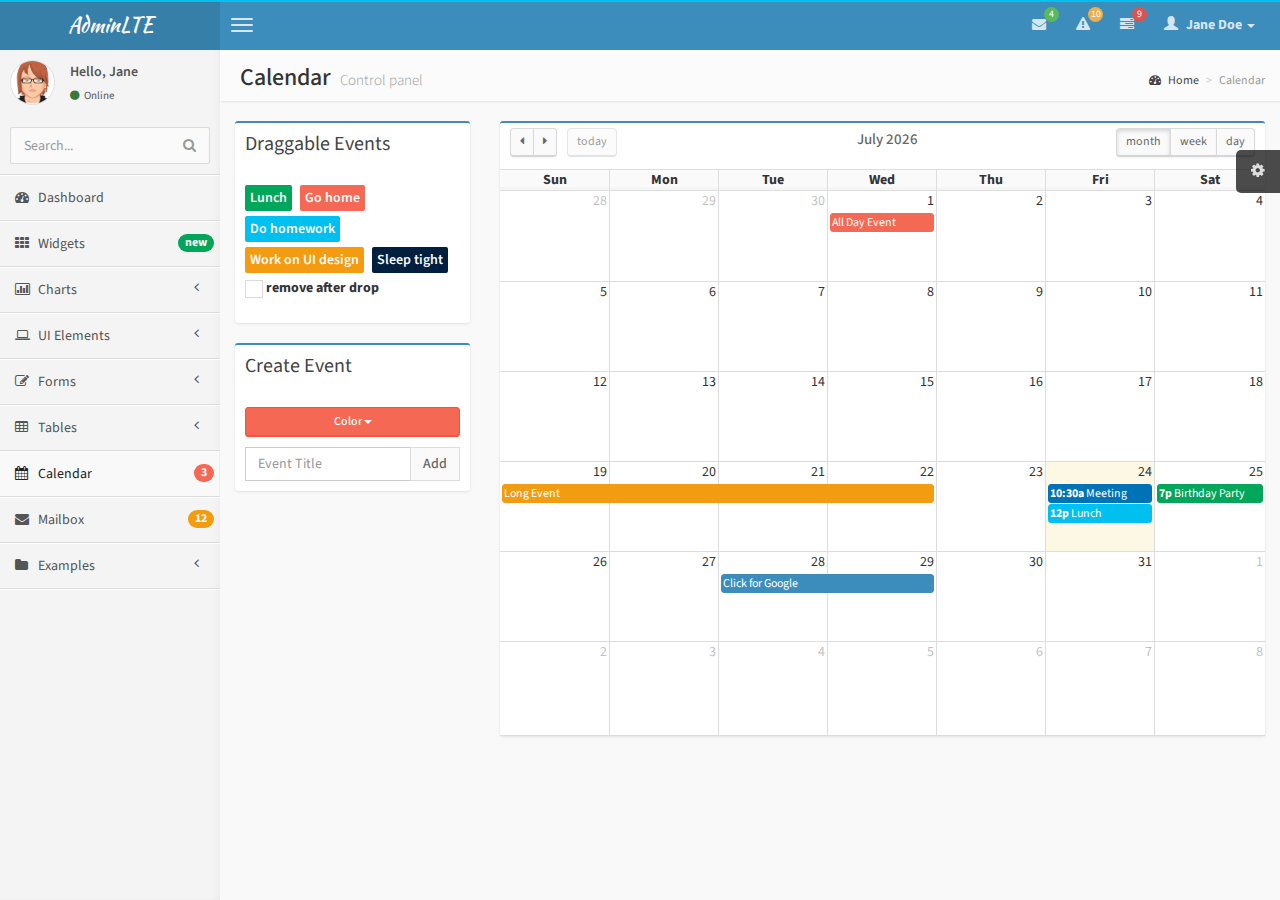
<file: target/classes/static/pages/calendar.html>
<!DOCTYPE html>
<html>
    <head>
        <meta charset="UTF-8">
        <title>AdminLTE | Calendar</title>
        <meta content='width=device-width, initial-scale=1, maximum-scale=1, user-scalable=no' name='viewport'>
        <!-- bootstrap 3.0.2 -->
        <link href="../css/bootstrap.min.css" rel="stylesheet" type="text/css" />
        <!-- font Awesome -->
        <link href="../css/font-awesome.min.css" rel="stylesheet" type="text/css" />
        <!-- Ionicons -->
        <link href="../css/ionicons.min.css" rel="stylesheet" type="text/css" />
        <!-- fullCalendar -->
        <link href="../css/fullcalendar/fullcalendar.css" rel="stylesheet" type="text/css" />
        <link href="../css/fullcalendar/fullcalendar.print.css" rel="stylesheet" type="text/css" media='print' />
        <!-- Theme style -->
        <link href="../css/AdminLTE.css" rel="stylesheet" type="text/css" />
        
        <!-- HTML5 Shim and Respond.js IE8 support of HTML5 elements and media queries -->
        <!-- WARNING: Respond.js doesn't work if you view the page via file:// -->
        <!--[if lt IE 9]>
          <script src="https://oss.maxcdn.com/libs/html5shiv/3.7.0/html5shiv.js"></script>
          <script src="https://oss.maxcdn.com/libs/respond.js/1.3.0/respond.min.js"></script>
        <![endif]-->
    </head>
    <body class="skin-blue">
        <!-- header logo: style can be found in header.less -->
        <header class="header">
            <a href="../index.html" class="logo">
                <!-- Add the class icon to your logo image or logo icon to add the margining -->
                AdminLTE
            </a>
            <!-- Header Navbar: style can be found in header.less -->
            <nav class="navbar navbar-static-top" role="navigation">
                <!-- Sidebar toggle button-->
                <a href="#" class="navbar-btn sidebar-toggle" data-toggle="offcanvas" role="button">
                    <span class="sr-only">Toggle navigation</span>
                    <span class="icon-bar"></span>
                    <span class="icon-bar"></span>
                    <span class="icon-bar"></span>
                </a>
                <div class="navbar-right">
                    <ul class="nav navbar-nav">
                        <!-- Messages: style can be found in dropdown.less-->
                        <li class="dropdown messages-menu">
                            <a href="#" class="dropdown-toggle" data-toggle="dropdown">
                                <i class="fa fa-envelope"></i>
                                <span class="label label-success">4</span>
                            </a>
                            <ul class="dropdown-menu">
                                <li class="header">You have 4 messages</li>
                                <li>
                                    <!-- inner menu: contains the actual data -->
                                    <ul class="menu">
                                        <li><!-- start message -->
                                            <a href="#">
                                                <div class="pull-left">
                                                    <img src="../img/avatar3.png" class="img-circle" alt="User Image"/>
                                                </div>
                                                <h4>
                                                    Support Team
                                                    <small><i class="fa fa-clock-o"></i> 5 mins</small>
                                                </h4>
                                                <p>Why not buy a new awesome theme?</p>
                                            </a>
                                        </li><!-- end message -->
                                        <li>
                                            <a href="#">
                                                <div class="pull-left">
                                                    <img src="../img/avatar2.png" class="img-circle" alt="user image"/>
                                                </div>
                                                <h4>
                                                    AdminLTE Design Team
                                                    <small><i class="fa fa-clock-o"></i> 2 hours</small>
                                                </h4>
                                                <p>Why not buy a new awesome theme?</p>
                                            </a>
                                        </li>
                                        <li>
                                            <a href="#">
                                                <div class="pull-left">
                                                    <img src="../img/avatar.png" class="img-circle" alt="user image"/>
                                                </div>
                                                <h4>
                                                    Developers
                                                    <small><i class="fa fa-clock-o"></i> Today</small>
                                                </h4>
                                                <p>Why not buy a new awesome theme?</p>
                                            </a>
                                        </li>
                                        <li>
                                            <a href="#">
                                                <div class="pull-left">
                                                    <img src="../img/avatar2.png" class="img-circle" alt="user image"/>
                                                </div>
                                                <h4>
                                                    Sales Department
                                                    <small><i class="fa fa-clock-o"></i> Yesterday</small>
                                                </h4>
                                                <p>Why not buy a new awesome theme?</p>
                                            </a>
                                        </li>
                                        <li>
                                            <a href="#">
                                                <div class="pull-left">
                                                    <img src="../img/avatar.png" class="img-circle" alt="user image"/>
                                                </div>
                                                <h4>
                                                    Reviewers
                                                    <small><i class="fa fa-clock-o"></i> 2 days</small>
                                                </h4>
                                                <p>Why not buy a new awesome theme?</p>
                                            </a>
                                        </li>
                                    </ul>
                                </li>
                                <li class="footer"><a href="#">See All Messages</a></li>
                            </ul>
                        </li>
                        <!-- Notifications: style can be found in dropdown.less -->
                        <li class="dropdown notifications-menu">
                            <a href="#" class="dropdown-toggle" data-toggle="dropdown">
                                <i class="fa fa-warning"></i>
                                <span class="label label-warning">10</span>
                            </a>
                            <ul class="dropdown-menu">
                                <li class="header">You have 10 notifications</li>
                                <li>
                                    <!-- inner menu: contains the actual data -->
                                    <ul class="menu">
                                        <li>
                                            <a href="#">
                                                <i class="ion ion-ios7-people info"></i> 5 new members joined today
                                            </a>
                                        </li>
                                        <li>
                                            <a href="#">
                                                <i class="fa fa-warning danger"></i> Very long description here that may not fit into the page and may cause design problems
                                            </a>
                                        </li>
                                        <li>
                                            <a href="#">
                                                <i class="fa fa-users warning"></i> 5 new members joined
                                            </a>
                                        </li>

                                        <li>
                                            <a href="#">
                                                <i class="ion ion-ios7-cart success"></i> 25 sales made
                                            </a>
                                        </li>
                                        <li>
                                            <a href="#">
                                                <i class="ion ion-ios7-person danger"></i> You changed your username
                                            </a>
                                        </li>
                                    </ul>
                                </li>
                                <li class="footer"><a href="#">View all</a></li>
                            </ul>
                        </li>
                        <!-- Tasks: style can be found in dropdown.less -->
                        <li class="dropdown tasks-menu">
                            <a href="#" class="dropdown-toggle" data-toggle="dropdown">
                                <i class="fa fa-tasks"></i>
                                <span class="label label-danger">9</span>
                            </a>
                            <ul class="dropdown-menu">
                                <li class="header">You have 9 tasks</li>
                                <li>
                                    <!-- inner menu: contains the actual data -->
                                    <ul class="menu">
                                        <li><!-- Task item -->
                                            <a href="#">
                                                <h3>
                                                    Design some buttons
                                                    <small class="pull-right">20%</small>
                                                </h3>
                                                <div class="progress xs">
                                                    <div class="progress-bar progress-bar-aqua" style="width: 20%" role="progressbar" aria-valuenow="20" aria-valuemin="0" aria-valuemax="100">
                                                        <span class="sr-only">20% Complete</span>
                                                    </div>
                                                </div>
                                            </a>
                                        </li><!-- end task item -->
                                        <li><!-- Task item -->
                                            <a href="#">
                                                <h3>
                                                    Create a nice theme
                                                    <small class="pull-right">40%</small>
                                                </h3>
                                                <div class="progress xs">
                                                    <div class="progress-bar progress-bar-green" style="width: 40%" role="progressbar" aria-valuenow="20" aria-valuemin="0" aria-valuemax="100">
                                                        <span class="sr-only">40% Complete</span>
                                                    </div>
                                                </div>
                                            </a>
                                        </li><!-- end task item -->
                                        <li><!-- Task item -->
                                            <a href="#">
                                                <h3>
                                                    Some task I need to do
                                                    <small class="pull-right">60%</small>
                                                </h3>
                                                <div class="progress xs">
                                                    <div class="progress-bar progress-bar-red" style="width: 60%" role="progressbar" aria-valuenow="20" aria-valuemin="0" aria-valuemax="100">
                                                        <span class="sr-only">60% Complete</span>
                                                    </div>
                                                </div>
                                            </a>
                                        </li><!-- end task item -->
                                        <li><!-- Task item -->
                                            <a href="#">
                                                <h3>
                                                    Make beautiful transitions
                                                    <small class="pull-right">80%</small>
                                                </h3>
                                                <div class="progress xs">
                                                    <div class="progress-bar progress-bar-yellow" style="width: 80%" role="progressbar" aria-valuenow="20" aria-valuemin="0" aria-valuemax="100">
                                                        <span class="sr-only">80% Complete</span>
                                                    </div>
                                                </div>
                                            </a>
                                        </li><!-- end task item -->
                                    </ul>
                                </li>
                                <li class="footer">
                                    <a href="#">View all tasks</a>
                                </li>
                            </ul>
                        </li>
                        <!-- User Account: style can be found in dropdown.less -->
                        <li class="dropdown user user-menu">
                            <a href="#" class="dropdown-toggle" data-toggle="dropdown">
                                <i class="glyphicon glyphicon-user"></i>
                                <span>Jane Doe <i class="caret"></i></span>
                            </a>
                            <ul class="dropdown-menu">
                                <!-- User image -->
                                <li class="user-header bg-light-blue">
                                    <img src="../img/avatar3.png" class="img-circle" alt="User Image" />
                                    <p>
                                        Jane Doe - Web Developer
                                        <small>Member since Nov. 2012</small>
                                    </p>
                                </li>
                                <!-- Menu Body -->
                                <li class="user-body">
                                    <div class="col-xs-4 text-center">
                                        <a href="#">Followers</a>
                                    </div>
                                    <div class="col-xs-4 text-center">
                                        <a href="#">Sales</a>
                                    </div>
                                    <div class="col-xs-4 text-center">
                                        <a href="#">Friends</a>
                                    </div>
                                </li>
                                <!-- Menu Footer-->
                                <li class="user-footer">
                                    <div class="pull-left">
                                        <a href="#" class="btn btn-default btn-flat">Profile</a>
                                    </div>
                                    <div class="pull-right">
                                        <a href="#" class="btn btn-default btn-flat">Sign out</a>
                                    </div>
                                </li>
                            </ul>
                        </li>
                    </ul>
                </div>
            </nav>
        </header>
        <div class="wrapper row-offcanvas row-offcanvas-left">
            <!-- Left side column. contains the logo and sidebar -->
            <aside class="left-side sidebar-offcanvas">                
                <!-- sidebar: style can be found in sidebar.less -->
                <section class="sidebar">
                    <!-- Sidebar user panel -->
                    <div class="user-panel">
                        <div class="pull-left image">
                            <img src="../img/avatar3.png" class="img-circle" alt="User Image" />
                        </div>
                        <div class="pull-left info">
                            <p>Hello, Jane</p>

                            <a href="#"><i class="fa fa-circle text-success"></i> Online</a>
                        </div>
                    </div>
                    <!-- search form -->
                    <form action="#" method="get" class="sidebar-form">
                        <div class="input-group">
                            <input type="text" name="q" class="form-control" placeholder="Search..."/>
                            <span class="input-group-btn">
                                <button type='submit' name='seach' id='search-btn' class="btn btn-flat"><i class="fa fa-search"></i></button>
                            </span>
                        </div>
                    </form>
                    <!-- /.search form -->
                    <!-- sidebar menu: : style can be found in sidebar.less -->
                    <ul class="sidebar-menu">
                        <li>
                            <a href="../index.html">
                                <i class="fa fa-dashboard"></i> <span>Dashboard</span>
                            </a>
                        </li>
                        <li>
                            <a href="widgets.html">
                                <i class="fa fa-th"></i> <span>Widgets</span> <small class="badge pull-right bg-green">new</small>
                            </a>
                        </li>
                        <li class="treeview">
                            <a href="#">
                                <i class="fa fa-bar-chart-o"></i>
                                <span>Charts</span>
                                <i class="fa fa-angle-left pull-right"></i>
                            </a>
                            <ul class="treeview-menu">
                                <li><a href="charts/morris.html"><i class="fa fa-angle-double-right"></i> Morris</a></li>
                                <li><a href="charts/flot.html"><i class="fa fa-angle-double-right"></i> Flot</a></li>
                                <li><a href="charts/inline.html"><i class="fa fa-angle-double-right"></i> Inline charts</a></li>
                            </ul>
                        </li>
                        <li class="treeview">
                            <a href="#">
                                <i class="fa fa-laptop"></i>
                                <span>UI Elements</span>
                                <i class="fa fa-angle-left pull-right"></i>
                            </a>
                            <ul class="treeview-menu">
                                <li><a href="UI/general.html"><i class="fa fa-angle-double-right"></i> General</a></li>
                                <li><a href="UI/icons.html"><i class="fa fa-angle-double-right"></i> Icons</a></li>
                                <li><a href="UI/buttons.html"><i class="fa fa-angle-double-right"></i> Buttons</a></li>
                                <li><a href="UI/sliders.html"><i class="fa fa-angle-double-right"></i> Sliders</a></li>
                                <li><a href="UI/timeline.html"><i class="fa fa-angle-double-right"></i> Timeline</a></li>
                            </ul>
                        </li>
                        <li class="treeview">
                            <a href="#">
                                <i class="fa fa-edit"></i> <span>Forms</span>
                                <i class="fa fa-angle-left pull-right"></i>
                            </a>
                            <ul class="treeview-menu">
                                <li><a href="forms/general.html"><i class="fa fa-angle-double-right"></i> General Elements</a></li>
                                <li><a href="forms/advanced.html"><i class="fa fa-angle-double-right"></i> Advanced Elements</a></li>
                                <li><a href="forms/editors.html"><i class="fa fa-angle-double-right"></i> Editors</a></li>                                
                            </ul>
                        </li>
                        <li class="treeview">
                            <a href="#">
                                <i class="fa fa-table"></i> <span>Tables</span>
                                <i class="fa fa-angle-left pull-right"></i>
                            </a>
                            <ul class="treeview-menu">
                                <li><a href="tables/simple.html"><i class="fa fa-angle-double-right"></i> Simple tables</a></li>
                                <li><a href="tables/data.html"><i class="fa fa-angle-double-right"></i> Data tables</a></li>
                            </ul>
                        </li>
                        <li class="active">
                            <a href="calendar.html">
                                <i class="fa fa-calendar"></i> <span>Calendar</span>
                                <small class="badge pull-right bg-red">3</small>
                            </a>
                        </li>
                        <li>
                            <a href="mailbox.html">
                                <i class="fa fa-envelope"></i> <span>Mailbox</span>
                                <small class="badge pull-right bg-yellow">12</small>
                            </a>
                        </li>
                        <li class="treeview">
                            <a href="#">
                                <i class="fa fa-folder"></i> <span>Examples</span>
                                <i class="fa fa-angle-left pull-right"></i>
                            </a>
                            <ul class="treeview-menu">
                                <li><a href="examples/invoice.html"><i class="fa fa-angle-double-right"></i> Invoice</a></li>
                                <li><a href="examples/login.html"><i class="fa fa-angle-double-right"></i> Login</a></li>
                                <li><a href="examples/register.html"><i class="fa fa-angle-double-right"></i> Register</a></li>
                                <li><a href="examples/lockscreen.html"><i class="fa fa-angle-double-right"></i> Lockscreen</a></li>
                                <li><a href="examples/404.html"><i class="fa fa-angle-double-right"></i> 404 Error</a></li>
                                <li><a href="examples/500.html"><i class="fa fa-angle-double-right"></i> 500 Error</a></li>                                
                                <li><a href="examples/blank.html"><i class="fa fa-angle-double-right"></i> Blank Page</a></li>
                            </ul>
                        </li>
                    </ul>
                </section>
                <!-- /.sidebar -->
            </aside>

            <!-- Right side column. Contains the navbar and content of the page -->
            <aside class="right-side">                
                <!-- Content Header (Page header) -->
                <section class="content-header">
                    <h1>
                        Calendar
                        <small>Control panel</small>
                    </h1>
                    <ol class="breadcrumb">
                        <li><a href="#"><i class="fa fa-dashboard"></i> Home</a></li>
                        <li class="active">Calendar</li>
                    </ol>
                </section>

                <!-- Main content -->
                <section class="content">


                    <div class="row">
                        <div class="col-md-3">
                            <div class="box box-primary">
                                <div class="box-header">
                                    <h4 class="box-title">Draggable Events</h4>
                                </div>
                                <div class="box-body">
                                    <!-- the events -->
                                    <div id='external-events'>                                        
                                        <div class='external-event bg-green'>Lunch</div>
                                        <div class='external-event bg-red'>Go home</div>
                                        <div class='external-event bg-aqua'>Do homework</div>
                                        <div class='external-event bg-yellow'>Work on UI design</div>
                                        <div class='external-event bg-navy'>Sleep tight</div>
                                        <p>
                                            <input type='checkbox' id='drop-remove' /> <label for='drop-remove'>remove after drop</label>
                                        </p>
                                    </div>
                                </div><!-- /.box-body -->
                            </div><!-- /. box -->
                            <div class="box box-primary">
                                <div class="box-header">
                                    <h3 class="box-title">Create Event</h3>
                                </div>
                                <div class="box-body">
                                    <div class="btn-group" style="width: 100%; margin-bottom: 10px;">
                                        <button type="button" id="color-chooser-btn" class="btn btn-danger btn-block btn-sm dropdown-toggle" data-toggle="dropdown">Color <span class="caret"></span></button>
                                        <ul class="dropdown-menu" id="color-chooser">
                                            <li><a class="text-green" href="#"><i class="fa fa-square"></i> Green</a></li>
                                            <li><a class="text-blue" href="#"><i class="fa fa-square"></i> Blue</a></li>                                            
                                            <li><a class="text-navy" href="#"><i class="fa fa-square"></i> Navy</a></li>                                            
                                            <li><a class="text-yellow" href="#"><i class="fa fa-square"></i> Yellow</a></li>
                                            <li><a class="text-orange" href="#"><i class="fa fa-square"></i> Orange</a></li>
                                            <li><a class="text-aqua" href="#"><i class="fa fa-square"></i> Aqua</a></li>
                                            <li><a class="text-red" href="#"><i class="fa fa-square"></i> Red</a></li>
                                            <li><a class="text-fuchsia" href="#"><i class="fa fa-square"></i> Fuchsia</a></li>
                                            <li><a class="text-purple" href="#"><i class="fa fa-square"></i> Purple</a></li>
                                        </ul>
                                    </div><!-- /btn-group -->
                                    <div class="input-group">                                          
                                        <input id="new-event" type="text" class="form-control" placeholder="Event Title">
                                        <div class="input-group-btn">
                                            <button id="add-new-event" type="button" class="btn btn-default btn-flat">Add</button>
                                        </div><!-- /btn-group -->
                                    </div><!-- /input-group -->
                                </div>
                            </div>
                        </div><!-- /.col -->
                        <div class="col-md-9">
                            <div class="box box-primary">                                
                                <div class="box-body no-padding">
                                    <!-- THE CALENDAR -->
                                    <div id="calendar"></div>
                                </div><!-- /.box-body -->
                            </div><!-- /. box -->
                        </div><!-- /.col -->
                    </div><!-- /.row -->  


                </section><!-- /.content -->
            </aside><!-- /.right-side -->
        </div><!-- ./wrapper -->


        <!-- jQuery 2.0.2 -->
        <script src="http://ajax.googleapis.com/ajax/libs/jquery/2.0.2/jquery.min.js"></script>
        <!-- jQuery UI 1.10.3 -->
        <script src="../js/jquery-ui-1.10.3.min.js" type="text/javascript"></script>
        <!-- Bootstrap -->
        <script src="../js/bootstrap.min.js" type="text/javascript"></script>
        <!-- AdminLTE App -->
        <script src="../js/AdminLTE/app.js" type="text/javascript"></script>
        <!-- fullCalendar -->
        <script src="../js/plugins/fullcalendar/fullcalendar.min.js" type="text/javascript"></script>
        <!-- Page specific script -->
        <script type="text/javascript">
            $(function() {

                /* initialize the external events
                 -----------------------------------------------------------------*/
                function ini_events(ele) {
                    ele.each(function() {

                        // create an Event Object (http://arshaw.com/fullcalendar/docs/event_data/Event_Object/)
                        // it doesn't need to have a start or end
                        var eventObject = {
                            title: $.trim($(this).text()) // use the element's text as the event title
                        };

                        // store the Event Object in the DOM element so we can get to it later
                        $(this).data('eventObject', eventObject);

                        // make the event draggable using jQuery UI
                        $(this).draggable({
                            zIndex: 1070,
                            revert: true, // will cause the event to go back to its
                            revertDuration: 0  //  original position after the drag
                        });

                    });
                }
                ini_events($('#external-events div.external-event'));

                /* initialize the calendar
                 -----------------------------------------------------------------*/
                //Date for the calendar events (dummy data)
                var date = new Date();
                var d = date.getDate(),
                        m = date.getMonth(),
                        y = date.getFullYear();
                $('#calendar').fullCalendar({
                    header: {
                        left: 'prev,next today',
                        center: 'title',
                        right: 'month,agendaWeek,agendaDay'
                    },
                    buttonText: {//This is to add icons to the visible buttons
                        prev: "<span class='fa fa-caret-left'></span>",
                        next: "<span class='fa fa-caret-right'></span>",
                        today: 'today',
                        month: 'month',
                        week: 'week',
                        day: 'day'
                    },
                    //Random default events
                    events: [
                        {
                            title: 'All Day Event',
                            start: new Date(y, m, 1),
                            backgroundColor: "#f56954", //red 
                            borderColor: "#f56954" //red
                        },
                        {
                            title: 'Long Event',
                            start: new Date(y, m, d - 5),
                            end: new Date(y, m, d - 2),
                            backgroundColor: "#f39c12", //yellow
                            borderColor: "#f39c12" //yellow
                        },
                        {
                            title: 'Meeting',
                            start: new Date(y, m, d, 10, 30),
                            allDay: false,
                            backgroundColor: "#0073b7", //Blue
                            borderColor: "#0073b7" //Blue
                        },
                        {
                            title: 'Lunch',
                            start: new Date(y, m, d, 12, 0),
                            end: new Date(y, m, d, 14, 0),
                            allDay: false,
                            backgroundColor: "#00c0ef", //Info (aqua)
                            borderColor: "#00c0ef" //Info (aqua)
                        },
                        {
                            title: 'Birthday Party',
                            start: new Date(y, m, d + 1, 19, 0),
                            end: new Date(y, m, d + 1, 22, 30),
                            allDay: false,
                            backgroundColor: "#00a65a", //Success (green)
                            borderColor: "#00a65a" //Success (green)
                        },
                        {
                            title: 'Click for Google',
                            start: new Date(y, m, 28),
                            end: new Date(y, m, 29),
                            url: 'http://google.com/',
                            backgroundColor: "#3c8dbc", //Primary (light-blue)
                            borderColor: "#3c8dbc" //Primary (light-blue)
                        }
                    ],
                    editable: true,
                    droppable: true, // this allows things to be dropped onto the calendar !!!
                    drop: function(date, allDay) { // this function is called when something is dropped

                        // retrieve the dropped element's stored Event Object
                        var originalEventObject = $(this).data('eventObject');

                        // we need to copy it, so that multiple events don't have a reference to the same object
                        var copiedEventObject = $.extend({}, originalEventObject);

                        // assign it the date that was reported
                        copiedEventObject.start = date;
                        copiedEventObject.allDay = allDay;
                        copiedEventObject.backgroundColor = $(this).css("background-color");
                        copiedEventObject.borderColor = $(this).css("border-color");

                        // render the event on the calendar
                        // the last `true` argument determines if the event "sticks" (http://arshaw.com/fullcalendar/docs/event_rendering/renderEvent/)
                        $('#calendar').fullCalendar('renderEvent', copiedEventObject, true);

                        // is the "remove after drop" checkbox checked?
                        if ($('#drop-remove').is(':checked')) {
                            // if so, remove the element from the "Draggable Events" list
                            $(this).remove();
                        }

                    }
                });

                /* ADDING EVENTS */
                var currColor = "#f56954"; //Red by default
                //Color chooser button
                var colorChooser = $("#color-chooser-btn");
                $("#color-chooser > li > a").click(function(e) {
                    e.preventDefault();
                    //Save color
                    currColor = $(this).css("color");
                    //Add color effect to button
                    colorChooser
                            .css({"background-color": currColor, "border-color": currColor})
                            .html($(this).text()+' <span class="caret"></span>');
                });
                $("#add-new-event").click(function(e) {
                    e.preventDefault();
                    //Get value and make sure it is not null
                    var val = $("#new-event").val();
                    if (val.length == 0) {
                        return;
                    }

                    //Create event
                    var event = $("<div />");
                    event.css({"background-color": currColor, "border-color": currColor, "color": "#fff"}).addClass("external-event");
                    event.html(val);
                    $('#external-events').prepend(event);

                    //Add draggable funtionality
                    ini_events(event);

                    //Remove event from text input
                    $("#new-event").val("");
                });
            });
        </script>

    </body>
</html>
</file>
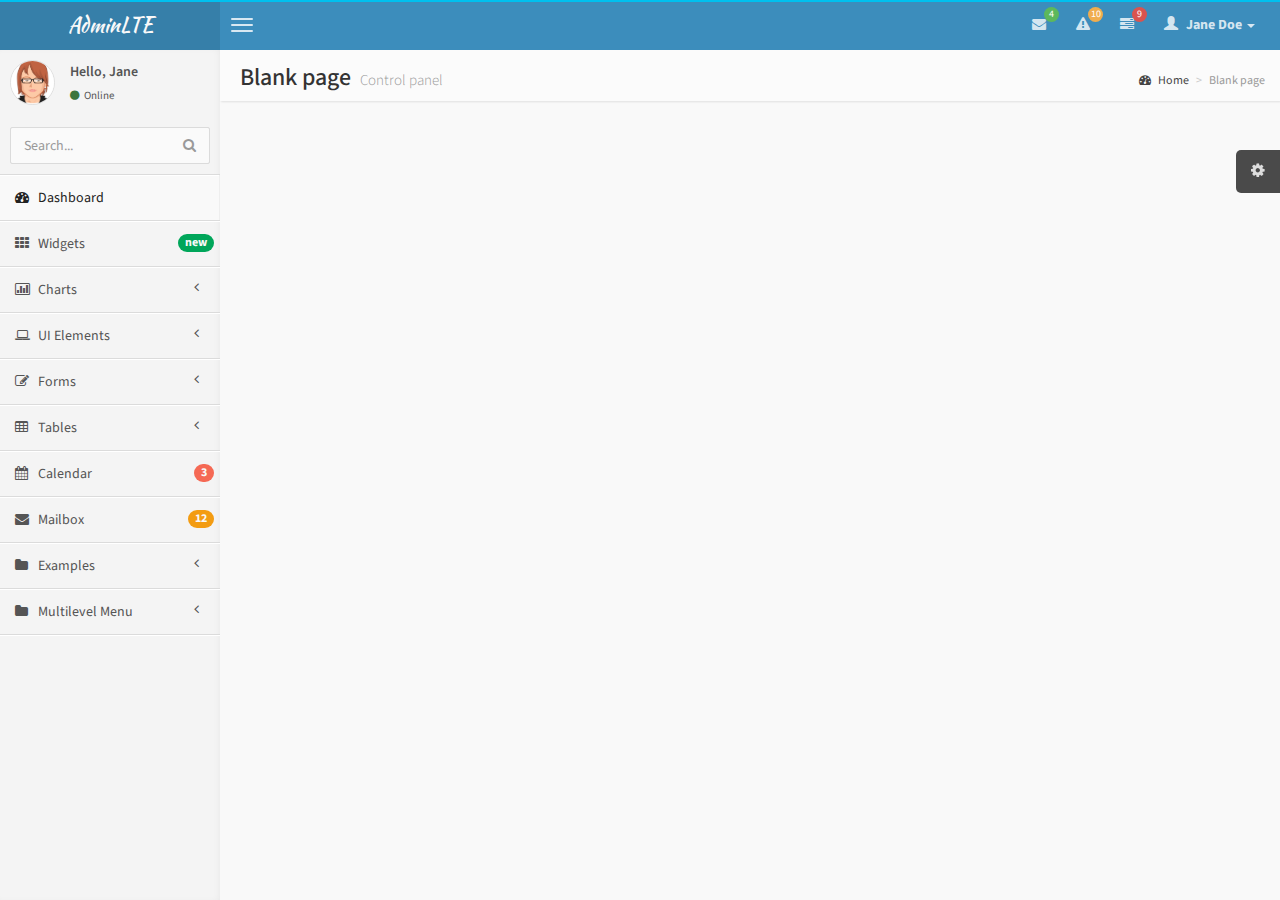
<file: target/classes/static/pages/empty.html>
<!DOCTYPE html>
<html>
    <head>
        <meta charset="UTF-8">
        <title>AdminLTE | Dashboard</title>
        <meta content='width=device-width, initial-scale=1, maximum-scale=1, user-scalable=no' name='viewport'>
        <!-- bootstrap 3.0.2 -->
        <link href="../css/bootstrap.min.css" rel="stylesheet" type="text/css" />
        <!-- font Awesome -->
        <link href="../css/font-awesome.min.css" rel="stylesheet" type="text/css" />
        <!-- Ionicons -->
        <link href="../css/ionicons.min.css" rel="stylesheet" type="text/css" />
        <!-- Theme style -->
        <link href="../css/AdminLTE.css" rel="stylesheet" type="text/css" />

        <!-- HTML5 Shim and Respond.js IE8 support of HTML5 elements and media queries -->
        <!-- WARNING: Respond.js doesn't work if you view the page via file:// -->
        <!--[if lt IE 9]>
          <script src="https://oss.maxcdn.com/libs/html5shiv/3.7.0/html5shiv.js"></script>
          <script src="https://oss.maxcdn.com/libs/respond.js/1.3.0/respond.min.js"></script>
        <![endif]-->
    </head>
    <body class="skin-blue">
        <!-- header logo: style can be found in header.less -->
        <header class="header">
            <a href="../index.html" class="logo">
                <!-- Add the class icon to your logo image or logo icon to add the margining -->
                AdminLTE
            </a>
            <!-- Header Navbar: style can be found in header.less -->
            <nav class="navbar navbar-static-top" role="navigation">
                <!-- Sidebar toggle button-->
                <a href="#" class="navbar-btn sidebar-toggle" data-toggle="offcanvas" role="button">
                    <span class="sr-only">Toggle navigation</span>
                    <span class="icon-bar"></span>
                    <span class="icon-bar"></span>
                    <span class="icon-bar"></span>
                </a>
                <div class="navbar-right">
                    <ul class="nav navbar-nav">
                        <!-- Messages: style can be found in dropdown.less-->
                        <li class="dropdown messages-menu">
                            <a href="#" class="dropdown-toggle" data-toggle="dropdown">
                                <i class="fa fa-envelope"></i>
                                <span class="label label-success">4</span>
                            </a>
                            <ul class="dropdown-menu">
                                <li class="header">You have 4 messages</li>
                                <li>
                                    <!-- inner menu: contains the actual data -->
                                    <ul class="menu">
                                        <li><!-- start message -->
                                            <a href="#">
                                                <div class="pull-left">
                                                    <img src="../img/avatar3.png" class="img-circle" alt="User Image"/>
                                                </div>
                                                <h4>
                                                    Support Team
                                                    <small><i class="fa fa-clock-o"></i> 5 mins</small>
                                                </h4>
                                                <p>Why not buy a new awesome theme?</p>
                                            </a>
                                        </li><!-- end message -->
                                        <li>
                                            <a href="#">
                                                <div class="pull-left">
                                                    <img src="../img/avatar2.png" class="img-circle" alt="user image"/>
                                                </div>
                                                <h4>
                                                    AdminLTE Design Team
                                                    <small><i class="fa fa-clock-o"></i> 2 hours</small>
                                                </h4>
                                                <p>Why not buy a new awesome theme?</p>
                                            </a>
                                        </li>
                                        <li>
                                            <a href="#">
                                                <div class="pull-left">
                                                    <img src="../img/avatar.png" class="img-circle" alt="user image"/>
                                                </div>
                                                <h4>
                                                    Developers
                                                    <small><i class="fa fa-clock-o"></i> Today</small>
                                                </h4>
                                                <p>Why not buy a new awesome theme?</p>
                                            </a>
                                        </li>
                                        <li>
                                            <a href="#">
                                                <div class="pull-left">
                                                    <img src="../img/avatar2.png" class="img-circle" alt="user image"/>
                                                </div>
                                                <h4>
                                                    Sales Department
                                                    <small><i class="fa fa-clock-o"></i> Yesterday</small>
                                                </h4>
                                                <p>Why not buy a new awesome theme?</p>
                                            </a>
                                        </li>
                                        <li>
                                            <a href="#">
                                                <div class="pull-left">
                                                    <img src="../img/avatar.png" class="img-circle" alt="user image"/>
                                                </div>
                                                <h4>
                                                    Reviewers
                                                    <small><i class="fa fa-clock-o"></i> 2 days</small>
                                                </h4>
                                                <p>Why not buy a new awesome theme?</p>
                                            </a>
                                        </li>
                                    </ul>
                                </li>
                                <li class="footer"><a href="#">See All Messages</a></li>
                            </ul>
                        </li>
                        <!-- Notifications: style can be found in dropdown.less -->
                        <li class="dropdown notifications-menu">
                            <a href="#" class="dropdown-toggle" data-toggle="dropdown">
                                <i class="fa fa-warning"></i>
                                <span class="label label-warning">10</span>
                            </a>
                            <ul class="dropdown-menu">
                                <li class="header">You have 10 notifications</li>
                                <li>
                                    <!-- inner menu: contains the actual data -->
                                    <ul class="menu">
                                        <li>
                                            <a href="#">
                                                <i class="ion ion-ios7-people info"></i> 5 new members joined today
                                            </a>
                                        </li>
                                        <li>
                                            <a href="#">
                                                <i class="fa fa-warning danger"></i> Very long description here that may not fit into the page and may cause design problems
                                            </a>
                                        </li>
                                        <li>
                                            <a href="#">
                                                <i class="fa fa-users warning"></i> 5 new members joined
                                            </a>
                                        </li>

                                        <li>
                                            <a href="#">
                                                <i class="ion ion-ios7-cart success"></i> 25 sales made
                                            </a>
                                        </li>
                                        <li>
                                            <a href="#">
                                                <i class="ion ion-ios7-person danger"></i> You changed your username
                                            </a>
                                        </li>
                                    </ul>
                                </li>
                                <li class="footer"><a href="#">View all</a></li>
                            </ul>
                        </li>
                        <!-- Tasks: style can be found in dropdown.less -->
                        <li class="dropdown tasks-menu">
                            <a href="#" class="dropdown-toggle" data-toggle="dropdown">
                                <i class="fa fa-tasks"></i>
                                <span class="label label-danger">9</span>
                            </a>
                            <ul class="dropdown-menu">
                                <li class="header">You have 9 tasks</li>
                                <li>
                                    <!-- inner menu: contains the actual data -->
                                    <ul class="menu">
                                        <li><!-- Task item -->
                                            <a href="#">
                                                <h3>
                                                    Design some buttons
                                                    <small class="pull-right">20%</small>
                                                </h3>
                                                <div class="progress xs">
                                                    <div class="progress-bar progress-bar-aqua" style="width: 20%" role="progressbar" aria-valuenow="20" aria-valuemin="0" aria-valuemax="100">
                                                        <span class="sr-only">20% Complete</span>
                                                    </div>
                                                </div>
                                            </a>
                                        </li><!-- end task item -->
                                        <li><!-- Task item -->
                                            <a href="#">
                                                <h3>
                                                    Create a nice theme
                                                    <small class="pull-right">40%</small>
                                                </h3>
                                                <div class="progress xs">
                                                    <div class="progress-bar progress-bar-green" style="width: 40%" role="progressbar" aria-valuenow="20" aria-valuemin="0" aria-valuemax="100">
                                                        <span class="sr-only">40% Complete</span>
                                                    </div>
                                                </div>
                                            </a>
                                        </li><!-- end task item -->
                                        <li><!-- Task item -->
                                            <a href="#">
                                                <h3>
                                                    Some task I need to do
                                                    <small class="pull-right">60%</small>
                                                </h3>
                                                <div class="progress xs">
                                                    <div class="progress-bar progress-bar-red" style="width: 60%" role="progressbar" aria-valuenow="20" aria-valuemin="0" aria-valuemax="100">
                                                        <span class="sr-only">60% Complete</span>
                                                    </div>
                                                </div>
                                            </a>
                                        </li><!-- end task item -->
                                        <li><!-- Task item -->
                                            <a href="#">
                                                <h3>
                                                    Make beautiful transitions
                                                    <small class="pull-right">80%</small>
                                                </h3>
                                                <div class="progress xs">
                                                    <div class="progress-bar progress-bar-yellow" style="width: 80%" role="progressbar" aria-valuenow="20" aria-valuemin="0" aria-valuemax="100">
                                                        <span class="sr-only">80% Complete</span>
                                                    </div>
                                                </div>
                                            </a>
                                        </li><!-- end task item -->
                                    </ul>
                                </li>
                                <li class="footer">
                                    <a href="#">View all tasks</a>
                                </li>
                            </ul>
                        </li>
                        <!-- User Account: style can be found in dropdown.less -->
                        <li class="dropdown user user-menu">
                            <a href="#" class="dropdown-toggle" data-toggle="dropdown">
                                <i class="glyphicon glyphicon-user"></i>
                                <span>Jane Doe <i class="caret"></i></span>
                            </a>
                            <ul class="dropdown-menu">
                                <!-- User image -->
                                <li class="user-header bg-light-blue">
                                    <img src="../img/avatar3.png" class="img-circle" alt="User Image" />
                                    <p>
                                        Jane Doe - Web Developer
                                        <small>Member since Nov. 2012</small>
                                    </p>
                                </li>
                                <!-- Menu Body -->
                                <li class="user-body">
                                    <div class="col-xs-4 text-center">
                                        <a href="#">Followers</a>
                                    </div>
                                    <div class="col-xs-4 text-center">
                                        <a href="#">Sales</a>
                                    </div>
                                    <div class="col-xs-4 text-center">
                                        <a href="#">Friends</a>
                                    </div>
                                </li>
                                <!-- Menu Footer-->
                                <li class="user-footer">
                                    <div class="pull-left">
                                        <a href="#" class="btn btn-default btn-flat">Profile</a>
                                    </div>
                                    <div class="pull-right">
                                        <a href="#" class="btn btn-default btn-flat">Sign out</a>
                                    </div>
                                </li>
                            </ul>
                        </li>
                    </ul>
                </div>
            </nav>
        </header>
        <div class="wrapper row-offcanvas row-offcanvas-left">
            <!-- Left side column. contains the logo and sidebar -->
            <aside class="left-side sidebar-offcanvas">                
                <!-- sidebar: style can be found in sidebar.less -->
                <section class="sidebar">
                    <!-- Sidebar user panel -->
                    <div class="user-panel">
                        <div class="pull-left image">
                            <img src="../img/avatar3.png" class="img-circle" alt="User Image" />
                        </div>
                        <div class="pull-left info">
                            <p>Hello, Jane</p>

                            <a href="#"><i class="fa fa-circle text-success"></i> Online</a>
                        </div>
                    </div>
                    <!-- search form -->
                    <form action="#" method="get" class="sidebar-form">
                        <div class="input-group">
                            <input type="text" name="q" class="form-control" placeholder="Search..."/>
                            <span class="input-group-btn">
                                <button type='submit' name='seach' id='search-btn' class="btn btn-flat"><i class="fa fa-search"></i></button>
                            </span>
                        </div>
                    </form>
                    <!-- /.search form -->
                    <!-- sidebar menu: : style can be found in sidebar.less -->
                    <ul class="sidebar-menu">
                        <li class="active">
                            <a href="../index.html">
                                <i class="fa fa-dashboard"></i> <span>Dashboard</span>
                            </a>
                        </li>
                        <li>
                            <a href="widgets.html">
                                <i class="fa fa-th"></i> <span>Widgets</span> <small class="badge pull-right bg-green">new</small>
                            </a>
                        </li>
                        <li class="treeview">
                            <a href="#">
                                <i class="fa fa-bar-chart-o"></i>
                                <span>Charts</span>
                                <i class="fa fa-angle-left pull-right"></i>
                            </a>
                            <ul class="treeview-menu">
                                <li><a href="charts/morris.html"><i class="fa fa-angle-double-right"></i> Morris</a></li>
                                <li><a href="charts/flot.html"><i class="fa fa-angle-double-right"></i> Flot</a></li>
                                <li><a href="charts/inline.html"><i class="fa fa-angle-double-right"></i> Inline charts</a></li>
                            </ul>
                        </li>
                        <li class="treeview">
                            <a href="#">
                                <i class="fa fa-laptop"></i>
                                <span>UI Elements</span>
                                <i class="fa fa-angle-left pull-right"></i>
                            </a>
                            <ul class="treeview-menu">
                                <li><a href="UI/general.html"><i class="fa fa-angle-double-right"></i> General</a></li>
                                <li><a href="UI/icons.html"><i class="fa fa-angle-double-right"></i> Icons</a></li>
                                <li><a href="UI/buttons.html"><i class="fa fa-angle-double-right"></i> Buttons</a></li>
                                <li><a href="UI/sliders.html"><i class="fa fa-angle-double-right"></i> Sliders</a></li>
                                <li><a href="UI/timeline.html"><i class="fa fa-angle-double-right"></i> Timeline</a></li>
                            </ul>
                        </li>
                        <li class="treeview">
                            <a href="#">
                                <i class="fa fa-edit"></i> <span>Forms</span>
                                <i class="fa fa-angle-left pull-right"></i>
                            </a>
                            <ul class="treeview-menu">
                                <li><a href="forms/general.html"><i class="fa fa-angle-double-right"></i> General Elements</a></li>
                                <li><a href="forms/advanced.html"><i class="fa fa-angle-double-right"></i> Advanced Elements</a></li>
                                <li><a href="forms/editors.html"><i class="fa fa-angle-double-right"></i> Editors</a></li>                                
                            </ul>
                        </li>
                        <li class="treeview">
                            <a href="#">
                                <i class="fa fa-table"></i> <span>Tables</span>
                                <i class="fa fa-angle-left pull-right"></i>
                            </a>
                            <ul class="treeview-menu">
                                <li><a href="tables/simple.html"><i class="fa fa-angle-double-right"></i> Simple tables</a></li>
                                <li><a href="tables/data.html"><i class="fa fa-angle-double-right"></i> Data tables</a></li>
                            </ul>
                        </li>
                        <li>
                            <a href="calendar.html">
                                <i class="fa fa-calendar"></i> <span>Calendar</span>
                                <small class="badge pull-right bg-red">3</small>
                            </a>
                        </li>
                        <li>
                            <a href="mailbox.html">
                                <i class="fa fa-envelope"></i> <span>Mailbox</span>
                                <small class="badge pull-right bg-yellow">12</small>
                            </a>
                        </li>
                        <li class="treeview">
                            <a href="#">
                                <i class="fa fa-folder"></i> <span>Examples</span>
                                <i class="fa fa-angle-left pull-right"></i>
                            </a>
                            <ul class="treeview-menu">
                                <li><a href="examples/invoice.html"><i class="fa fa-angle-double-right"></i> Invoice</a></li>
                                <li><a href="examples/login.html"><i class="fa fa-angle-double-right"></i> Login</a></li>
                                <li><a href="examples/register.html"><i class="fa fa-angle-double-right"></i> Register</a></li>
                                <li><a href="examples/lockscreen.html"><i class="fa fa-angle-double-right"></i> Lockscreen</a></li>
                                <li><a href="examples/404.html"><i class="fa fa-angle-double-right"></i> 404 Error</a></li>
                                <li><a href="examples/500.html"><i class="fa fa-angle-double-right"></i> 500 Error</a></li>                                
                                <li><a href="examples/blank.html"><i class="fa fa-angle-double-right"></i> Blank Page</a></li>
                            </ul>
                        </li>
                        <li class="treeview">
                            <a href="#">
                                <i class="fa fa-folder"></i>  Multilevel Menu
                                <i class="fa fa-angle-left pull-right"></i>
                            </a>                            

                            <ul class="treeview-menu">
                                <li class="treeview">
                                    <a href="#">
                                        First level
                                        <i class="fa fa-angle-left pull-right"></i>
                                    </a>

                                    <ul class="treeview-menu">
                                        <li class="treeview">
                                            <a href="#">
                                                Second level
                                                <i class="fa fa-angle-left pull-right"></i>
                                            </a>

                                            <ul class="treeview-menu">
                                                <li>
                                                    <a href="#">Third level</a>
                                                </li>
                                            </ul>
                                        </li>
                                    </ul>
                                </li>
                            </ul>
                        </li>
                    </ul>
                </section>
                <!-- /.sidebar -->
            </aside>

            <!-- Right side column. Contains the navbar and content of the page -->
            <aside class="right-side">                
                <!-- Content Header (Page header) -->
                <section class="content-header">
                    <h1>
                        Blank page
                        <small>Control panel</small>
                    </h1>
                    <ol class="breadcrumb">
                        <li><a href="#"><i class="fa fa-dashboard"></i> Home</a></li>
                        <li class="active">Blank page</li>
                    </ol>
                </section>

                <!-- Main content -->
                <section class="content">


                </section><!-- /.content -->
            </aside><!-- /.right-side -->
        </div><!-- ./wrapper -->


        <!-- jQuery 2.0.2 -->
        <script src="http://ajax.googleapis.com/ajax/libs/jquery/2.0.2/jquery.min.js"></script>
        <!-- Bootstrap -->
        <script src="../js/bootstrap.min.js" type="text/javascript"></script>
        <!-- AdminLTE App -->
        <script src="../js/AdminLTE/app.js" type="text/javascript"></script>

    </body>
</html>
</file>
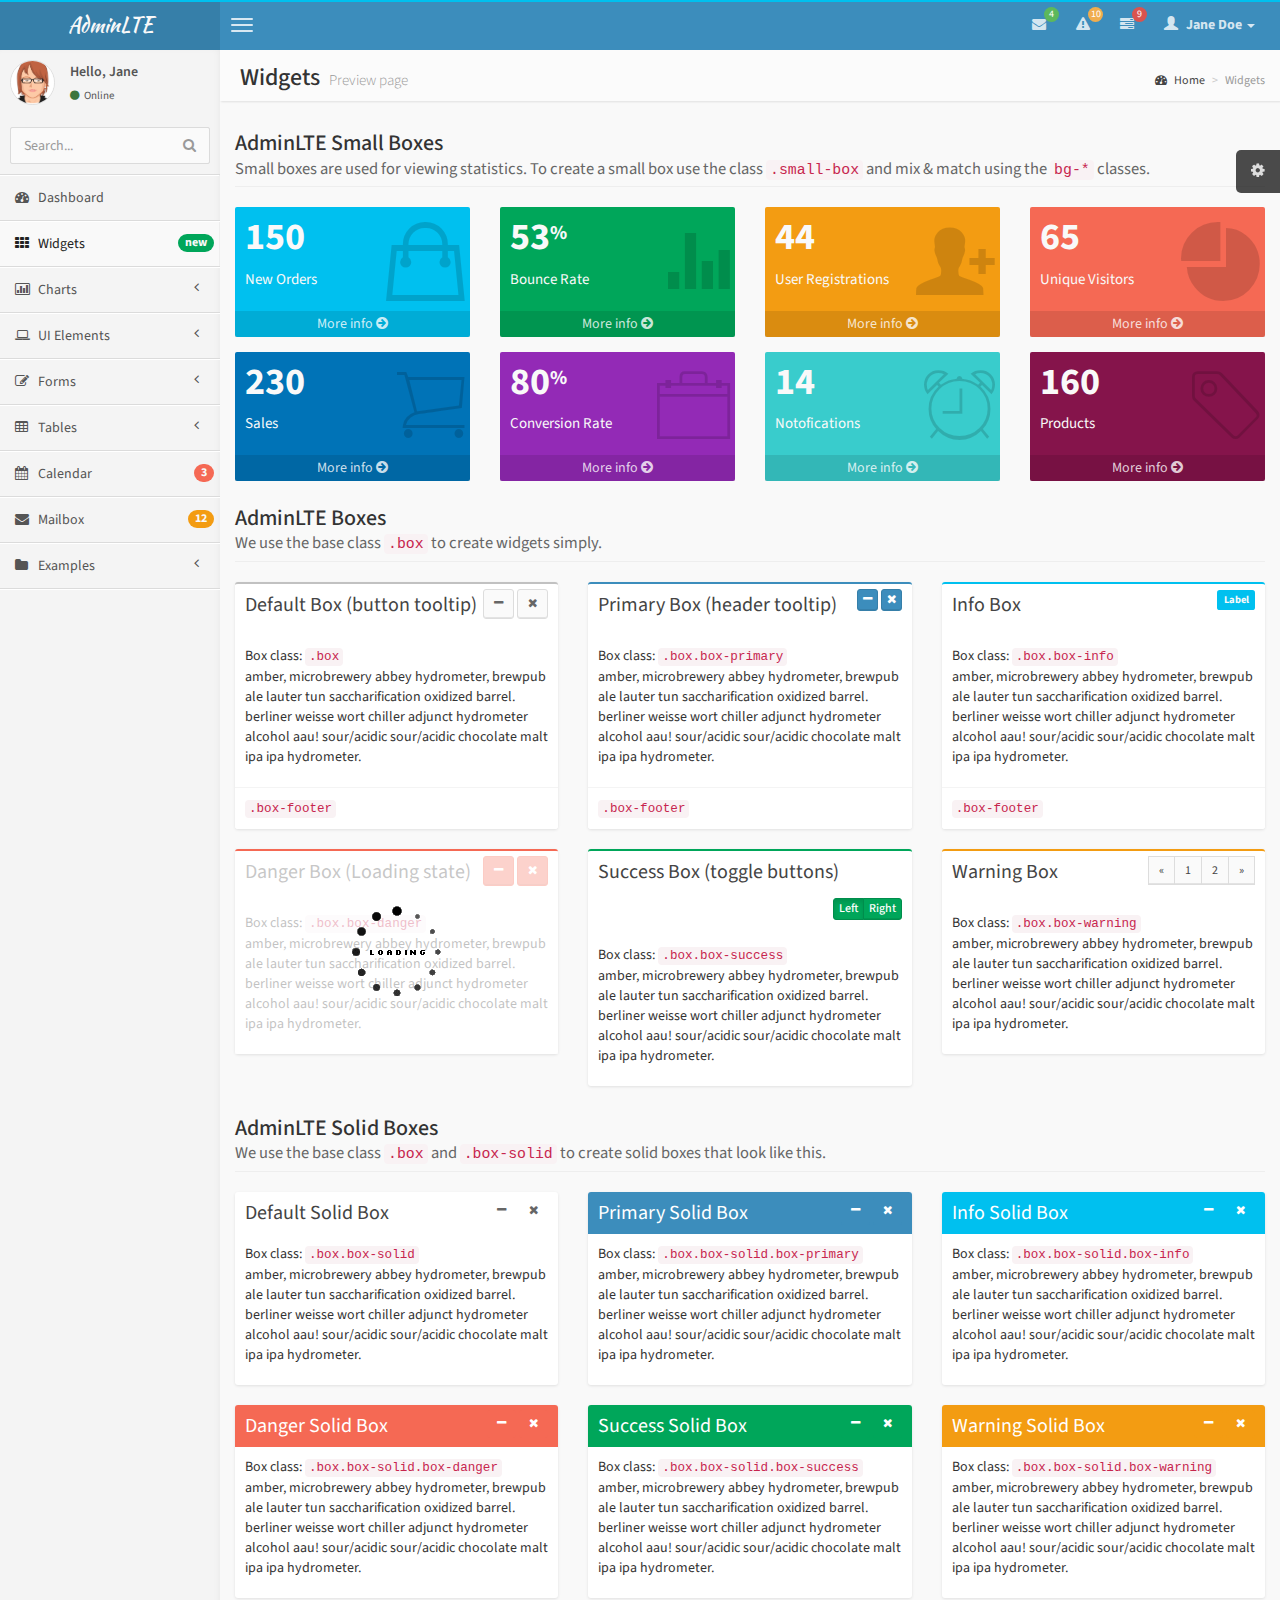
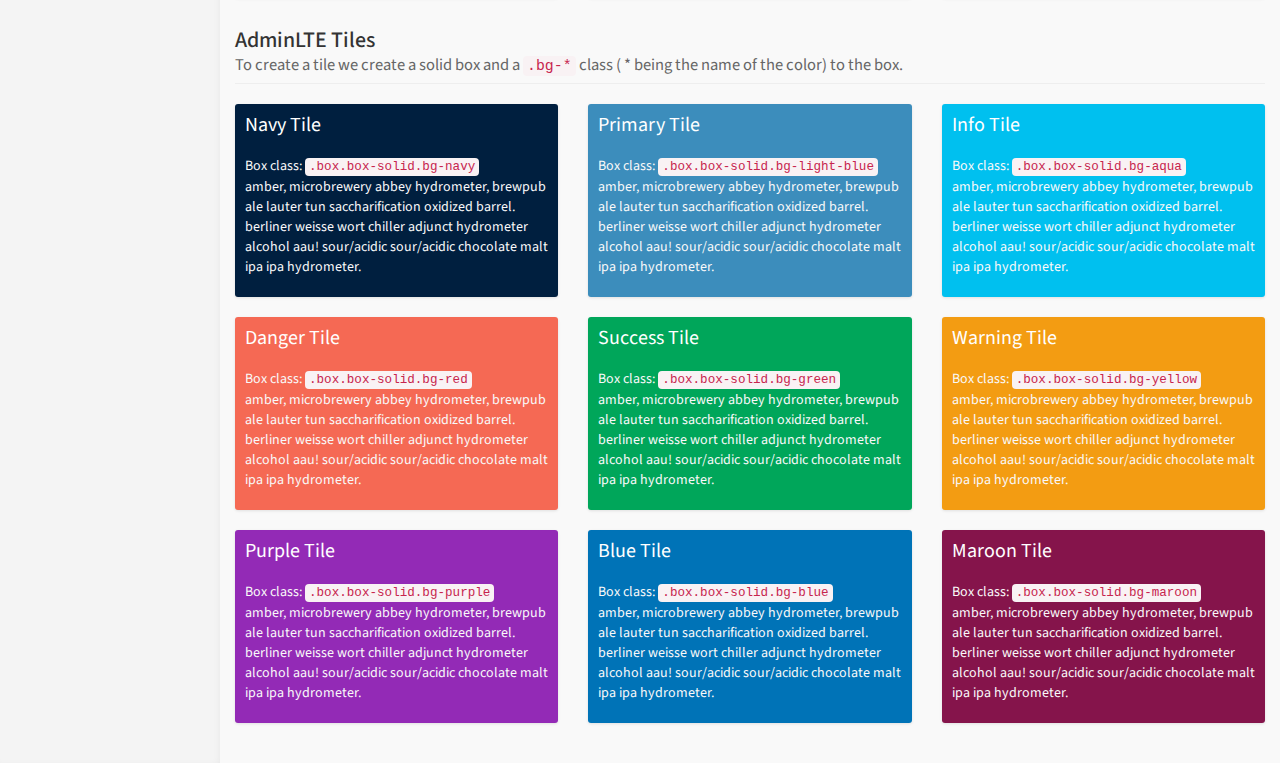
<file: target/classes/static/pages/widgets.html>
<!DOCTYPE html>
<html>
    <head>
        <meta charset="UTF-8">
        <title>AdminLTE | Widgets</title>
        <meta content='width=device-width, initial-scale=1, maximum-scale=1, user-scalable=no' name='viewport'>
        <!-- bootstrap 3.0.2 -->
        <link href="../css/bootstrap.min.css" rel="stylesheet" type="text/css" />
        <!-- font Awesome -->
        <link href="../css/font-awesome.min.css" rel="stylesheet" type="text/css" />
        <!-- Ionicons -->
        <link href="../css/ionicons.min.css" rel="stylesheet" type="text/css" />
        <!-- Theme style -->
        <link href="../css/AdminLTE.css" rel="stylesheet" type="text/css" />

        <!-- HTML5 Shim and Respond.js IE8 support of HTML5 elements and media queries -->
        <!-- WARNING: Respond.js doesn't work if you view the page via file:// -->
        <!--[if lt IE 9]>
          <script src="https://oss.maxcdn.com/libs/html5shiv/3.7.0/html5shiv.js"></script>
          <script src="https://oss.maxcdn.com/libs/respond.js/1.3.0/respond.min.js"></script>
        <![endif]-->
    </head>
    <body class="skin-blue">
        <!-- header logo: style can be found in header.less -->
        <header class="header">
            <a href="../index.html" class="logo">
                <!-- Add the class icon to your logo image or logo icon to add the margining -->
                AdminLTE
            </a>
            <!-- Header Navbar: style can be found in header.less -->
            <nav class="navbar navbar-static-top" role="navigation">
                <!-- Sidebar toggle button-->
                <a href="#" class="navbar-btn sidebar-toggle" data-toggle="offcanvas" role="button">
                    <span class="sr-only">Toggle navigation</span>
                    <span class="icon-bar"></span>
                    <span class="icon-bar"></span>
                    <span class="icon-bar"></span>
                </a>
                <div class="navbar-right">
                    <ul class="nav navbar-nav">
                        <!-- Messages: style can be found in dropdown.less-->
                        <li class="dropdown messages-menu">
                            <a href="#" class="dropdown-toggle" data-toggle="dropdown">
                                <i class="fa fa-envelope"></i>
                                <span class="label label-success">4</span>
                            </a>
                            <ul class="dropdown-menu">
                                <li class="header">You have 4 messages</li>
                                <li>
                                    <!-- inner menu: contains the actual data -->
                                    <ul class="menu">
                                        <li><!-- start message -->
                                            <a href="#">
                                                <div class="pull-left">
                                                    <img src="../img/avatar3.png" class="img-circle" alt="User Image"/>
                                                </div>
                                                <h4>
                                                    Support Team
                                                    <small><i class="fa fa-clock-o"></i> 5 mins</small>
                                                </h4>
                                                <p>Why not buy a new awesome theme?</p>
                                            </a>
                                        </li><!-- end message -->
                                        <li>
                                            <a href="#">
                                                <div class="pull-left">
                                                    <img src="../img/avatar2.png" class="img-circle" alt="user image"/>
                                                </div>
                                                <h4>
                                                    AdminLTE Design Team
                                                    <small><i class="fa fa-clock-o"></i> 2 hours</small>
                                                </h4>
                                                <p>Why not buy a new awesome theme?</p>
                                            </a>
                                        </li>
                                        <li>
                                            <a href="#">
                                                <div class="pull-left">
                                                    <img src="../img/avatar.png" class="img-circle" alt="user image"/>
                                                </div>
                                                <h4>
                                                    Developers
                                                    <small><i class="fa fa-clock-o"></i> Today</small>
                                                </h4>
                                                <p>Why not buy a new awesome theme?</p>
                                            </a>
                                        </li>
                                        <li>
                                            <a href="#">
                                                <div class="pull-left">
                                                    <img src="../img/avatar2.png" class="img-circle" alt="user image"/>
                                                </div>
                                                <h4>
                                                    Sales Department
                                                    <small><i class="fa fa-clock-o"></i> Yesterday</small>
                                                </h4>
                                                <p>Why not buy a new awesome theme?</p>
                                            </a>
                                        </li>
                                        <li>
                                            <a href="#">
                                                <div class="pull-left">
                                                    <img src="../img/avatar.png" class="img-circle" alt="user image"/>
                                                </div>
                                                <h4>
                                                    Reviewers
                                                    <small><i class="fa fa-clock-o"></i> 2 days</small>
                                                </h4>
                                                <p>Why not buy a new awesome theme?</p>
                                            </a>
                                        </li>
                                    </ul>
                                </li>
                                <li class="footer"><a href="#">See All Messages</a></li>
                            </ul>
                        </li>
                        <!-- Notifications: style can be found in dropdown.less -->
                        <li class="dropdown notifications-menu">
                            <a href="#" class="dropdown-toggle" data-toggle="dropdown">
                                <i class="fa fa-warning"></i>
                                <span class="label label-warning">10</span>
                            </a>
                            <ul class="dropdown-menu">
                                <li class="header">You have 10 notifications</li>
                                <li>
                                    <!-- inner menu: contains the actual data -->
                                    <ul class="menu">
                                        <li>
                                            <a href="#">
                                                <i class="ion ion-ios7-people info"></i> 5 new members joined today
                                            </a>
                                        </li>
                                        <li>
                                            <a href="#">
                                                <i class="fa fa-warning danger"></i> Very long description here that may not fit into the page and may cause design problems
                                            </a>
                                        </li>
                                        <li>
                                            <a href="#">
                                                <i class="fa fa-users warning"></i> 5 new members joined
                                            </a>
                                        </li>

                                        <li>
                                            <a href="#">
                                                <i class="ion ion-ios7-cart success"></i> 25 sales made
                                            </a>
                                        </li>
                                        <li>
                                            <a href="#">
                                                <i class="ion ion-ios7-person danger"></i> You changed your username
                                            </a>
                                        </li>
                                    </ul>
                                </li>
                                <li class="footer"><a href="#">View all</a></li>
                            </ul>
                        </li>
                        <!-- Tasks: style can be found in dropdown.less -->
                        <li class="dropdown tasks-menu">
                            <a href="#" class="dropdown-toggle" data-toggle="dropdown">
                                <i class="fa fa-tasks"></i>
                                <span class="label label-danger">9</span>
                            </a>
                            <ul class="dropdown-menu">
                                <li class="header">You have 9 tasks</li>
                                <li>
                                    <!-- inner menu: contains the actual data -->
                                    <ul class="menu">
                                        <li><!-- Task item -->
                                            <a href="#">
                                                <h3>
                                                    Design some buttons
                                                    <small class="pull-right">20%</small>
                                                </h3>
                                                <div class="progress xs">
                                                    <div class="progress-bar progress-bar-aqua" style="width: 20%" role="progressbar" aria-valuenow="20" aria-valuemin="0" aria-valuemax="100">
                                                        <span class="sr-only">20% Complete</span>
                                                    </div>
                                                </div>
                                            </a>
                                        </li><!-- end task item -->
                                        <li><!-- Task item -->
                                            <a href="#">
                                                <h3>
                                                    Create a nice theme
                                                    <small class="pull-right">40%</small>
                                                </h3>
                                                <div class="progress xs">
                                                    <div class="progress-bar progress-bar-green" style="width: 40%" role="progressbar" aria-valuenow="20" aria-valuemin="0" aria-valuemax="100">
                                                        <span class="sr-only">40% Complete</span>
                                                    </div>
                                                </div>
                                            </a>
                                        </li><!-- end task item -->
                                        <li><!-- Task item -->
                                            <a href="#">
                                                <h3>
                                                    Some task I need to do
                                                    <small class="pull-right">60%</small>
                                                </h3>
                                                <div class="progress xs">
                                                    <div class="progress-bar progress-bar-red" style="width: 60%" role="progressbar" aria-valuenow="20" aria-valuemin="0" aria-valuemax="100">
                                                        <span class="sr-only">60% Complete</span>
                                                    </div>
                                                </div>
                                            </a>
                                        </li><!-- end task item -->
                                        <li><!-- Task item -->
                                            <a href="#">
                                                <h3>
                                                    Make beautiful transitions
                                                    <small class="pull-right">80%</small>
                                                </h3>
                                                <div class="progress xs">
                                                    <div class="progress-bar progress-bar-yellow" style="width: 80%" role="progressbar" aria-valuenow="20" aria-valuemin="0" aria-valuemax="100">
                                                        <span class="sr-only">80% Complete</span>
                                                    </div>
                                                </div>
                                            </a>
                                        </li><!-- end task item -->
                                    </ul>
                                </li>
                                <li class="footer">
                                    <a href="#">View all tasks</a>
                                </li>
                            </ul>
                        </li>
                        <!-- User Account: style can be found in dropdown.less -->
                        <li class="dropdown user user-menu">
                            <a href="#" class="dropdown-toggle" data-toggle="dropdown">
                                <i class="glyphicon glyphicon-user"></i>
                                <span>Jane Doe <i class="caret"></i></span>
                            </a>
                            <ul class="dropdown-menu">
                                <!-- User image -->
                                <li class="user-header bg-light-blue">
                                    <img src="../img/avatar3.png" class="img-circle" alt="User Image" />
                                    <p>
                                        Jane Doe - Web Developer
                                        <small>Member since Nov. 2012</small>
                                    </p>
                                </li>
                                <!-- Menu Body -->
                                <li class="user-body">
                                    <div class="col-xs-4 text-center">
                                        <a href="#">Followers</a>
                                    </div>
                                    <div class="col-xs-4 text-center">
                                        <a href="#">Sales</a>
                                    </div>
                                    <div class="col-xs-4 text-center">
                                        <a href="#">Friends</a>
                                    </div>
                                </li>
                                <!-- Menu Footer-->
                                <li class="user-footer">
                                    <div class="pull-left">
                                        <a href="#" class="btn btn-default btn-flat">Profile</a>
                                    </div>
                                    <div class="pull-right">
                                        <a href="#" class="btn btn-default btn-flat">Sign out</a>
                                    </div>
                                </li>
                            </ul>
                        </li>
                    </ul>
                </div>
            </nav>
        </header>
        <div class="wrapper row-offcanvas row-offcanvas-left">
            <!-- Left side column. contains the logo and sidebar -->
            <aside class="left-side sidebar-offcanvas">
                <!-- sidebar: style can be found in sidebar.less -->
                <section class="sidebar">
                    <!-- Sidebar user panel -->
                    <div class="user-panel">
                        <div class="pull-left image">
                            <img src="../img/avatar3.png" class="img-circle" alt="User Image" />
                        </div>
                        <div class="pull-left info">
                            <p>Hello, Jane</p>

                            <a href="#"><i class="fa fa-circle text-success"></i> Online</a>
                        </div>
                    </div>
                    <!-- search form -->
                    <form action="#" method="get" class="sidebar-form">
                        <div class="input-group">
                            <input type="text" name="q" class="form-control" placeholder="Search..."/>
                            <span class="input-group-btn">
                                <button type='submit' name='seach' id='search-btn' class="btn btn-flat"><i class="fa fa-search"></i></button>
                            </span>
                        </div>
                    </form>
                    <!-- /.search form -->
                    <!-- sidebar menu: : style can be found in sidebar.less -->
                    <ul class="sidebar-menu">
                        <li>
                            <a href="../index.html">
                                <i class="fa fa-dashboard"></i> <span>Dashboard</span>
                            </a>
                        </li>
                        <li class="active">
                            <a href="widgets.html">
                                <i class="fa fa-th"></i> <span>Widgets</span> <small class="badge pull-right bg-green">new</small>
                            </a>
                        </li>
                        <li class="treeview">
                            <a href="#">
                                <i class="fa fa-bar-chart-o"></i>
                                <span>Charts</span>
                                <i class="fa fa-angle-left pull-right"></i>
                            </a>
                            <ul class="treeview-menu">
                                <li><a href="charts/morris.html"><i class="fa fa-angle-double-right"></i> Morris</a></li>
                                <li><a href="charts/flot.html"><i class="fa fa-angle-double-right"></i> Flot</a></li>
                                <li><a href="charts/inline.html"><i class="fa fa-angle-double-right"></i> Inline charts</a></li>
                            </ul>
                        </li>
                        <li class="treeview">
                            <a href="#">
                                <i class="fa fa-laptop"></i>
                                <span>UI Elements</span>
                                <i class="fa fa-angle-left pull-right"></i>
                            </a>
                            <ul class="treeview-menu">
                                <li><a href="UI/general.html"><i class="fa fa-angle-double-right"></i> General</a></li>
                                <li><a href="UI/icons.html"><i class="fa fa-angle-double-right"></i> Icons</a></li>
                                <li><a href="UI/buttons.html"><i class="fa fa-angle-double-right"></i> Buttons</a></li>
                                <li><a href="UI/sliders.html"><i class="fa fa-angle-double-right"></i> Sliders</a></li>
                                <li><a href="UI/timeline.html"><i class="fa fa-angle-double-right"></i> Timeline</a></li>
                            </ul>
                        </li>
                        <li class="treeview">
                            <a href="#">
                                <i class="fa fa-edit"></i> <span>Forms</span>
                                <i class="fa fa-angle-left pull-right"></i>
                            </a>
                            <ul class="treeview-menu">
                                <li><a href="forms/general.html"><i class="fa fa-angle-double-right"></i> General Elements</a></li>
                                <li><a href="forms/advanced.html"><i class="fa fa-angle-double-right"></i> Advanced Elements</a></li>
                                <li><a href="forms/editors.html"><i class="fa fa-angle-double-right"></i> Editors</a></li>
                            </ul>
                        </li>
                        <li class="treeview">
                            <a href="#">
                                <i class="fa fa-table"></i> <span>Tables</span>
                                <i class="fa fa-angle-left pull-right"></i>
                            </a>
                            <ul class="treeview-menu">
                                <li><a href="tables/simple.html"><i class="fa fa-angle-double-right"></i> Simple tables</a></li>
                                <li><a href="tables/data.html"><i class="fa fa-angle-double-right"></i> Data tables</a></li>
                            </ul>
                        </li>
                        <li>
                            <a href="calendar.html">
                                <i class="fa fa-calendar"></i> <span>Calendar</span>
                                <small class="badge pull-right bg-red">3</small>
                            </a>
                        </li>
                        <li>
                            <a href="mailbox.html">
                                <i class="fa fa-envelope"></i> <span>Mailbox</span>
                                <small class="badge pull-right bg-yellow">12</small>
                            </a>
                        </li>
                        <li class="treeview">
                            <a href="#">
                                <i class="fa fa-folder"></i> <span>Examples</span>
                                <i class="fa fa-angle-left pull-right"></i>
                            </a>
                            <ul class="treeview-menu">
                                <li><a href="examples/invoice.html"><i class="fa fa-angle-double-right"></i> Invoice</a></li>
                                <li><a href="examples/login.html"><i class="fa fa-angle-double-right"></i> Login</a></li>
                                <li><a href="examples/register.html"><i class="fa fa-angle-double-right"></i> Register</a></li>
                                <li><a href="examples/lockscreen.html"><i class="fa fa-angle-double-right"></i> Lockscreen</a></li>
                                <li><a href="examples/404.html"><i class="fa fa-angle-double-right"></i> 404 Error</a></li>
                                <li><a href="examples/500.html"><i class="fa fa-angle-double-right"></i> 500 Error</a></li>
                                <li><a href="examples/blank.html"><i class="fa fa-angle-double-right"></i> Blank Page</a></li>
                            </ul>
                        </li>
                    </ul>
                </section>
                <!-- /.sidebar -->
            </aside>

            <!-- Right side column. Contains the navbar and content of the page -->
            <aside class="right-side">
                <!-- Content Header (Page header) -->
                <section class="content-header">
                    <h1>
                        Widgets
                        <small>Preview page</small>
                    </h1>
                    <ol class="breadcrumb">
                        <li><a href="#"><i class="fa fa-dashboard"></i> Home</a></li>
                        <li class="active">Widgets</li>
                    </ol>
                </section>

                <!-- Main content -->
                <section class="content">
                    <h4 class="page-header">
                        AdminLTE Small Boxes
                        <small>Small boxes are used for viewing statistics. To create a small box use the class <code>.small-box</code> and mix & match using the <code>bg-*</code> classes.</small>
                    </h4>
                    <!-- Small boxes (Stat box) -->
                    <div class="row">
                        <div class="col-lg-3 col-xs-6">
                            <!-- small box -->
                            <div class="small-box bg-aqua">
                                <div class="inner">
                                    <h3>
                                        150
                                    </h3>
                                    <p>
                                        New Orders
                                    </p>
                                </div>
                                <div class="icon">
                                    <i class="ion ion-bag"></i>
                                </div>
                                <a href="#" class="small-box-footer">
                                    More info <i class="fa fa-arrow-circle-right"></i>
                                </a>
                            </div>
                        </div><!-- ./col -->
                        <div class="col-lg-3 col-xs-6">
                            <!-- small box -->
                            <div class="small-box bg-green">
                                <div class="inner">
                                    <h3>
                                        53<sup style="font-size: 20px">%</sup>
                                    </h3>
                                    <p>
                                        Bounce Rate
                                    </p>
                                </div>
                                <div class="icon">
                                    <i class="ion ion-stats-bars"></i>
                                </div>
                                <a href="#" class="small-box-footer">
                                    More info <i class="fa fa-arrow-circle-right"></i>
                                </a>
                            </div>
                        </div><!-- ./col -->
                        <div class="col-lg-3 col-xs-6">
                            <!-- small box -->
                            <div class="small-box bg-yellow">
                                <div class="inner">
                                    <h3>
                                        44
                                    </h3>
                                    <p>
                                        User Registrations
                                    </p>
                                </div>
                                <div class="icon">
                                    <i class="ion ion-person-add"></i>
                                </div>
                                <a href="#" class="small-box-footer">
                                    More info <i class="fa fa-arrow-circle-right"></i>
                                </a>
                            </div>
                        </div><!-- ./col -->
                        <div class="col-lg-3 col-xs-6">
                            <!-- small box -->
                            <div class="small-box bg-red">
                                <div class="inner">
                                    <h3>
                                        65
                                    </h3>
                                    <p>
                                        Unique Visitors
                                    </p>
                                </div>
                                <div class="icon">
                                    <i class="ion ion-pie-graph"></i>
                                </div>
                                <a href="#" class="small-box-footer">
                                    More info <i class="fa fa-arrow-circle-right"></i>
                                </a>
                            </div>
                        </div><!-- ./col -->
                    </div><!-- /.row -->

                    <!-- Small boxes (Stat box) -->
                    <div class="row">
                        <div class="col-lg-3 col-xs-6">
                            <!-- small box -->
                            <div class="small-box bg-blue">
                                <div class="inner">
                                    <h3>
                                        230
                                    </h3>
                                    <p>
                                        Sales
                                    </p>
                                </div>
                                <div class="icon">
                                    <i class="ion ion-ios7-cart-outline"></i>
                                </div>
                                <a href="#" class="small-box-footer">
                                    More info <i class="fa fa-arrow-circle-right"></i>
                                </a>
                            </div>
                        </div><!-- ./col -->
                        <div class="col-lg-3 col-xs-6">
                            <!-- small box -->
                            <div class="small-box bg-purple">
                                <div class="inner">
                                    <h3>
                                        80<sup style="font-size: 20px">%</sup>
                                    </h3>
                                    <p>
                                        Conversion Rate
                                    </p>
                                </div>
                                <div class="icon">
                                    <i class="ion ion-ios7-briefcase-outline"></i>
                                </div>
                                <a href="#" class="small-box-footer">
                                    More info <i class="fa fa-arrow-circle-right"></i>
                                </a>
                            </div>
                        </div><!-- ./col -->
                        <div class="col-lg-3 col-xs-6">
                            <!-- small box -->
                            <div class="small-box bg-teal">
                                <div class="inner">
                                    <h3>
                                        14
                                    </h3>
                                    <p>
                                        Notofications
                                    </p>
                                </div>
                                <div class="icon">
                                    <i class="ion ion-ios7-alarm-outline"></i>
                                </div>
                                <a href="#" class="small-box-footer">
                                    More info <i class="fa fa-arrow-circle-right"></i>
                                </a>
                            </div>
                        </div><!-- ./col -->
                        <div class="col-lg-3 col-xs-6">
                            <!-- small box -->
                            <div class="small-box bg-maroon">
                                <div class="inner">
                                    <h3>
                                        160
                                    </h3>
                                    <p>
                                        Products
                                    </p>
                                </div>
                                <div class="icon">
                                    <i class="ion ion-ios7-pricetag-outline"></i>
                                </div>
                                <a href="#" class="small-box-footer">
                                    More info <i class="fa fa-arrow-circle-right"></i>
                                </a>
                            </div>
                        </div><!-- ./col -->
                    </div><!-- /.row -->

                    <!-- Widgets as boxes -->
                    <h4 class="page-header">
                        AdminLTE Boxes
                        <small>We use the base class <code>.box</code> to create widgets simply.</small>
                    </h4>
                    <div class="row">
                        <div class="col-md-4">
                            <!-- Default box -->
                            <div class="box">
                                <div class="box-header">
                                    <h3 class="box-title">Default Box (button tooltip)</h3>
                                    <div class="box-tools pull-right">
                                        <button class="btn btn-default btn-sm" data-widget="collapse" data-toggle="tooltip" title="Collapse"><i class="fa fa-minus"></i></button>
                                        <button class="btn btn-default btn-sm" data-widget="remove" data-toggle="tooltip" title="Remove"><i class="fa fa-times"></i></button>
                                    </div>
                                </div>
                                <div class="box-body">
                                    Box class: <code>.box</code>
                                    <p>
                                        amber, microbrewery abbey hydrometer, brewpub ale lauter tun saccharification oxidized barrel.
                                        berliner weisse wort chiller adjunct hydrometer alcohol aau!
                                        sour/acidic sour/acidic chocolate malt ipa ipa hydrometer.
                                    </p>
                                </div><!-- /.box-body -->
                                <div class="box-footer">
                                    <code>.box-footer</code>
                                </div><!-- /.box-footer-->
                            </div><!-- /.box -->
                        </div><!-- /.col -->

                        <div class="col-md-4">
                            <!-- Primary box -->
                            <div class="box box-primary">
                                <div class="box-header" data-toggle="tooltip" title="Header tooltip">
                                    <h3 class="box-title">Primary Box (header tooltip)</h3>
                                    <div class="box-tools pull-right">
                                        <button class="btn btn-primary btn-xs" data-widget="collapse"><i class="fa fa-minus"></i></button>
                                        <button class="btn btn-primary btn-xs" data-widget="remove"><i class="fa fa-times"></i></button>
                                    </div>
                                </div>
                                <div class="box-body">
                                    Box class: <code>.box.box-primary</code>
                                    <p>
                                        amber, microbrewery abbey hydrometer, brewpub ale lauter tun saccharification oxidized barrel.
                                        berliner weisse wort chiller adjunct hydrometer alcohol aau!
                                        sour/acidic sour/acidic chocolate malt ipa ipa hydrometer.
                                    </p>
                                </div><!-- /.box-body -->
                                <div class="box-footer">
                                    <code>.box-footer</code>
                                </div><!-- /.box-footer-->
                            </div><!-- /.box -->
                        </div><!-- /.col -->

                        <div class="col-md-4">
                            <!-- Info box -->
                            <div class="box box-info">
                                <div class="box-header">
                                    <h3 class="box-title">Info Box</h3>
                                    <div class="box-tools pull-right">
                                        <div class="label bg-aqua">Label</div>
                                    </div>
                                </div>
                                <div class="box-body">
                                    Box class: <code>.box.box-info</code>
                                    <p>
                                        amber, microbrewery abbey hydrometer, brewpub ale lauter tun saccharification oxidized barrel.
                                        berliner weisse wort chiller adjunct hydrometer alcohol aau!
                                        sour/acidic sour/acidic chocolate malt ipa ipa hydrometer.
                                    </p>
                                </div><!-- /.box-body -->
                                <div class="box-footer">
                                    <code>.box-footer</code>
                                </div><!-- /.box-footer-->
                            </div><!-- /.box -->
                        </div><!-- /.col -->
                    </div><!-- /.row -->

                    <div class="row">
                        <div class="col-md-4">
                            <!-- Danger box -->
                            <div class="box box-danger">
                                <div class="box-header">
                                    <h3 class="box-title">Danger Box (Loading state)</h3>
                                    <div class="box-tools pull-right">
                                        <button class="btn btn-danger btn-sm" data-widget="collapse"><i class="fa fa-minus"></i></button>
                                        <button class="btn btn-danger btn-sm" data-widget="remove"><i class="fa fa-times"></i></button>
                                    </div>
                                </div>
                                <div class="box-body">
                                    Box class: <code>.box.box-danger</code>
                                    <p>
                                        amber, microbrewery abbey hydrometer, brewpub ale lauter tun saccharification oxidized barrel.
                                        berliner weisse wort chiller adjunct hydrometer alcohol aau!
                                        sour/acidic sour/acidic chocolate malt ipa ipa hydrometer.
                                    </p>                                    
                                </div><!-- /.box-body -->
                                <!-- Loading (remove the following to stop the loading)-->
                                <div class="overlay"></div>
                                <div class="loading-img"></div>
                                <!-- end loading -->
                            </div><!-- /.box -->
                        </div><!-- /.col -->

                        <div class="col-md-4">
                            <!-- Success box -->
                            <div class="box box-success">
                                <div class="box-header">
                                    <h3 class="box-title">Success Box (toggle buttons)</h3>
                                    <div class="box-tools pull-right">
                                        <div class="btn-group" data-toggle="btn-toggle">
                                            <button type="button" class="btn btn-success btn-xs active" data-toggle="on">Left</button>                                            
                                            <button type="button" class="btn btn-success btn-xs" data-toggle="off">Right</button>
                                        </div>
                                    </div>
                                </div>
                                <div class="box-body">
                                    Box class: <code>.box.box-success</code>
                                    <p>
                                        amber, microbrewery abbey hydrometer, brewpub ale lauter tun saccharification oxidized barrel.
                                        berliner weisse wort chiller adjunct hydrometer alcohol aau!
                                        sour/acidic sour/acidic chocolate malt ipa ipa hydrometer.
                                    </p>
                                </div><!-- /.box-body -->
                            </div><!-- /.box -->
                        </div><!-- /.col -->

                        <div class="col-md-4">
                            <!-- Warning box -->
                            <div class="box box-warning">
                                <div class="box-header">
                                    <h3 class="box-title">Warning Box</h3>
                                    <div class="box-tools pull-right">
                                        <ul class="pagination pagination-sm inline">
                                            <li><a href="#">&laquo;</a></li>
                                            <li><a href="#">1</a></li>
                                            <li><a href="#">2</a></li>
                                            <li><a href="#">&raquo;</a></li>
                                        </ul>
                                    </div>
                                </div>
                                <div class="box-body">
                                    Box class: <code>.box.box-warning</code>
                                    <p>
                                        amber, microbrewery abbey hydrometer, brewpub ale lauter tun saccharification oxidized barrel.
                                        berliner weisse wort chiller adjunct hydrometer alcohol aau!
                                        sour/acidic sour/acidic chocolate malt ipa ipa hydrometer.
                                    </p>
                                </div><!-- /.box-body -->
                            </div><!-- /.box -->
                        </div><!-- /.col -->
                    </div><!-- /.row -->

                    <h4 class="page-header">
                        AdminLTE Solid Boxes
                        <small>We use the base class <code>.box</code> and <code>.box-solid</code> to create solid boxes that look like this.</small>
                    </h4>
                    <!-- Solid boxes -->
                    <div class="row">
                        <div class="col-md-4">
                            <!-- Default box -->
                            <div class="box box-solid">
                                <div class="box-header">
                                    <h3 class="box-title">Default Solid Box</h3>
                                    <div class="box-tools pull-right">
                                        <button class="btn btn-default btn-sm" data-widget="collapse"><i class="fa fa-minus"></i></button>
                                        <button class="btn btn-default btn-sm" data-widget="remove"><i class="fa fa-times"></i></button>
                                    </div>
                                </div>
                                <div class="box-body">
                                    Box class: <code>.box.box-solid</code>
                                    <p>
                                        amber, microbrewery abbey hydrometer, brewpub ale lauter tun saccharification oxidized barrel.
                                        berliner weisse wort chiller adjunct hydrometer alcohol aau!
                                        sour/acidic sour/acidic chocolate malt ipa ipa hydrometer.
                                    </p>
                                </div><!-- /.box-body -->
                            </div><!-- /.box -->
                        </div><!-- /.col -->

                        <div class="col-md-4">
                            <!-- Primary box -->
                            <div class="box box-solid box-primary">
                                <div class="box-header">
                                    <h3 class="box-title">Primary Solid Box</h3>
                                    <div class="box-tools pull-right">
                                        <button class="btn btn-primary btn-sm" data-widget="collapse"><i class="fa fa-minus"></i></button>
                                        <button class="btn btn-primary btn-sm" data-widget="remove"><i class="fa fa-times"></i></button>
                                    </div>
                                </div>
                                <div class="box-body">
                                    Box class: <code>.box.box-solid.box-primary</code>
                                    <p>
                                        amber, microbrewery abbey hydrometer, brewpub ale lauter tun saccharification oxidized barrel.
                                        berliner weisse wort chiller adjunct hydrometer alcohol aau!
                                        sour/acidic sour/acidic chocolate malt ipa ipa hydrometer.
                                    </p>
                                </div><!-- /.box-body -->
                            </div><!-- /.box -->
                        </div><!-- /.col -->

                        <div class="col-md-4">
                            <!-- Info box -->
                            <div class="box box-solid box-info">
                                <div class="box-header">
                                    <h3 class="box-title">Info Solid Box</h3>
                                    <div class="box-tools pull-right">
                                        <button class="btn btn-info btn-sm" data-widget="collapse"><i class="fa fa-minus"></i></button>
                                        <button class="btn btn-info btn-sm" data-widget="remove"><i class="fa fa-times"></i></button>
                                    </div>
                                </div>
                                <div class="box-body">
                                    Box class: <code>.box.box-solid.box-info</code>
                                    <p>
                                        amber, microbrewery abbey hydrometer, brewpub ale lauter tun saccharification oxidized barrel.
                                        berliner weisse wort chiller adjunct hydrometer alcohol aau!
                                        sour/acidic sour/acidic chocolate malt ipa ipa hydrometer.
                                    </p>
                                </div><!-- /.box-body -->
                            </div><!-- /.box -->
                        </div><!-- /.col -->
                    </div><!-- /.row -->

                    <div class="row">
                        <div class="col-md-4">
                            <!-- Danger box -->
                            <div class="box box-solid box-danger">
                                <div class="box-header">
                                    <h3 class="box-title">Danger Solid Box</h3>
                                    <div class="box-tools pull-right">
                                        <button class="btn btn-danger btn-sm" data-widget="collapse"><i class="fa fa-minus"></i></button>
                                        <button class="btn btn-danger btn-sm" data-widget="remove"><i class="fa fa-times"></i></button>
                                    </div>
                                </div>
                                <div class="box-body">
                                    Box class: <code>.box.box-solid.box-danger</code>
                                    <p>
                                        amber, microbrewery abbey hydrometer, brewpub ale lauter tun saccharification oxidized barrel.
                                        berliner weisse wort chiller adjunct hydrometer alcohol aau!
                                        sour/acidic sour/acidic chocolate malt ipa ipa hydrometer.
                                    </p>
                                </div><!-- /.box-body -->
                            </div><!-- /.box -->
                        </div><!-- /.col -->

                        <div class="col-md-4">
                            <!-- Success box -->
                            <div class="box box-solid box-success">
                                <div class="box-header">
                                    <h3 class="box-title">Success Solid Box</h3>
                                    <div class="box-tools pull-right">
                                        <button class="btn btn-success btn-sm" data-widget="collapse"><i class="fa fa-minus"></i></button>
                                        <button class="btn btn-success btn-sm" data-widget="remove"><i class="fa fa-times"></i></button>
                                    </div>
                                </div>
                                <div class="box-body">
                                    Box class: <code>.box.box-solid.box-success</code>
                                    <p>
                                        amber, microbrewery abbey hydrometer, brewpub ale lauter tun saccharification oxidized barrel.
                                        berliner weisse wort chiller adjunct hydrometer alcohol aau!
                                        sour/acidic sour/acidic chocolate malt ipa ipa hydrometer.
                                    </p>
                                </div><!-- /.box-body -->
                            </div><!-- /.box -->
                        </div><!-- /.col -->

                        <div class="col-md-4">
                            <!-- Warning box -->
                            <div class="box box-solid box-warning">
                                <div class="box-header">
                                    <h3 class="box-title">Warning Solid Box</h3>
                                    <div class="box-tools pull-right">
                                        <button class="btn btn-warning btn-sm" data-widget="collapse"><i class="fa fa-minus"></i></button>
                                        <button class="btn btn-warning btn-sm" data-widget="remove"><i class="fa fa-times"></i></button>
                                    </div>
                                </div>
                                <div class="box-body">
                                    Box class: <code>.box.box-solid.box-warning</code>
                                    <p>
                                        amber, microbrewery abbey hydrometer, brewpub ale lauter tun saccharification oxidized barrel.
                                        berliner weisse wort chiller adjunct hydrometer alcohol aau!
                                        sour/acidic sour/acidic chocolate malt ipa ipa hydrometer.
                                    </p>
                                </div><!-- /.box-body -->
                            </div><!-- /.box -->
                        </div><!-- /.col -->
                    </div><!-- /.row -->

                    <h4 class="page-header">
                        AdminLTE Tiles
                        <small>To create a tile we create a solid box and a <code>.bg-*</code> class ( * being the name of the color) to the box.</small>
                    </h4>
                    <!-- Solid boxes -->
                    <div class="row">
                        <div class="col-md-4">
                            <!-- Navy tile -->
                            <div class="box box-solid bg-navy">
                                <div class="box-header">
                                    <h3 class="box-title">Navy Tile</h3>
                                </div>
                                <div class="box-body">
                                    Box class: <code>.box.box-solid.bg-navy</code>
                                    <p>
                                        amber, microbrewery abbey hydrometer, brewpub ale lauter tun saccharification oxidized barrel.
                                        berliner weisse wort chiller adjunct hydrometer alcohol aau!
                                        sour/acidic sour/acidic chocolate malt ipa ipa hydrometer.
                                    </p>
                                </div><!-- /.box-body -->
                            </div><!-- /.box -->
                        </div><!-- /.col -->

                        <div class="col-md-4">
                            <!-- Primary tile -->
                            <div class="box box-solid bg-light-blue">
                                <div class="box-header">
                                    <h3 class="box-title">Primary Tile</h3>
                                </div>
                                <div class="box-body">
                                    Box class: <code>.box.box-solid.bg-light-blue</code>
                                    <p>
                                        amber, microbrewery abbey hydrometer, brewpub ale lauter tun saccharification oxidized barrel.
                                        berliner weisse wort chiller adjunct hydrometer alcohol aau!
                                        sour/acidic sour/acidic chocolate malt ipa ipa hydrometer.
                                    </p>
                                </div><!-- /.box-body -->
                            </div><!-- /.box -->
                        </div><!-- /.col -->

                        <div class="col-md-4">
                            <!-- Info box -->
                            <div class="box box-solid bg-aqua">
                                <div class="box-header">
                                    <h3 class="box-title">Info Tile</h3>
                                </div>
                                <div class="box-body">
                                    Box class: <code>.box.box-solid.bg-aqua</code>
                                    <p>
                                        amber, microbrewery abbey hydrometer, brewpub ale lauter tun saccharification oxidized barrel.
                                        berliner weisse wort chiller adjunct hydrometer alcohol aau!
                                        sour/acidic sour/acidic chocolate malt ipa ipa hydrometer.
                                    </p>
                                </div><!-- /.box-body -->
                            </div><!-- /.box -->
                        </div><!-- /.col -->
                    </div><!-- /.row -->

                    <div class="row">
                        <div class="col-md-4">
                            <!-- Danger box -->
                            <div class="box box-solid bg-red">
                                <div class="box-header">
                                    <h3 class="box-title">Danger Tile</h3>
                                </div>
                                <div class="box-body">
                                    Box class: <code>.box.box-solid.bg-red</code>
                                    <p>
                                        amber, microbrewery abbey hydrometer, brewpub ale lauter tun saccharification oxidized barrel.
                                        berliner weisse wort chiller adjunct hydrometer alcohol aau!
                                        sour/acidic sour/acidic chocolate malt ipa ipa hydrometer.
                                    </p>
                                </div><!-- /.box-body -->
                            </div><!-- /.box -->
                        </div><!-- /.col -->

                        <div class="col-md-4">
                            <!-- Success box -->
                            <div class="box box-solid bg-green">
                                <div class="box-header">
                                    <h3 class="box-title">Success Tile</h3>                                    
                                </div>
                                <div class="box-body">
                                    Box class: <code>.box.box-solid.bg-green</code>
                                    <p>
                                        amber, microbrewery abbey hydrometer, brewpub ale lauter tun saccharification oxidized barrel.
                                        berliner weisse wort chiller adjunct hydrometer alcohol aau!
                                        sour/acidic sour/acidic chocolate malt ipa ipa hydrometer.
                                    </p>
                                </div><!-- /.box-body -->
                            </div><!-- /.box -->
                        </div><!-- /.col -->

                        <div class="col-md-4">
                            <!-- Warning box -->
                            <div class="box box-solid bg-yellow">
                                <div class="box-header">
                                    <h3 class="box-title">Warning Tile</h3>                                    
                                </div>
                                <div class="box-body">
                                    Box class: <code>.box.box-solid.bg-yellow</code>
                                    <p>
                                        amber, microbrewery abbey hydrometer, brewpub ale lauter tun saccharification oxidized barrel.
                                        berliner weisse wort chiller adjunct hydrometer alcohol aau!
                                        sour/acidic sour/acidic chocolate malt ipa ipa hydrometer.
                                    </p>
                                </div><!-- /.box-body -->
                            </div><!-- /.box -->
                        </div><!-- /.col -->
                    </div><!-- /.row -->
                    <div class="row">
                        <div class="col-md-4">
                            <!-- Purple tile -->
                            <div class="box box-solid bg-purple">
                                <div class="box-header">
                                    <h3 class="box-title">Purple Tile</h3>
                                </div>
                                <div class="box-body">
                                    Box class: <code>.box.box-solid.bg-purple</code>
                                    <p>
                                        amber, microbrewery abbey hydrometer, brewpub ale lauter tun saccharification oxidized barrel.
                                        berliner weisse wort chiller adjunct hydrometer alcohol aau!
                                        sour/acidic sour/acidic chocolate malt ipa ipa hydrometer.
                                    </p>
                                </div><!-- /.box-body -->
                            </div><!-- /.box -->
                        </div><!-- /.col -->

                        <div class="col-md-4">
                            <!-- Blue tile -->
                            <div class="box box-solid bg-blue">
                                <div class="box-header">
                                    <h3 class="box-title">Blue Tile</h3>
                                </div>
                                <div class="box-body">
                                    Box class: <code>.box.box-solid.bg-blue</code>
                                    <p>
                                        amber, microbrewery abbey hydrometer, brewpub ale lauter tun saccharification oxidized barrel.
                                        berliner weisse wort chiller adjunct hydrometer alcohol aau!
                                        sour/acidic sour/acidic chocolate malt ipa ipa hydrometer.
                                    </p>
                                </div><!-- /.box-body -->
                            </div><!-- /.box -->
                        </div><!-- /.col -->

                        <div class="col-md-4">
                            <!-- Maroon tile -->
                            <div class="box box-solid bg-maroon">
                                <div class="box-header">
                                    <h3 class="box-title">Maroon Tile</h3>
                                </div>
                                <div class="box-body">
                                    Box class: <code>.box.box-solid.bg-maroon</code>
                                    <p>
                                        amber, microbrewery abbey hydrometer, brewpub ale lauter tun saccharification oxidized barrel.
                                        berliner weisse wort chiller adjunct hydrometer alcohol aau!
                                        sour/acidic sour/acidic chocolate malt ipa ipa hydrometer.
                                    </p>
                                </div><!-- /.box-body -->
                            </div><!-- /.box -->
                        </div><!-- /.col -->
                    </div><!-- /.row -->                                      

                </section><!-- /.content -->
            </aside><!-- /.right-side -->
        </div><!-- ./wrapper -->


        <!-- jQuery 2.0.2 -->
        <script src="http://ajax.googleapis.com/ajax/libs/jquery/2.0.2/jquery.min.js"></script>
        <!-- Bootstrap -->
        <script src="../js/bootstrap.min.js" type="text/javascript"></script>
        <!-- AdminLTE App -->
        <script src="../js/AdminLTE/app.js" type="text/javascript"></script>

    </body>
</html>
</file>
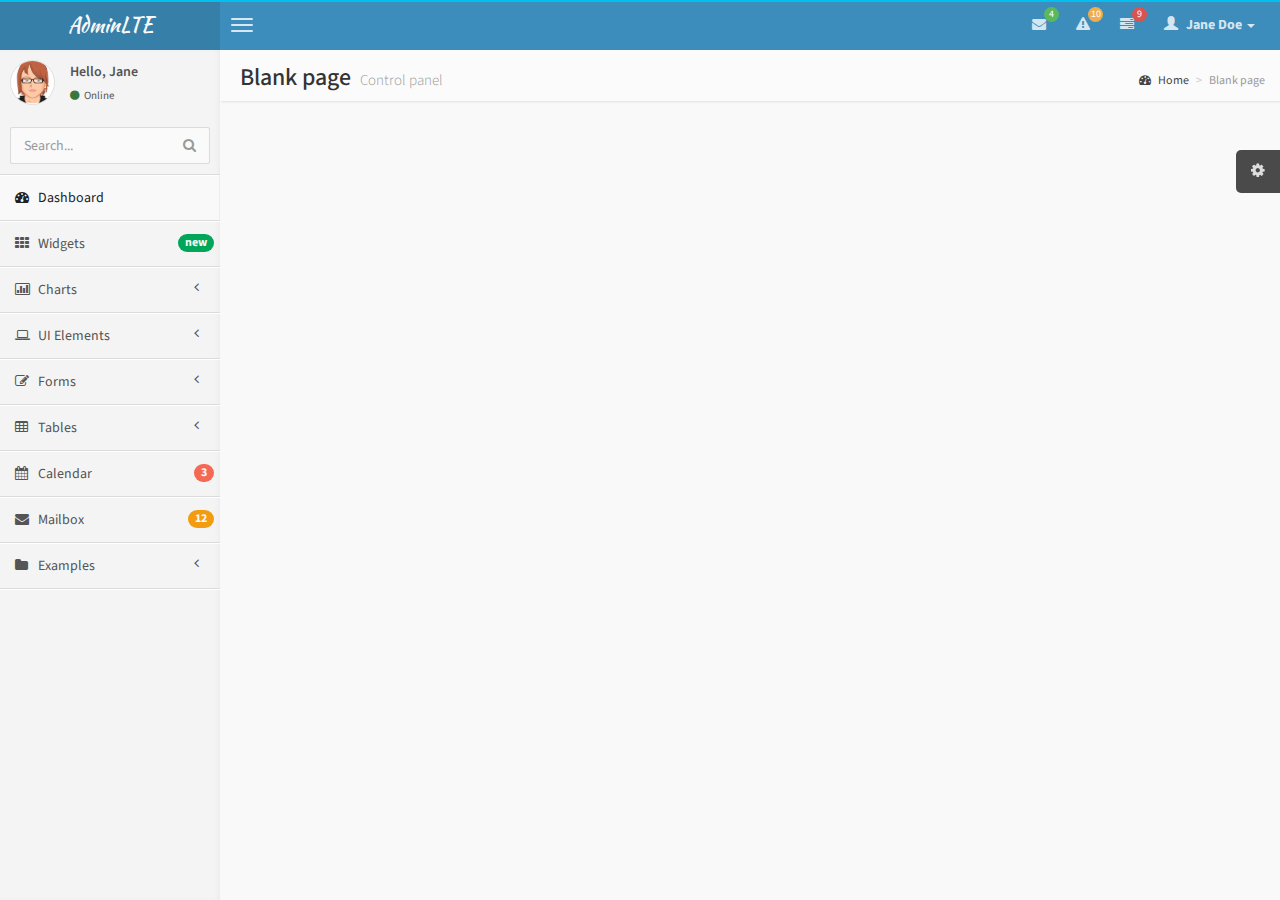
<file: target/classes/static/pages/charts/empty.html>
<!DOCTYPE html>
<html>
    <head>
        <meta charset="UTF-8">
        <title>AdminLTE | Dashboard</title>
        <meta content='width=device-width, initial-scale=1, maximum-scale=1, user-scalable=no' name='viewport'>
        <!-- bootstrap 3.0.2 -->
        <link href="../../css/bootstrap.min.css" rel="stylesheet" type="text/css" />
        <!-- font Awesome -->
        <link href="../../css/font-awesome.min.css" rel="stylesheet" type="text/css" />
        <!-- Ionicons -->
        <link href="../../css/ionicons.min.css" rel="stylesheet" type="text/css" />
        <!-- Theme style -->
        <link href="../../css/AdminLTE.css" rel="stylesheet" type="text/css" />

        <!-- HTML5 Shim and Respond.js IE8 support of HTML5 elements and media queries -->
        <!-- WARNING: Respond.js doesn't work if you view the page via file:// -->
        <!--[if lt IE 9]>
          <script src="https://oss.maxcdn.com/libs/html5shiv/3.7.0/html5shiv.js"></script>
          <script src="https://oss.maxcdn.com/libs/respond.js/1.3.0/respond.min.js"></script>
        <![endif]-->
    </head>
    <body class="skin-blue">
        <!-- header logo: style can be found in header.less -->
        <header class="header">
            <a href="../../index.html" class="logo">
                <!-- Add the class icon to your logo image or logo icon to add the margining -->
                AdminLTE
            </a>
            <!-- Header Navbar: style can be found in header.less -->
            <nav class="navbar navbar-static-top" role="navigation">
                <!-- Sidebar toggle button-->
                <a href="#" class="navbar-btn sidebar-toggle" data-toggle="offcanvas" role="button">
                    <span class="sr-only">Toggle navigation</span>
                    <span class="icon-bar"></span>
                    <span class="icon-bar"></span>
                    <span class="icon-bar"></span>
                </a>
                <div class="navbar-right">
                    <ul class="nav navbar-nav">
                        <!-- Messages: style can be found in dropdown.less-->
                        <li class="dropdown messages-menu">
                            <a href="#" class="dropdown-toggle" data-toggle="dropdown">
                                <i class="fa fa-envelope"></i>
                                <span class="label label-success">4</span>
                            </a>
                            <ul class="dropdown-menu">
                                <li class="header">You have 4 messages</li>
                                <li>
                                    <!-- inner menu: contains the actual data -->
                                    <ul class="menu">
                                        <li><!-- start message -->
                                            <a href="#">
                                                <div class="pull-left">
                                                    <img src="../../img/avatar3.png" class="img-circle" alt="User Image"/>
                                                </div>
                                                <h4>
                                                    Support Team
                                                    <small><i class="fa fa-clock-o"></i> 5 mins</small>
                                                </h4>
                                                <p>Why not buy a new awesome theme?</p>
                                            </a>
                                        </li><!-- end message -->
                                        <li>
                                            <a href="#">
                                                <div class="pull-left">
                                                    <img src="../../img/avatar2.png" class="img-circle" alt="user image"/>
                                                </div>
                                                <h4>
                                                    AdminLTE Design Team
                                                    <small><i class="fa fa-clock-o"></i> 2 hours</small>
                                                </h4>
                                                <p>Why not buy a new awesome theme?</p>
                                            </a>
                                        </li>
                                        <li>
                                            <a href="#">
                                                <div class="pull-left">
                                                    <img src="../../img/avatar.png" class="img-circle" alt="user image"/>
                                                </div>
                                                <h4>
                                                    Developers
                                                    <small><i class="fa fa-clock-o"></i> Today</small>
                                                </h4>
                                                <p>Why not buy a new awesome theme?</p>
                                            </a>
                                        </li>
                                        <li>
                                            <a href="#">
                                                <div class="pull-left">
                                                    <img src="../../img/avatar2.png" class="img-circle" alt="user image"/>
                                                </div>
                                                <h4>
                                                    Sales Department
                                                    <small><i class="fa fa-clock-o"></i> Yesterday</small>
                                                </h4>
                                                <p>Why not buy a new awesome theme?</p>
                                            </a>
                                        </li>
                                        <li>
                                            <a href="#">
                                                <div class="pull-left">
                                                    <img src="../../img/avatar.png" class="img-circle" alt="user image"/>
                                                </div>
                                                <h4>
                                                    Reviewers
                                                    <small><i class="fa fa-clock-o"></i> 2 days</small>
                                                </h4>
                                                <p>Why not buy a new awesome theme?</p>
                                            </a>
                                        </li>
                                    </ul>
                                </li>
                                <li class="footer"><a href="#">See All Messages</a></li>
                            </ul>
                        </li>
                        <!-- Notifications: style can be found in dropdown.less -->
                        <li class="dropdown notifications-menu">
                            <a href="#" class="dropdown-toggle" data-toggle="dropdown">
                                <i class="fa fa-warning"></i>
                                <span class="label label-warning">10</span>
                            </a>
                            <ul class="dropdown-menu">
                                <li class="header">You have 10 notifications</li>
                                <li>
                                    <!-- inner menu: contains the actual data -->
                                    <ul class="menu">
                                        <li>
                                            <a href="#">
                                                <i class="ion ion-ios7-people info"></i> 5 new members joined today
                                            </a>
                                        </li>
                                        <li>
                                            <a href="#">
                                                <i class="fa fa-warning danger"></i> Very long description here that may not fit into the page and may cause design problems
                                            </a>
                                        </li>
                                        <li>
                                            <a href="#">
                                                <i class="fa fa-users warning"></i> 5 new members joined
                                            </a>
                                        </li>

                                        <li>
                                            <a href="#">
                                                <i class="ion ion-ios7-cart success"></i> 25 sales made
                                            </a>
                                        </li>
                                        <li>
                                            <a href="#">
                                                <i class="ion ion-ios7-person danger"></i> You changed your username
                                            </a>
                                        </li>
                                    </ul>
                                </li>
                                <li class="footer"><a href="#">View all</a></li>
                            </ul>
                        </li>
                        <!-- Tasks: style can be found in dropdown.less -->
                        <li class="dropdown tasks-menu">
                            <a href="#" class="dropdown-toggle" data-toggle="dropdown">
                                <i class="fa fa-tasks"></i>
                                <span class="label label-danger">9</span>
                            </a>
                            <ul class="dropdown-menu">
                                <li class="header">You have 9 tasks</li>
                                <li>
                                    <!-- inner menu: contains the actual data -->
                                    <ul class="menu">
                                        <li><!-- Task item -->
                                            <a href="#">
                                                <h3>
                                                    Design some buttons
                                                    <small class="pull-right">20%</small>
                                                </h3>
                                                <div class="progress xs">
                                                    <div class="progress-bar progress-bar-aqua" style="width: 20%" role="progressbar" aria-valuenow="20" aria-valuemin="0" aria-valuemax="100">
                                                        <span class="sr-only">20% Complete</span>
                                                    </div>
                                                </div>
                                            </a>
                                        </li><!-- end task item -->
                                        <li><!-- Task item -->
                                            <a href="#">
                                                <h3>
                                                    Create a nice theme
                                                    <small class="pull-right">40%</small>
                                                </h3>
                                                <div class="progress xs">
                                                    <div class="progress-bar progress-bar-green" style="width: 40%" role="progressbar" aria-valuenow="20" aria-valuemin="0" aria-valuemax="100">
                                                        <span class="sr-only">40% Complete</span>
                                                    </div>
                                                </div>
                                            </a>
                                        </li><!-- end task item -->
                                        <li><!-- Task item -->
                                            <a href="#">
                                                <h3>
                                                    Some task I need to do
                                                    <small class="pull-right">60%</small>
                                                </h3>
                                                <div class="progress xs">
                                                    <div class="progress-bar progress-bar-red" style="width: 60%" role="progressbar" aria-valuenow="20" aria-valuemin="0" aria-valuemax="100">
                                                        <span class="sr-only">60% Complete</span>
                                                    </div>
                                                </div>
                                            </a>
                                        </li><!-- end task item -->
                                        <li><!-- Task item -->
                                            <a href="#">
                                                <h3>
                                                    Make beautiful transitions
                                                    <small class="pull-right">80%</small>
                                                </h3>
                                                <div class="progress xs">
                                                    <div class="progress-bar progress-bar-yellow" style="width: 80%" role="progressbar" aria-valuenow="20" aria-valuemin="0" aria-valuemax="100">
                                                        <span class="sr-only">80% Complete</span>
                                                    </div>
                                                </div>
                                            </a>
                                        </li><!-- end task item -->
                                    </ul>
                                </li>
                                <li class="footer">
                                    <a href="#">View all tasks</a>
                                </li>
                            </ul>
                        </li>
                        <!-- User Account: style can be found in dropdown.less -->
                        <li class="dropdown user user-menu">
                            <a href="#" class="dropdown-toggle" data-toggle="dropdown">
                                <i class="glyphicon glyphicon-user"></i>
                                <span>Jane Doe <i class="caret"></i></span>
                            </a>
                            <ul class="dropdown-menu">
                                <!-- User image -->
                                <li class="user-header bg-light-blue">
                                    <img src="../../img/avatar3.png" class="img-circle" alt="User Image" />
                                    <p>
                                        Jane Doe - Web Developer
                                        <small>Member since Nov. 2012</small>
                                    </p>
                                </li>
                                <!-- Menu Body -->
                                <li class="user-body">
                                    <div class="col-xs-4 text-center">
                                        <a href="#">Followers</a>
                                    </div>
                                    <div class="col-xs-4 text-center">
                                        <a href="#">Sales</a>
                                    </div>
                                    <div class="col-xs-4 text-center">
                                        <a href="#">Friends</a>
                                    </div>
                                </li>
                                <!-- Menu Footer-->
                                <li class="user-footer">
                                    <div class="pull-left">
                                        <a href="#" class="btn btn-default btn-flat">Profile</a>
                                    </div>
                                    <div class="pull-right">
                                        <a href="#" class="btn btn-default btn-flat">Sign out</a>
                                    </div>
                                </li>
                            </ul>
                        </li>
                    </ul>
                </div>
            </nav>
        </header>
        <div class="wrapper row-offcanvas row-offcanvas-left">
            <!-- Left side column. contains the logo and sidebar -->
            <aside class="left-side sidebar-offcanvas">                
                <!-- sidebar: style can be found in sidebar.less -->
                <section class="sidebar">
                    <!-- Sidebar user panel -->
                    <div class="user-panel">
                        <div class="pull-left image">
                            <img src="../../img/avatar3.png" class="img-circle" alt="User Image" />
                        </div>
                        <div class="pull-left info">
                            <p>Hello, Jane</p>

                            <a href="#"><i class="fa fa-circle text-success"></i> Online</a>
                        </div>
                    </div>
                    <!-- search form -->
                    <form action="#" method="get" class="sidebar-form">
                        <div class="input-group">
                            <input type="text" name="q" class="form-control" placeholder="Search..."/>
                            <span class="input-group-btn">
                                <button type='submit' name='seach' id='search-btn' class="btn btn-flat"><i class="fa fa-search"></i></button>
                            </span>
                        </div>
                    </form>
                    <!-- /.search form -->
                    <!-- sidebar menu: : style can be found in sidebar.less -->
                    <ul class="sidebar-menu">
                        <li class="active">
                            <a href="../../index.html">
                                <i class="fa fa-dashboard"></i> <span>Dashboard</span>
                            </a>
                        </li>
                        <li>
                            <a href="../widgets.html">
                                <i class="fa fa-th"></i> <span>Widgets</span> <small class="badge pull-right bg-green">new</small>
                            </a>
                        </li>
                        <li class="treeview">
                            <a href="#">
                                <i class="fa fa-bar-chart-o"></i>
                                <span>Charts</span>
                                <i class="fa fa-angle-left pull-right"></i>
                            </a>
                            <ul class="treeview-menu">
                                <li><a href="morris.html"><i class="fa fa-angle-double-right"></i> Morris</a></li>
                                <li><a href="flot.html"><i class="fa fa-angle-double-right"></i> Flot</a></li>
                                <li><a href="inline.html"><i class="fa fa-angle-double-right"></i> Inline charts</a></li>
                            </ul>
                        </li>
                        <li class="treeview">
                            <a href="#">
                                <i class="fa fa-laptop"></i>
                                <span>UI Elements</span>
                                <i class="fa fa-angle-left pull-right"></i>
                            </a>
                            <ul class="treeview-menu">
                                <li><a href="../UI/general.html"><i class="fa fa-angle-double-right"></i> General</a></li>
                                <li><a href="../UI/icons.html"><i class="fa fa-angle-double-right"></i> Icons</a></li>
                                <li><a href="../UI/buttons.html"><i class="fa fa-angle-double-right"></i> Buttons</a></li>
                                <li><a href="../UI/sliders.html"><i class="fa fa-angle-double-right"></i> Sliders</a></li>
                                <li><a href="../UI/timeline.html"><i class="fa fa-angle-double-right"></i> Timeline</a></li>
                            </ul>
                        </li>
                        <li class="treeview">
                            <a href="#">
                                <i class="fa fa-edit"></i> <span>Forms</span>
                                <i class="fa fa-angle-left pull-right"></i>
                            </a>
                            <ul class="treeview-menu">
                                <li><a href="../forms/general.html"><i class="fa fa-angle-double-right"></i> General Elements</a></li>
                                <li><a href="../forms/advanced.html"><i class="fa fa-angle-double-right"></i> Advanced Elements</a></li>
                                <li><a href="../forms/editors.html"><i class="fa fa-angle-double-right"></i> Editors</a></li>                                
                            </ul>
                        </li>
                        <li class="treeview">
                            <a href="#">
                                <i class="fa fa-table"></i> <span>Tables</span>
                                <i class="fa fa-angle-left pull-right"></i>
                            </a>
                            <ul class="treeview-menu">
                                <li><a href="../tables/simple.html"><i class="fa fa-angle-double-right"></i> Simple tables</a></li>
                                <li><a href="../tables/data.html"><i class="fa fa-angle-double-right"></i> Data tables</a></li>
                            </ul>
                        </li>
                        <li>
                            <a href="../calendar.html">
                                <i class="fa fa-calendar"></i> <span>Calendar</span>
                                <small class="badge pull-right bg-red">3</small>
                            </a>
                        </li>
                        <li>
                            <a href="../mailbox.html">
                                <i class="fa fa-envelope"></i> <span>Mailbox</span>
                                <small class="badge pull-right bg-yellow">12</small>
                            </a>
                        </li>
                        <li class="treeview">
                            <a href="#">
                                <i class="fa fa-folder"></i> <span>Examples</span>
                                <i class="fa fa-angle-left pull-right"></i>
                            </a>
                            <ul class="treeview-menu">
                                <li><a href="../examples/invoice.html"><i class="fa fa-angle-double-right"></i> Invoice</a></li>
                                <li><a href="../examples/login.html"><i class="fa fa-angle-double-right"></i> Login</a></li>
                                <li><a href="../examples/register.html"><i class="fa fa-angle-double-right"></i> Register</a></li>
                                <li><a href="../examples/lockscreen.html"><i class="fa fa-angle-double-right"></i> Lockscreen</a></li>
                                <li><a href="../examples/404.html"><i class="fa fa-angle-double-right"></i> 404 Error</a></li>
                                <li><a href="../examples/500.html"><i class="fa fa-angle-double-right"></i> 500 Error</a></li>                                
                                <li><a href="../examples/blank.html"><i class="fa fa-angle-double-right"></i> Blank Page</a></li>
                            </ul>
                        </li>
                    </ul>
                </section>
                <!-- /.sidebar -->
            </aside>

            <!-- Right side column. Contains the navbar and content of the page -->
            <aside class="right-side">                
                <!-- Content Header (Page header) -->
                <section class="content-header">
                    <h1>
                        Blank page
                        <small>Control panel</small>
                    </h1>
                    <ol class="breadcrumb">
                        <li><a href="#"><i class="fa fa-dashboard"></i> Home</a></li>
                        <li class="active">Blank page</li>
                    </ol>
                </section>

                <!-- Main content -->
                <section class="content">


                </section><!-- /.content -->
            </aside><!-- /.right-side -->
        </div><!-- ./wrapper -->


        <!-- jQuery 2.0.2 -->
        <script src="http://ajax.googleapis.com/ajax/libs/jquery/2.0.2/jquery.min.js"></script>
        <!-- Bootstrap -->
        <script src="../../js/bootstrap.min.js" type="text/javascript"></script>
        <!-- AdminLTE App -->
        <script src="../../js/AdminLTE/app.js" type="text/javascript"></script>

    </body>
</html>
</file>
<file: target/classes/static/css/fullcalendar/fullcalendar.css>
/*!
 * FullCalendar v1.6.4 Stylesheet
 * Docs & License: http://arshaw.com/fullcalendar/
 * (c) 2013 Adam Shaw
 */


.fc {
    direction: ltr;
    text-align: left;
}

.fc table {
    border-collapse: collapse;
    border-spacing: 0;
}

html .fc,
.fc table {
    font-size: 1em;
}

.fc td,
.fc th {
    padding: 0;
    vertical-align: top;
}



/* Header
------------------------------------------------------------------------*/

.fc-header td {
    white-space: nowrap;
}

.fc-header-left {
    width: 25%;
    text-align: left;
}

.fc-header-center {
    text-align: center;
}

.fc-header-right {
    width: 25%;
    text-align: right;
}

.fc-header-title {
    display: inline-block;
    vertical-align: top;
}

.fc-header-title h2 {
    margin-top: 0;
    white-space: nowrap;    
}

.fc .fc-header-space {
    padding-left: 10px;
}

.fc-header .fc-button {
    margin-bottom: 1em;
    vertical-align: top;
}

/* buttons edges butting together */

.fc-header .fc-button {
    margin-right: -1px;
}

.fc-header .fc-corner-right,  /* non-theme */
.fc-header .ui-corner-right { /* theme */
    margin-right: 0; /* back to normal */
}

/* button layering (for border precedence) */

.fc-header .fc-state-hover,
.fc-header .ui-state-hover {
    z-index: 2;
}

.fc-header .fc-state-down {
    z-index: 3;
}

.fc-header .fc-state-active,
.fc-header .ui-state-active {
    z-index: 4;
}



/* Content
------------------------------------------------------------------------*/

.fc-content {
    clear: both;
    zoom: 1; /* for IE7, gives accurate coordinates for [un]freezeContentHeight */
}

.fc-view {
    width: 100%;
    overflow: hidden;
}



/* Cell Styles
------------------------------------------------------------------------*/

.fc-widget-header,    /* <th>, usually */
.fc-widget-content {  /* <td>, usually */
    border: 1px solid #ddd;
}

.fc-state-highlight { /* <td> today cell */ /* TODO: add .fc-today to <th> */
    background: #fcf8e3;
}

.fc-cell-overlay { /* semi-transparent rectangle while dragging */
    background: #bce8f1;
    opacity: .3;
    filter: alpha(opacity=30); /* for IE */
}



/* Buttons
------------------------------------------------------------------------*/

.fc-button {
    display: inline-block;
    padding: 4px 9px;
    margin-bottom: 0;
    font-size: 12px;
    font-weight: normal;
    line-height: 1.428571429;
    text-align: center;
    white-space: nowrap;
    vertical-align: middle;
    cursor: pointer;
    background-image: none;
    border: 1px solid transparent;
    -webkit-user-select: none;
    -moz-user-select: none;
    -ms-user-select: none;
    -o-user-select: none;
    user-select: none;
}

.fc-state-default { /* non-theme */
    border: 1px solid;
}

.fc-state-default.fc-corner-left { /* non-theme */
    border-top-left-radius: 4px;
    border-bottom-left-radius: 4px;
}

.fc-state-default.fc-corner-right { /* non-theme */
    border-top-right-radius: 4px;
    border-bottom-right-radius: 4px;
}

/*
        Our default prev/next buttons use HTML entities like &lsaquo; &rsaquo; &laquo; &raquo;
        and we'll try to make them look good cross-browser.
*/

.fc-text-arrow {
    margin: 0 .1em;
    font-size: 2em;
    font-family: "Courier New", Courier, monospace;
    vertical-align: baseline; /* for IE7 */
}

.fc-button-prev .fc-text-arrow,
.fc-button-next .fc-text-arrow { /* for &lsaquo; &rsaquo; */
    font-weight: bold;
}

/* icon (for jquery ui) */

.fc-button .fc-icon-wrap {
    position: relative;
    float: left;
    top: 50%;
}

.fc-button .ui-icon {
    position: relative;
    float: left;
    margin-top: -50%;
    *margin-top: 0;
    *top: -50%;
}

/*
  button states
  borrowed from twitter bootstrap (http://twitter.github.com/bootstrap/)
*/

.fc-state-default {
    background-color: #f5f5f5;
    background-image: -moz-linear-gradient(top, #ffffff, #e6e6e6);
    background-image: -webkit-gradient(linear, 0 0, 0 100%, from(#ffffff), to(#e6e6e6));
    background-image: -webkit-linear-gradient(top, #ffffff, #e6e6e6);
    background-image: -o-linear-gradient(top, #ffffff, #e6e6e6);
    background-image: linear-gradient(to bottom, #ffffff, #e6e6e6);
    background-repeat: repeat-x;
    border-color: #e6e6e6 #e6e6e6 #bfbfbf;
    border-color: rgba(0, 0, 0, 0.1) rgba(0, 0, 0, 0.1) rgba(0, 0, 0, 0.25);
    color: #333;
    text-shadow: 0 1px 1px rgba(255, 255, 255, 0.75);
    box-shadow: inset 0 1px 0 rgba(255, 255, 255, 0.2), 0 1px 2px rgba(0, 0, 0, 0.05);
}

.fc-button.fc-state-default {
    border: 1px solid #d9dadc;
    border-bottom-color: #d3d5d7;  
    border-bottom-width: 2px;
    margin-left: 0px!important;
    background: #fafafa;    
    color: #666;
}


.fc-state-hover,
.fc-state-down,
.fc-state-active,
.fc-state-disabled {
    color: #333333;
    background-color: #e6e6e6;
}

.fc-state-hover {
    color: #333333;
    text-decoration: none;
    background-position: 0 -15px;
    -webkit-transition: background-position 0.1s linear;
    -moz-transition: background-position 0.1s linear;
    -o-transition: background-position 0.1s linear;
    transition: background-position 0.1s linear;
}

.fc-state-down,
.fc-state-active {
    background-color: #cccccc;
    background-image: none;
    outline: 0;
    box-shadow: inset 0 2px 4px rgba(0, 0, 0, 0.15), 0 1px 2px rgba(0, 0, 0, 0.05);
}

.fc-state-disabled {
    cursor: default;
    background-image: none;
    opacity: 0.65;
    filter: alpha(opacity=65);
    box-shadow: none;
}



/* Global Event Styles
------------------------------------------------------------------------*/

.fc-event-container > * {
    z-index: 8;
}

.fc-event-container > .ui-draggable-dragging,
.fc-event-container > .ui-resizable-resizing {
    z-index: 9;
}

.fc-event {
    border: 1px solid #3a87ad; /* default BORDER color */
    background-color: #3a87ad; /* default BACKGROUND color */
    color: #fff;               /* default TEXT color */
    font-size: .85em;
    cursor: default;
}

a.fc-event {
    text-decoration: none;
}

a.fc-event,
.fc-event-draggable {
    cursor: pointer;
}

.fc-rtl .fc-event {
    text-align: right;
}

.fc-event-inner {
    width: 100%;
    height: 100%;
    overflow: hidden;
}

.fc-event-time,
.fc-event-title {
    padding: 0 1px;
}

.fc .ui-resizable-handle {
    display: block;
    position: absolute;
    z-index: 99999;
    overflow: hidden; /* hacky spaces (IE6/7) */
    font-size: 300%;  /* */
    line-height: 50%; /* */
}



/* Horizontal Events
------------------------------------------------------------------------*/

.fc-event-hori {
    border-width: 1px 0;
    margin-bottom: 1px;
}

.fc-ltr .fc-event-hori.fc-event-start,
.fc-rtl .fc-event-hori.fc-event-end {
    border-left-width: 1px;
    border-top-left-radius: 3px;
    border-bottom-left-radius: 3px;
}

.fc-ltr .fc-event-hori.fc-event-end,
.fc-rtl .fc-event-hori.fc-event-start {
    border-right-width: 1px;
    border-top-right-radius: 3px;
    border-bottom-right-radius: 3px;
}

/* resizable */

.fc-event-hori .ui-resizable-e {
    top: 0           !important; /* importants override pre jquery ui 1.7 styles */
    right: -3px      !important;
    width: 7px       !important;
    height: 100%     !important;
    cursor: e-resize;
}

.fc-event-hori .ui-resizable-w {
    top: 0           !important;
    left: -3px       !important;
    width: 7px       !important;
    height: 100%     !important;
    cursor: w-resize;
}

.fc-event-hori .ui-resizable-handle {
    _padding-bottom: 14px; /* IE6 had 0 height */
}



/* Reusable Separate-border Table
------------------------------------------------------------*/

table.fc-border-separate {
    border-collapse: separate;
}

.fc-border-separate th,
.fc-border-separate td {
    border-width: 1px 0 0 1px;
}

.fc-border-separate th.fc-last,
.fc-border-separate td.fc-last {
    border-right-width: 1px;
}

.fc-border-separate tr.fc-last th,
.fc-border-separate tr.fc-last td {
    border-bottom-width: 1px;
}

.fc-border-separate tbody tr.fc-first td,
.fc-border-separate tbody tr.fc-first th {
    border-top-width: 0;
}



/* Month View, Basic Week View, Basic Day View
------------------------------------------------------------------------*/

.fc-grid th {
    text-align: center;
}

.fc .fc-week-number {
    width: 22px;
    text-align: center;
}

.fc .fc-week-number div {
    padding: 0 2px;
}

.fc-grid .fc-day-number {
    float: right;
    padding: 0 2px;
}

.fc-grid .fc-other-month .fc-day-number {
    opacity: 0.3;
    filter: alpha(opacity=30); /* for IE */
    /* opacity with small font can sometimes look too faded
       might want to set the 'color' property instead
       making day-numbers bold also fixes the problem */
}

.fc-grid .fc-day-content {
    clear: both;
    padding: 2px 2px 1px; /* distance between events and day edges */
}

/* event styles */

.fc-grid .fc-event-time {
    font-weight: bold;
}

/* right-to-left */

.fc-rtl .fc-grid .fc-day-number {
    float: left;
}

.fc-rtl .fc-grid .fc-event-time {
    float: right;
}



/* Agenda Week View, Agenda Day View
------------------------------------------------------------------------*/

.fc-agenda table {
    border-collapse: separate;
}

.fc-agenda-days th {
    text-align: center;
}

.fc-agenda .fc-agenda-axis {
    width: 50px;
    padding: 0 4px;
    vertical-align: middle;
    text-align: right;
    white-space: nowrap;
    font-weight: normal;
}

.fc-agenda .fc-week-number {
    font-weight: bold;
}

.fc-agenda .fc-day-content {
    padding: 2px 2px 1px;
}

/* make axis border take precedence */

.fc-agenda-days .fc-agenda-axis {
    border-right-width: 1px;
}

.fc-agenda-days .fc-col0 {
    border-left-width: 0;
}

/* all-day area */

.fc-agenda-allday th {
    border-width: 0 1px;
}

.fc-agenda-allday .fc-day-content {
    min-height: 34px; /* TODO: doesnt work well in quirksmode */
    _height: 34px;
}

/* divider (between all-day and slots) */

.fc-agenda-divider-inner {
    height: 2px;
    overflow: hidden;
}

.fc-widget-header .fc-agenda-divider-inner {
    background: #eee;
}

/* slot rows */

.fc-agenda-slots th {
    border-width: 1px 1px 0;
}

.fc-agenda-slots td {
    border-width: 1px 0 0;
    background: none;
}

.fc-agenda-slots td div {
    height: 20px;
}

.fc-agenda-slots tr.fc-slot0 th,
.fc-agenda-slots tr.fc-slot0 td {
    border-top-width: 0;
}

.fc-agenda-slots tr.fc-minor th,
.fc-agenda-slots tr.fc-minor td {
    border-top-style: dotted;
}

.fc-agenda-slots tr.fc-minor th.ui-widget-header {
    *border-top-style: solid; /* doesn't work with background in IE6/7 */
}



/* Vertical Events
------------------------------------------------------------------------*/

.fc-event-vert {
    border-width: 0 1px;
}

.fc-event-vert.fc-event-start {
    border-top-width: 1px;
    border-top-left-radius: 3px;
    border-top-right-radius: 3px;
}

.fc-event-vert.fc-event-end {
    border-bottom-width: 1px;
    border-bottom-left-radius: 3px;
    border-bottom-right-radius: 3px;
}

.fc-event-vert .fc-event-time {
    white-space: nowrap;
    font-size: 10px;
}

.fc-event-vert .fc-event-inner {
    position: relative;
    z-index: 2;
}

.fc-event-vert .fc-event-bg { /* makes the event lighter w/ a semi-transparent overlay  */
    position: absolute;
    z-index: 1;
    top: 0;
    left: 0;
    width: 100%;
    height: 100%;
    background: #fff;
    opacity: .25;
    filter: alpha(opacity=25);
}

.fc .ui-draggable-dragging .fc-event-bg, /* TODO: something nicer like .fc-opacity */
.fc-select-helper .fc-event-bg {
    display: none\9; /* for IE6/7/8. nested opacity filters while dragging don't work */
}

/* resizable */

.fc-event-vert .ui-resizable-s {
    bottom: 0        !important; /* importants override pre jquery ui 1.7 styles */
    width: 100%      !important;
    height: 8px      !important;
    overflow: hidden !important;
    line-height: 8px !important;
    font-size: 11px  !important;
    font-family: monospace;
    text-align: center;
    cursor: s-resize;
}

.fc-agenda .ui-resizable-resizing { /* TODO: better selector */
    _overflow: hidden;
}

/* Custom calendar */
.external-event {
    margin: 10px 0;
    padding: 3px 5px;
    border-radius: 2px;
    cursor: pointer;
    font-weight: 600;
    display: inline-block;
    margin: 0 5px 5px 0;
}
</file>
<file: target/classes/static/css/fullcalendar/fullcalendar.print.css>
/*!
 * FullCalendar v1.6.4 Print Stylesheet
 * Docs & License: http://arshaw.com/fullcalendar/
 * (c) 2013 Adam Shaw
 */

/*
 * Include this stylesheet on your page to get a more printer-friendly calendar.
 * When including this stylesheet, use the media='print' attribute of the <link> tag.
 * Make sure to include this stylesheet IN ADDITION to the regular fullcalendar.css.
 */


/* Events
-----------------------------------------------------*/
    .fc-event {
        background: #fff !important;
        color: #000 !important;
    }

    /* for vertical events */

    .fc-event-bg {
        display: none !important;
    }

    .fc-event .ui-resizable-handle {
        display: none !important;
    }
</file>
<file: target/classes/static/css/AdminLTE.css>
@import url(http://fonts.googleapis.com/css?family=Source+Sans+Pro:300,400,600,300italic,400italic,600italic);

@import url(http://fonts.googleapis.com/css?family=Kaushan+Script);
/*! 
 *   AdminLTE v1.2
 *   Author: AlmsaeedStudio.com
 *   License: Open source - MIT
 *           Please visit http://opensource.org/licenses/MIT for more information
!*/
/*
    Core: General style
----------------------------
*/
html,
body {
  overflow-x: hidden!important;
  font-family: 'Source Sans Pro', sans-serif;
  -webkit-font-smoothing: antialiased;
  min-height: 100%;
  background: #f9f9f9;
}
a {
  color: #3c8dbc;
}
a:hover,
a:active,
a:focus {
  outline: none;
  text-decoration: none;
  color: #72afd2;
}
/* Layouts */
.wrapper {
  min-height: 100%;
}
.wrapper:before,
.wrapper:after {
  display: table;
  content: " ";
}
.wrapper:after {
  clear: both;
}
/* Header */
body > .header {
  position: absolute;
  top: 0;
  left: 0;
  right: 0;
  z-index: 1030;
}
/* Define 2 column template */
.right-side,
.left-side {
  min-height: 100%;
  display: block;
}
/*right side - contins main content*/
.right-side {
  background-color: #f9f9f9;
  margin-left: 220px;
}
/*left side - contains sidebar*/
.left-side {
  position: absolute;
  width: 220px;
  top: 0;
}
@media screen and (min-width: 992px) {
  .left-side {
    top: 50px;
  }
  /*Right side strech mode*/
  .right-side.strech {
    margin-left: 0;
  }
  .right-side.strech > .content-header {
    margin-top: 0px;
  }
  /* Left side collapse */
  .left-side.collapse-left {
    left: -220px;
  }
}
/*Give content full width on xs screens*/
@media screen and (max-width: 992px) {
  .right-side {
    margin-left: 0;
  }
}
/*
    By default the layout is not fixed but if you add the class .fixed to the body element
    the sidebar and the navbar will automatically become poisitioned fixed
*/
body.fixed > .header,
body.fixed .left-side,
body.fixed .navbar {
  position: fixed;
}
body.fixed > .header {
  top: 0;
  right: 0;
  left: 0;
}
body.fixed .navbar {
  left: 0;
  right: 0;
}
body.fixed .wrapper {
  margin-top: 50px;
}
/* Content */
.content {
  padding: 20px 15px;
  background: #f9f9f9;
}
/* Utility */
/* H1 - H6 font */
h1,
h2,
h3,
h4,
h5,
h6,
.h1,
.h2,
.h3,
.h4,
.h5,
.h6 {
  font-family: 'Source Sans Pro', sans-serif;
}
/* Page Header */
.page-header {
  margin: 10px 0 20px 0;
  font-size: 22px;
}
.page-header > small {
  color: #666;
  display: block;
  margin-top: 5px;
}
/* All images should be responsive */
img {
  max-width: 100%important;
}
.sort-highlight {
  background: #f4f4f4;
  border: 1px dashed #ddd;
  margin-bottom: 10px;
}
/* 10px padding and margins */
.pad {
  padding: 10px;
}
.margin {
  margin: 10px;
}
/* Display inline */
.inline {
  display: inline;
  width: auto;
}
/* Background colors */
.bg-red,
.bg-yellow,
.bg-aqua,
.bg-blue,
.bg-light-blue,
.bg-green,
.bg-navy,
.bg-teal,
.bg-olive,
.bg-lime,
.bg-orange,
.bg-fuchsia,
.bg-purple,
.bg-maroon,
.bg-black {
  color: #f9f9f9 !important;
}
.bg-gray {
  background-color: #eaeaec !important;
}
.bg-black {
  background-color: #222222 !important;
}
.bg-red {
  background-color: #f56954 !important;
}
.bg-yellow {
  background-color: #f39c12 !important;
}
.bg-aqua {
  background-color: #00c0ef !important;
}
.bg-blue {
  background-color: #0073b7 !important;
}
.bg-light-blue {
  background-color: #3c8dbc !important;
}
.bg-green {
  background-color: #00a65a !important;
}
.bg-navy {
  background-color: #001f3f !important;
}
.bg-teal {
  background-color: #39cccc !important;
}
.bg-olive {
  background-color: #3d9970 !important;
}
.bg-lime {
  background-color: #01ff70 !important;
}
.bg-orange {
  background-color: #ff851b !important;
}
.bg-fuchsia {
  background-color: #f012be !important;
}
.bg-purple {
  background-color: #932ab6 !important;
}
.bg-maroon {
  background-color: #85144b !important;
}
/* Text colors */
.text-red {
  color: #f56954 !important;
}
.text-yellow {
  color: #f39c12 !important;
}
.text-aqua {
  color: #00c0ef !important;
}
.text-blue {
  color: #0073b7 !important;
}
.text-light-blue {
  color: #3c8dbc !important;
}
.text-green {
  color: #00a65a !important;
}
.text-navy {
  color: #001f3f !important;
}
.text-teal {
  color: #39cccc !important;
}
.text-olive {
  color: #3d9970 !important;
}
.text-lime {
  color: #01ff70 !important;
}
.text-orange {
  color: #ff851b !important;
}
.text-fuchsia {
  color: #f012be !important;
}
.text-purple {
  color: #932ab6 !important;
}
.text-maroon {
  color: #85144b !important;
}
/*Hide elements by display none only*/
.hide {
  display: none !important;
}
/* Remove borders */
.no-border {
  border: 0px !important;
}
/* Remove padding */
.no-padding {
  padding: 0px !important;
}
/* Remove margins */
.no-margin {
  margin: 0px !important;
}
/* Remove box shadow */
.no-shadow {
  box-shadow: none!important;
}
/* Don't display when printing */
@media print {
  .no-print {
    display: none;
  }
  .left-side,
  .header,
  .content-header {
    display: none;
  }
  .right-side {
    margin: 0;
  }
}
/* Remove border radius */
.flat {
  -webkit-border-radius: 0 !important;
  -moz-border-radius: 0 !important;
  border-radius: 0 !important;
}
/* Change the color of the striped tables */
.table-striped > tbody > tr:nth-child(odd) > td,
.table-striped > tbody > tr:nth-child(odd) > th {
  background-color: #f3f4f5;
}
/* .text-center in tables */
table.text-center td,
table.text-center th {
  text-align: center;
}
/* _fix for sparkline tooltip */
.jqstooltip {
  padding: 5px!important;
  width: auto!important;
  height: auto!important;
}
/*
    Components: navbar, logo and content header
-------------------------------------------------
*/
body > .header {
  position: relative;
  max-height: 100px;
  z-index: 1030;
}
body > .header .navbar {
  height: 50px;
  margin-bottom: 0;
  margin-left: 220px;
}
body > .header .navbar .sidebar-toggle {
  float: left;
  padding: 9px 5px;
  margin-top: 8px;
  margin-right: 0;
  margin-bottom: 8px;
  margin-left: 5px;
  background-color: transparent;
  background-image: none;
  border: 1px solid transparent;
  -webkit-border-radius: 0 !important;
  -moz-border-radius: 0 !important;
  border-radius: 0 !important;
}
body > .header .navbar .sidebar-toggle:hover .icon-bar {
  background: #f6f6f6;
}
body > .header .navbar .sidebar-toggle .icon-bar {
  display: block;
  width: 22px;
  height: 2px;
  -webkit-border-radius: 4px;
  -moz-border-radius: 4px;
  border-radius: 4px;
}
body > .header .navbar .sidebar-toggle .icon-bar + .icon-bar {
  margin-top: 4px;
}
body > .header .navbar .nav > li.user > a {
  font-weight: bold;
}
body > .header .navbar .nav > li.user > a > .fa,
body > .header .navbar .nav > li.user > a > .glyphicon,
body > .header .navbar .nav > li.user > a > .ion {
  margin-right: 5px;
}
body > .header .navbar .nav > li > a > .label {
  -webkit-border-radius: 50%;
  -moz-border-radius: 50%;
  border-radius: 50%;
  position: absolute;
  top: 7px;
  right: 2px;
  font-size: 10px;
  font-weight: normal;
  width: 15px;
  height: 15px;
  line-height: 1.0em;
  text-align: center;
  padding: 2px;
}
body > .header .navbar .nav > li > a:hover > .label {
  top: 3px;
}
body > .header .logo {
  float: left;
  font-size: 20px;
  line-height: 50px;
  text-align: center;
  padding: 0 10px;
  width: 220px;
  font-family: 'Kaushan Script', cursive;
  font-weight: 500;
  height: 50px;
  display: block;
}
body > .header .logo .icon {
  margin-right: 10px;
}
.tags {
   margin-bottom: 5px;
} 

.tags .tag {
   display: inline-block;
   margin-right: 5px;
   font-size: 13px;
}
  
.tag .close {
   font-size: 14px;
   margin-left: 5px;
}

.right-side > .content-header {
  position: relative;
  padding: 15px 15px 10px 20px;
}
.right-side > .content-header > h1 {
  margin: 0;
  font-size: 24px;
}
.right-side > .content-header > h1 > small {
  font-size: 15px;
  display: inline-block;
  padding-left: 4px;
  font-weight: 300;
}
.right-side > .content-header > .breadcrumb {
  float: right;
  background: transparent;
  margin-top: 0px;
  margin-bottom: 0;
  font-size: 12px;
  padding: 7px 5px;
  position: absolute;
  top: 15px;
  right: 10px;
  -webkit-border-radius: 2px;
  -moz-border-radius: 2px;
  border-radius: 2px;
}
.right-side > .content-header > .breadcrumb > li > a {
  color: #444;
  text-decoration: none;
}
.right-side > .content-header > .breadcrumb > li > a > .fa,
.right-side > .content-header > .breadcrumb > li > a > .glyphicon,
.right-side > .content-header > .breadcrumb > li > a > .ion {
  margin-right: 5px;
}
.right-side > .content-header > .breadcrumb > li + li:before {
  content: '>\00a0';
}
@media screen and (max-width: 767px) {
  .right-side > .content-header > .breadcrumb {
    position: relative;
    margin-top: 5px;
    top: 0;
    right: 0;
    float: none;
    background: #efefef;
  }
}
@media (max-width: 767px) {
  .navbar .navbar-nav > li {
    float: left;
  }
  .navbar-nav {
    margin: 0;
    float: left;
  }
  .navbar-nav > li > a {
    padding-top: 15px;
    padding-bottom: 15px;
    line-height: 20px;
  }
  .navbar .navbar-right {
    float: right;
  }
}
@media screen and (max-width: 560px) {
  body > .header {
    position: relative;
  }
  body > .header .logo,
  body > .header .navbar {
    width: 100%;
    float: none;
    position: relative!important;
  }
  body > .header .navbar {
    margin: 0;
  }
  body.fixed > .header {
    position: fixed;
  }
  body.fixed > .wrapper,
  body.fixed .sidebar-offcanvas {
    margin-top: 100px!important;
  }
}
/*
    Component: Sidebar
--------------------------
*/
.sidebar {
  margin-bottom: 5px;
}
.sidebar .sidebar-form input:focus {
  -webkit-box-shadow: none;
  -moz-box-shadow: none;
  box-shadow: none;
  border-color: transparent!important;
}
.sidebar .sidebar-menu {
  list-style: none;
  margin: 0;
  padding: 0;
}
.sidebar .sidebar-menu > li {
  margin: 0;
  padding: 0;
}
.sidebar .sidebar-menu > li > a {
  padding: 12px 5px 12px 15px;
  display: block;
}
.sidebar .sidebar-menu > li > a > .fa,
.sidebar .sidebar-menu > li > a > .glyphicon,
.sidebar .sidebar-menu > li > a > .ion {
  width: 20px;
}
.sidebar .sidebar-menu .treeview-menu {
  display: none;
  list-style: none;
  padding: 0;
  margin: 0;
}
.sidebar .sidebar-menu .treeview-menu > li {
  margin: 0;
}
.sidebar .sidebar-menu .treeview-menu > li > a {
  padding: 5px 5px 5px 15px;
  display: block;
  font-size: 14px;
  margin: 0px 0px;
}
.sidebar .sidebar-menu .treeview-menu > li > a > .fa,
.sidebar .sidebar-menu .treeview-menu > li > a > .glyphicon,
.sidebar .sidebar-menu .treeview-menu > li > a > .ion {
  width: 20px;
}
.user-panel {
  padding: 10px;
}
.user-panel:before,
.user-panel:after {
  display: table;
  content: " ";
}
.user-panel:after {
  clear: both;
}
.user-panel > .image > img {
  width: 45px;
  height: 45px;
}
.user-panel > .info {
  font-weight: 600;
  padding: 5px 5px 5px 15px;
  font-size: 14px;
  line-height: 1;
}
.user-panel > .info > p {
  margin-bottom: 9px;
}
.user-panel > .info > a {
  text-decoration: none;
  padding-right: 5px;
  margin-top: 3px;
  font-size: 11px;
  font-weight: normal;
}
.user-panel > .info > a > .fa,
.user-panel > .info > a > .ion,
.user-panel > .info > a > .glyphicon {
  margin-right: 3px;
}
/*
 * Off Canvas
 * --------------------------------------------------
 *  Gives us the push menu effect
 */
@media screen and (max-width: 992px) {
  .relative {
    position: relative;
  }
  .row-offcanvas-right .sidebar-offcanvas {
    right: -220px;
  }
  .row-offcanvas-left .sidebar-offcanvas {
    left: -220px;
  }
  .row-offcanvas-right.active {
    right: 220px;
  }
  .row-offcanvas-left.active {
    left: 220px;
  }
  .sidebar-offcanvas {
    left: 0;
  }
  body.fixed .sidebar-offcanvas {
    margin-top: 50px;
    left: -220px;
  }
  body.fixed .row-offcanvas-left.active .navbar {
    left: 220px !important;
    right: 0;
  }
  body.fixed .row-offcanvas-left.active .sidebar-offcanvas {
    left: 0px;
  }
}
/* 
    Dropdown menus
----------------------------
*/
/*Dropdowns in general*/
.dropdown-menu {
  -webkit-box-shadow: 0px 3px 6px rgba(0, 0, 0, 0.1);
  -moz-box-shadow: 0px 3px 6px rgba(0, 0, 0, 0.1);
  box-shadow: 0px 3px 6px rgba(0, 0, 0, 0.1);
  z-index: 2300;
}
.dropdown-menu > li > a > .glyphicon,
.dropdown-menu > li > a > .fa,
.dropdown-menu > li > a > .ion {
  margin-right: 10px;
}
.dropdown-menu > li > a:hover {
  background-color: #3c8dbc;
  color: #f9f9f9;
}
/*Drodown in navbars*/
.skin-blue .navbar .dropdown-menu > li > a {
  color: #444444;
}
/*
    Navbar custom dropdown menu
------------------------------------
*/
.navbar-nav > .notifications-menu > .dropdown-menu,
.navbar-nav > .messages-menu > .dropdown-menu,
.navbar-nav > .tasks-menu > .dropdown-menu {
  width: 280px;
  padding: 0 0 0 0!important;
  margin: 0!important;
  top: 100%;
  border: 1px solid #dfdfdf;
  -webkit-border-radius: 4px !important;
  -moz-border-radius: 4px !important;
  border-radius: 4px !important;
}
.navbar-nav > .notifications-menu > .dropdown-menu > li.header,
.navbar-nav > .messages-menu > .dropdown-menu > li.header,
.navbar-nav > .tasks-menu > .dropdown-menu > li.header {
  -webkit-border-top-left-radius: 4px;
  -webkit-border-top-right-radius: 4px;
  -webkit-border-bottom-right-radius: 0;
  -webkit-border-bottom-left-radius: 0;
  -moz-border-radius-topleft: 4px;
  -moz-border-radius-topright: 4px;
  -moz-border-radius-bottomright: 0;
  -moz-border-radius-bottomleft: 0;
  border-top-left-radius: 4px;
  border-top-right-radius: 4px;
  border-bottom-right-radius: 0;
  border-bottom-left-radius: 0;
  background-color: #ffffff;
  padding: 7px 10px;
  border-bottom: 1px solid #f4f4f4;
  color: #444444;
  font-size: 14px;
}
.navbar-nav > .notifications-menu > .dropdown-menu > li.header:after,
.navbar-nav > .messages-menu > .dropdown-menu > li.header:after,
.navbar-nav > .tasks-menu > .dropdown-menu > li.header:after {
  bottom: 100%;
  left: 92%;
  border: solid transparent;
  content: " ";
  height: 0;
  width: 0;
  position: absolute;
  pointer-events: none;
  border-color: rgba(255, 255, 255, 0);
  border-bottom-color: #ffffff;
  border-width: 7px;
  margin-left: -7px;
}
.navbar-nav > .notifications-menu > .dropdown-menu > li.footer > a,
.navbar-nav > .messages-menu > .dropdown-menu > li.footer > a,
.navbar-nav > .tasks-menu > .dropdown-menu > li.footer > a {
  -webkit-border-top-left-radius: 0px;
  -webkit-border-top-right-radius: 0px;
  -webkit-border-bottom-right-radius: 4px;
  -webkit-border-bottom-left-radius: 4px;
  -moz-border-radius-topleft: 0px;
  -moz-border-radius-topright: 0px;
  -moz-border-radius-bottomright: 4px;
  -moz-border-radius-bottomleft: 4px;
  border-top-left-radius: 0px;
  border-top-right-radius: 0px;
  border-bottom-right-radius: 4px;
  border-bottom-left-radius: 4px;
  font-size: 12px;
  background-color: #f4f4f4;
  padding: 7px 10px;
  border-bottom: 1px solid #eeeeee;
  color: #444444;
  text-align: center;
}
.navbar-nav > .notifications-menu > .dropdown-menu > li.footer > a:hover,
.navbar-nav > .messages-menu > .dropdown-menu > li.footer > a:hover,
.navbar-nav > .tasks-menu > .dropdown-menu > li.footer > a:hover {
  background: #f4f4f4;
  text-decoration: none;
  font-weight: normal;
}
.navbar-nav > .notifications-menu > .dropdown-menu > li .menu,
.navbar-nav > .messages-menu > .dropdown-menu > li .menu,
.navbar-nav > .tasks-menu > .dropdown-menu > li .menu {
  margin: 0;
  padding: 0;
  list-style: none;
  overflow-x: hidden;
}
.navbar-nav > .notifications-menu > .dropdown-menu > li .menu > li > a,
.navbar-nav > .messages-menu > .dropdown-menu > li .menu > li > a,
.navbar-nav > .tasks-menu > .dropdown-menu > li .menu > li > a {
  display: block;
  white-space: nowrap;
  /* Prevent text from breaking */

  border-bottom: 1px solid #f4f4f4;
}
.navbar-nav > .notifications-menu > .dropdown-menu > li .menu > li > a:hover,
.navbar-nav > .messages-menu > .dropdown-menu > li .menu > li > a:hover,
.navbar-nav > .tasks-menu > .dropdown-menu > li .menu > li > a:hover {
  background: #f6f6f6;
  text-decoration: none;
}
.navbar-nav > .notifications-menu > .dropdown-menu > li .menu > li > a {
  font-size: 12px;
  color: #444444;
}
.navbar-nav > .notifications-menu > .dropdown-menu > li .menu > li > a > .glyphicon,
.navbar-nav > .notifications-menu > .dropdown-menu > li .menu > li > a > .fa,
.navbar-nav > .notifications-menu > .dropdown-menu > li .menu > li > a > .ion {
  font-size: 20px;
  width: 50px;
  text-align: center;
  padding: 15px 0px;
  margin-right: 5px;
  /* Default background and font colors */

  background: #00c0ef;
  color: #f9f9f9;
  /* Fallback for browsers that doesn't support rgba */

  color: rgba(255, 255, 255, 0.7);
}
.navbar-nav > .notifications-menu > .dropdown-menu > li .menu > li > a > .glyphicon.danger,
.navbar-nav > .notifications-menu > .dropdown-menu > li .menu > li > a > .fa.danger,
.navbar-nav > .notifications-menu > .dropdown-menu > li .menu > li > a > .ion.danger {
  background: #f56954;
}
.navbar-nav > .notifications-menu > .dropdown-menu > li .menu > li > a > .glyphicon.warning,
.navbar-nav > .notifications-menu > .dropdown-menu > li .menu > li > a > .fa.warning,
.navbar-nav > .notifications-menu > .dropdown-menu > li .menu > li > a > .ion.warning {
  background: #f39c12;
}
.navbar-nav > .notifications-menu > .dropdown-menu > li .menu > li > a > .glyphicon.success,
.navbar-nav > .notifications-menu > .dropdown-menu > li .menu > li > a > .fa.success,
.navbar-nav > .notifications-menu > .dropdown-menu > li .menu > li > a > .ion.success {
  background: #00a65a;
}
.navbar-nav > .notifications-menu > .dropdown-menu > li .menu > li > a > .glyphicon.info,
.navbar-nav > .notifications-menu > .dropdown-menu > li .menu > li > a > .fa.info,
.navbar-nav > .notifications-menu > .dropdown-menu > li .menu > li > a > .ion.info {
  background: #00c0ef;
}
.navbar-nav > .messages-menu > .dropdown-menu > li .menu > li > a {
  margin: 0px;
  line-height: 20px;
  padding: 10px 5px 10px 5px;
  -webkit-border-radius: 4px;
  -moz-border-radius: 4px;
  border-radius: 4px;
}
.navbar-nav > .messages-menu > .dropdown-menu > li .menu > li > a > div > img {
  margin: auto 10px auto auto;
  width: 40px;
  height: 40px;
  border: 1px solid #dddddd;
}
.navbar-nav > .messages-menu > .dropdown-menu > li .menu > li > a > h4 {
  padding: 0;
  margin: 0 0 0 45px;
  color: #444444;
  font-size: 15px;
}
.navbar-nav > .messages-menu > .dropdown-menu > li .menu > li > a > h4 > small {
  color: #999999;
  font-size: 10px;
  float: right;
}
.navbar-nav > .messages-menu > .dropdown-menu > li .menu > li > a > p {
  margin: 0 0 0 45px;
  font-size: 12px;
  color: #888888;
}
.navbar-nav > .messages-menu > .dropdown-menu > li .menu > li > a:before,
.navbar-nav > .messages-menu > .dropdown-menu > li .menu > li > a:after {
  display: table;
  content: " ";
}
.navbar-nav > .messages-menu > .dropdown-menu > li .menu > li > a:after {
  clear: both;
}
.navbar-nav > .tasks-menu > .dropdown-menu > li .menu > li > a {
  padding: 10px;
}
.navbar-nav > .tasks-menu > .dropdown-menu > li .menu > li > a > h3 {
  font-size: 14px;
  padding: 0;
  margin: 0 0 10px 0;
  color: #666666;
}
.navbar-nav > .tasks-menu > .dropdown-menu > li .menu > li > a > .progress {
  padding: 0;
  margin: 0;
}
.navbar-nav > .user-menu > .dropdown-menu {
  -webkit-border-radius: 0;
  -moz-border-radius: 0;
  border-radius: 0;
  padding: 1px 0 0 0;
  border-top-width: 0;
  width: 280px;
}
.navbar-nav > .user-menu > .dropdown-menu:after {
  bottom: 100%;
  right: 10px;
  border: solid transparent;
  content: " ";
  height: 0;
  width: 0;
  position: absolute;
  pointer-events: none;
  border-color: rgba(255, 255, 255, 0);
  border-bottom-color: #ffffff;
  border-width: 10px;
  margin-left: -10px;
}
.navbar-nav > .user-menu > .dropdown-menu > li.user-header {
  height: 175px;
  padding: 10px;
  background: #3c8dbc;
  text-align: center;
}
.navbar-nav > .user-menu > .dropdown-menu > li.user-header > img {
  z-index: 5;
  height: 90px;
  width: 90px;
  border: 8px solid;
  border-color: transparent;
  border-color: rgba(255, 255, 255, 0.2);
}
.navbar-nav > .user-menu > .dropdown-menu > li.user-header > p {
  z-index: 5;
  color: #f9f9f9;
  color: rgba(255, 255, 255, 0.8);
  font-size: 17px;
  text-shadow: 2px 2px 3px #333333;
  margin-top: 10px;
}
.navbar-nav > .user-menu > .dropdown-menu > li.user-header > p > small {
  display: block;
  font-size: 12px;
}
.navbar-nav > .user-menu > .dropdown-menu > li.user-body {
  padding: 15px;
  border-bottom: 1px solid #f4f4f4;
  border-top: 1px solid #dddddd;
}
.navbar-nav > .user-menu > .dropdown-menu > li.user-body:before,
.navbar-nav > .user-menu > .dropdown-menu > li.user-body:after {
  display: table;
  content: " ";
}
.navbar-nav > .user-menu > .dropdown-menu > li.user-body:after {
  clear: both;
}
.navbar-nav > .user-menu > .dropdown-menu > li.user-body > div > a {
  color: #0073b7;
}
.navbar-nav > .user-menu > .dropdown-menu > li.user-footer {
  background-color: #f9f9f9;
  padding: 10px;
}
.navbar-nav > .user-menu > .dropdown-menu > li.user-footer:before,
.navbar-nav > .user-menu > .dropdown-menu > li.user-footer:after {
  display: table;
  content: " ";
}
.navbar-nav > .user-menu > .dropdown-menu > li.user-footer:after {
  clear: both;
}
.navbar-nav > .user-menu > .dropdown-menu > li.user-footer .btn-default {
  color: #666666;
}
/* Add fade animation to dropdown menus */
.open > .dropdown-menu {
  animation-name: fadeAnimation;
  animation-duration: .7s;
  animation-iteration-count: 1;
  animation-timing-function: ease;
  animation-fill-mode: forwards;
  -webkit-animation-name: fadeAnimation;
  -webkit-animation-duration: .7s;
  -webkit-animation-iteration-count: 1;
  -webkit-animation-timing-function: ease;
  -webkit-animation-fill-mode: forwards;
  -moz-animation-name: fadeAnimation;
  -moz-animation-duration: .7s;
  -moz-animation-iteration-count: 1;
  -moz-animation-timing-function: ease;
  -moz-animation-fill-mode: forwards;
}
@keyframes fadeAnimation {
  from {
    opacity: 0;
    top: 120%;
  }
  to {
    opacity: 1;
    top: 100%;
  }
}
@-webkit-keyframes fadeAnimation {
  from {
    opacity: 0;
    top: 120%;
  }
  to {
    opacity: 1;
    top: 100%;
  }
}
/* Fix dropdown menu for small screens to display correctly on small screens */
@media screen and (max-width: 767px) {
  .navbar-nav > .notifications-menu > .dropdown-menu,
  .navbar-nav > .user-menu > .dropdown-menu,
  .navbar-nav > .tasks-menu > .dropdown-menu,
  .navbar-nav > .messages-menu > .dropdown-menu {
    position: absolute;
    top: 100%;
    right: 0;
    left: auto;
    border-right: 1px solid #dddddd;
    border-bottom: 1px solid #dddddd;
    border-left: 1px solid #dddddd;
    background: #ffffff;
  }
}
/* Fix menu positions on xs screens to appear correctly and fully */
@media screen and (max-width: 480px) {
  .navbar-nav > .notifications-menu > .dropdown-menu > li.header,
  .navbar-nav > .tasks-menu > .dropdown-menu > li.header,
  .navbar-nav > .messages-menu > .dropdown-menu > li.header {
    /* Remove arrow from the top */
  }
  .navbar-nav > .notifications-menu > .dropdown-menu > li.header:after,
  .navbar-nav > .tasks-menu > .dropdown-menu > li.header:after,
  .navbar-nav > .messages-menu > .dropdown-menu > li.header:after {
    border-width: 0px!important;
  }
  .navbar-nav > .tasks-menu > .dropdown-menu {
    position: absolute;
    right: -120px;
    left: auto;
  }
  .navbar-nav > .notifications-menu > .dropdown-menu {
    position: absolute;
    right: -170px;
    left: auto;
  }
  .navbar-nav > .messages-menu > .dropdown-menu {
    position: absolute;
    right: -210px;
    left: auto;
  }
}
/* 
   All form elements including input, select, textarea etc.
-----------------------------------------------------------------
*/
.form-control {
  -webkit-border-radius: 0px !important;
  -moz-border-radius: 0px !important;
  border-radius: 0px !important;
  box-shadow: none;
}
.form-control:focus {
  border-color: #3c8dbc !important;
  box-shadow: none;
}
.form-group.has-success label {
  color: #00a65a;
}
.form-group.has-success .form-control {
  border-color: #00a65a !important;
  box-shadow: none;
}
.form-group.has-warning label {
  color: #f39c12;
}
.form-group.has-warning .form-control {
  border-color: #f39c12 !important;
  box-shadow: none;
}
.form-group.has-error label {
  color: #f56954;
}
.form-group.has-error .form-control {
  border-color: #f56954 !important;
  box-shadow: none;
}
/* Input group */
.input-group .input-group-addon {
  border-radius: 0;
  background-color: #f4f4f4;
}
/* button groups */
.btn-group-vertical .btn.btn-flat:first-of-type,
.btn-group-vertical .btn.btn-flat:last-of-type {
  border-radius: 0;
}
/* Checkbox and radio inputs */
.checkbox,
.radio {
  padding-left: 0;
}
/* 
    Compenent: Progress bars
--------------------------------
*/
/* size variation */
.progress.sm {
  height: 10px;
}
.progress.xs {
  height: 7px;
}
/* Vertical bars */
.progress.vertical {
  position: relative;
  width: 30px;
  height: 200px;
  display: inline-block;
  margin-right: 10px;
}
.progress.vertical > .progress-bar {
  width: 100%!important;
  position: absolute;
  bottom: 0;
}
.progress.vertical.sm {
  width: 20px;
}
.progress.vertical.xs {
  width: 10px;
}
/* Remove margins from progress bars when put in a table */
.table tr > td .progress {
  margin: 0;
}
.progress-bar-light-blue,
.progress-bar-primary {
  background-color: #3c8dbc;
}
.progress-striped .progress-bar-light-blue,
.progress-striped .progress-bar-primary {
  background-image: -webkit-gradient(linear, 0 100%, 100% 0, color-stop(0.25, rgba(255, 255, 255, 0.15)), color-stop(0.25, transparent), color-stop(0.5, transparent), color-stop(0.5, rgba(255, 255, 255, 0.15)), color-stop(0.75, rgba(255, 255, 255, 0.15)), color-stop(0.75, transparent), to(transparent));
  background-image: -webkit-linear-gradient(45deg, rgba(255, 255, 255, 0.15) 25%, transparent 25%, transparent 50%, rgba(255, 255, 255, 0.15) 50%, rgba(255, 255, 255, 0.15) 75%, transparent 75%, transparent);
  background-image: -moz-linear-gradient(45deg, rgba(255, 255, 255, 0.15) 25%, transparent 25%, transparent 50%, rgba(255, 255, 255, 0.15) 50%, rgba(255, 255, 255, 0.15) 75%, transparent 75%, transparent);
  background-image: linear-gradient(45deg, rgba(255, 255, 255, 0.15) 25%, transparent 25%, transparent 50%, rgba(255, 255, 255, 0.15) 50%, rgba(255, 255, 255, 0.15) 75%, transparent 75%, transparent);
}
.progress-bar-green,
.progress-bar-success {
  background-color: #00a65a;
}
.progress-striped .progress-bar-green,
.progress-striped .progress-bar-success {
  background-image: -webkit-gradient(linear, 0 100%, 100% 0, color-stop(0.25, rgba(255, 255, 255, 0.15)), color-stop(0.25, transparent), color-stop(0.5, transparent), color-stop(0.5, rgba(255, 255, 255, 0.15)), color-stop(0.75, rgba(255, 255, 255, 0.15)), color-stop(0.75, transparent), to(transparent));
  background-image: -webkit-linear-gradient(45deg, rgba(255, 255, 255, 0.15) 25%, transparent 25%, transparent 50%, rgba(255, 255, 255, 0.15) 50%, rgba(255, 255, 255, 0.15) 75%, transparent 75%, transparent);
  background-image: -moz-linear-gradient(45deg, rgba(255, 255, 255, 0.15) 25%, transparent 25%, transparent 50%, rgba(255, 255, 255, 0.15) 50%, rgba(255, 255, 255, 0.15) 75%, transparent 75%, transparent);
  background-image: linear-gradient(45deg, rgba(255, 255, 255, 0.15) 25%, transparent 25%, transparent 50%, rgba(255, 255, 255, 0.15) 50%, rgba(255, 255, 255, 0.15) 75%, transparent 75%, transparent);
}
.progress-bar-aqua,
.progress-bar-info {
  background-color: #00c0ef;
}
.progress-striped .progress-bar-aqua,
.progress-striped .progress-bar-info {
  background-image: -webkit-gradient(linear, 0 100%, 100% 0, color-stop(0.25, rgba(255, 255, 255, 0.15)), color-stop(0.25, transparent), color-stop(0.5, transparent), color-stop(0.5, rgba(255, 255, 255, 0.15)), color-stop(0.75, rgba(255, 255, 255, 0.15)), color-stop(0.75, transparent), to(transparent));
  background-image: -webkit-linear-gradient(45deg, rgba(255, 255, 255, 0.15) 25%, transparent 25%, transparent 50%, rgba(255, 255, 255, 0.15) 50%, rgba(255, 255, 255, 0.15) 75%, transparent 75%, transparent);
  background-image: -moz-linear-gradient(45deg, rgba(255, 255, 255, 0.15) 25%, transparent 25%, transparent 50%, rgba(255, 255, 255, 0.15) 50%, rgba(255, 255, 255, 0.15) 75%, transparent 75%, transparent);
  background-image: linear-gradient(45deg, rgba(255, 255, 255, 0.15) 25%, transparent 25%, transparent 50%, rgba(255, 255, 255, 0.15) 50%, rgba(255, 255, 255, 0.15) 75%, transparent 75%, transparent);
}
.progress-bar-yellow,
.progress-bar-warning {
  background-color: #f39c12;
}
.progress-striped .progress-bar-yellow,
.progress-striped .progress-bar-warning {
  background-image: -webkit-gradient(linear, 0 100%, 100% 0, color-stop(0.25, rgba(255, 255, 255, 0.15)), color-stop(0.25, transparent), color-stop(0.5, transparent), color-stop(0.5, rgba(255, 255, 255, 0.15)), color-stop(0.75, rgba(255, 255, 255, 0.15)), color-stop(0.75, transparent), to(transparent));
  background-image: -webkit-linear-gradient(45deg, rgba(255, 255, 255, 0.15) 25%, transparent 25%, transparent 50%, rgba(255, 255, 255, 0.15) 50%, rgba(255, 255, 255, 0.15) 75%, transparent 75%, transparent);
  background-image: -moz-linear-gradient(45deg, rgba(255, 255, 255, 0.15) 25%, transparent 25%, transparent 50%, rgba(255, 255, 255, 0.15) 50%, rgba(255, 255, 255, 0.15) 75%, transparent 75%, transparent);
  background-image: linear-gradient(45deg, rgba(255, 255, 255, 0.15) 25%, transparent 25%, transparent 50%, rgba(255, 255, 255, 0.15) 50%, rgba(255, 255, 255, 0.15) 75%, transparent 75%, transparent);
}
.progress-bar-red,
.progress-bar-danger {
  background-color: #f56954;
}
.progress-striped .progress-bar-red,
.progress-striped .progress-bar-danger {
  background-image: -webkit-gradient(linear, 0 100%, 100% 0, color-stop(0.25, rgba(255, 255, 255, 0.15)), color-stop(0.25, transparent), color-stop(0.5, transparent), color-stop(0.5, rgba(255, 255, 255, 0.15)), color-stop(0.75, rgba(255, 255, 255, 0.15)), color-stop(0.75, transparent), to(transparent));
  background-image: -webkit-linear-gradient(45deg, rgba(255, 255, 255, 0.15) 25%, transparent 25%, transparent 50%, rgba(255, 255, 255, 0.15) 50%, rgba(255, 255, 255, 0.15) 75%, transparent 75%, transparent);
  background-image: -moz-linear-gradient(45deg, rgba(255, 255, 255, 0.15) 25%, transparent 25%, transparent 50%, rgba(255, 255, 255, 0.15) 50%, rgba(255, 255, 255, 0.15) 75%, transparent 75%, transparent);
  background-image: linear-gradient(45deg, rgba(255, 255, 255, 0.15) 25%, transparent 25%, transparent 50%, rgba(255, 255, 255, 0.15) 50%, rgba(255, 255, 255, 0.15) 75%, transparent 75%, transparent);
}
/*
    Component: Small boxes
*/
.small-box {
  position: relative;
  display: block;
  -webkit-border-radius: 2px;
  -moz-border-radius: 2px;
  border-radius: 2px;
  margin-bottom: 15px;
}
.small-box > .inner {
  padding: 10px;
}
.small-box > .small-box-footer {
  position: relative;
  text-align: center;
  padding: 3px 0;
  color: #fff;
  color: rgba(255, 255, 255, 0.8);
  display: block;
  z-index: 10;
  background: rgba(0, 0, 0, 0.1);
  text-decoration: none;
}
.small-box > .small-box-footer:hover {
  color: #fff;
  background: rgba(0, 0, 0, 0.15);
}
.small-box h3 {
  font-size: 38px;
  font-weight: bold;
  margin: 0 0 10px 0;
  white-space: nowrap;
  padding: 0;
}
.small-box p {
  font-size: 15px;
}
.small-box p > small {
  display: block;
  color: #f9f9f9;
  font-size: 13px;
  margin-top: 5px;
}
.small-box h3,
.small-box p {
  z-index: 5px;
}
.small-box .icon {
  position: absolute;
  top: auto;
  bottom: 5px;
  right: 5px;
  z-index: 0;
  font-size: 90px;
  color: rgba(0, 0, 0, 0.15);
}
.small-box:hover {
  text-decoration: none;
  color: #f9f9f9;
}
.small-box:hover .icon {
  animation-name: tansformAnimation;
  animation-duration: .5s;
  animation-iteration-count: 1;
  animation-timing-function: ease;
  animation-fill-mode: forwards;
  -webkit-animation-name: tansformAnimation;
  -webkit-animation-duration: .5s;
  -webkit-animation-iteration-count: 1;
  -webkit-animation-timing-function: ease;
  -webkit-animation-fill-mode: forwards;
  -moz-animation-name: tansformAnimation;
  -moz-animation-duration: .5s;
  -moz-animation-iteration-count: 1;
  -moz-animation-timing-function: ease;
  -moz-animation-fill-mode: forwards;
}
@keyframes tansformAnimation {
  from {
    font-size: 90px;
  }
  to {
    font-size: 100px;
  }
}
@-webkit-keyframes tansformAnimation {
  from {
    font-size: 90px;
  }
  to {
    font-size: 100px;
  }
}
@media screen and (max-width: 480px) {
  .small-box {
    text-align: center;
  }
  .small-box .icon {
    display: none;
  }
  .small-box p {
    font-size: 12px;
  }
}
/*
    component: Boxes
-------------------------
*/
.box {
  position: relative;
  background: #ffffff;
  border-top: 2px solid #c1c1c1;
  margin-bottom: 20px;
  -webkit-border-radius: 3px;
  -moz-border-radius: 3px;
  border-radius: 3px;
  width: 100%;
  box-shadow: 0px 1px 3px rgba(0, 0, 0, 0.1);
}
.box.box-primary {
  border-top-color: #3c8dbc;
}
.box.box-info {
  border-top-color: #00c0ef;
}
.box.box-danger {
  border-top-color: #f56954;
}
.box.box-warning {
  border-top-color: #f39c12;
}
.box.box-success {
  border-top-color: #00a65a;
}
.box.height-control .box-body {
  max-height: 300px;
  overflow: auto;
}
.box .box-header {
  position: relative;
  -webkit-border-top-left-radius: 3px;
  -webkit-border-top-right-radius: 3px;
  -webkit-border-bottom-right-radius: 0;
  -webkit-border-bottom-left-radius: 0;
  -moz-border-radius-topleft: 3px;
  -moz-border-radius-topright: 3px;
  -moz-border-radius-bottomright: 0;
  -moz-border-radius-bottomleft: 0;
  border-top-left-radius: 3px;
  border-top-right-radius: 3px;
  border-bottom-right-radius: 0;
  border-bottom-left-radius: 0;
  border-bottom: 0px solid #f4f4f4;
  color: #444;
  padding-bottom: 10px;
}
.box .box-header:before,
.box .box-header:after {
  display: table;
  content: " ";
}
.box .box-header:after {
  clear: both;
}
.box .box-header > .fa,
.box .box-header > .glyphicon,
.box .box-header > .ion,
.box .box-header .box-title {
  display: inline-block;
  padding: 10px 0px 10px 10px;
  margin: 0;
  font-size: 20px;
  font-weight: 400;
  float: left;
  cursor: default;
}
.box .box-header a {
  color: #444;
}
.box .box-header > .box-tools {
  padding: 5px 10px 5px 5px;
}
.box .box-body {
  padding: 10px;
  -webkit-border-top-left-radius: 0;
  -webkit-border-top-right-radius: 0;
  -webkit-border-bottom-right-radius: 3px;
  -webkit-border-bottom-left-radius: 3px;
  -moz-border-radius-topleft: 0;
  -moz-border-radius-topright: 0;
  -moz-border-radius-bottomright: 3px;
  -moz-border-radius-bottomleft: 3px;
  border-top-left-radius: 0;
  border-top-right-radius: 0;
  border-bottom-right-radius: 3px;
  border-bottom-left-radius: 3px;
}
.box .box-body > table,
.box .box-body > .table {
  margin-bottom: 0;
}
.box .box-body.chart-responsive {
  width: 100%;
  overflow: hidden;
}
.box .box-body > .chart {
  position: relative;
  overflow: hidden;
  width: 100%;
}
.box .box-body > .chart svg,
.box .box-body > .chart canvas {
  width: 100%!important;
}
.box .box-body .fc {
  margin-top: 5px;
}
.box .box-body .fc-header-title h2 {
  font-size: 15px;
  line-height: 1.6em;
  color: #666;
  margin-left: 10px;
}
.box .box-body .fc-header-right {
  padding-right: 10px;
}
.box .box-body .fc-header-left {
  padding-left: 10px;
}
.box .box-body .fc-widget-header {
  background: #fafafa;
  box-shadow: inset 0px -3px 1px rgba(0, 0, 0, 0.02);
}
.box .box-body .fc-grid {
  width: 100%;
  border: 0;
}
.box .box-body .fc-widget-header:first-of-type,
.box .box-body .fc-widget-content:first-of-type {
  border-left: 0;
  border-right: 0;
}
.box .box-body .fc-widget-header:last-of-type,
.box .box-body .fc-widget-content:last-of-type {
  border-right: 0;
}
.box .box-body .table {
  margin-bottom: 0;
}
.box .box-body .full-width-chart {
  margin: -19px;
}
.box .box-body.no-padding .full-width-chart {
  margin: -9px;
}
.box .box-footer {
  border-top: 1px solid #f4f4f4;
  -webkit-border-top-left-radius: 0;
  -webkit-border-top-right-radius: 0;
  -webkit-border-bottom-right-radius: 3px;
  -webkit-border-bottom-left-radius: 3px;
  -moz-border-radius-topleft: 0;
  -moz-border-radius-topright: 0;
  -moz-border-radius-bottomright: 3px;
  -moz-border-radius-bottomleft: 3px;
  border-top-left-radius: 0;
  border-top-right-radius: 0;
  border-bottom-right-radius: 3px;
  border-bottom-left-radius: 3px;
  padding: 10px;
  background-color: #ffffff;
}
.box.box-solid {
  border-top: 0px;
}
.box.box-solid > .box-header {
  padding-bottom: 0px!important;
}
.box.box-solid > .box-header .btn.btn-default {
  background: transparent;
}
.box.box-solid.box-primary > .box-header {
  color: #fff;
  background: #3c8dbc;
  background-color: #3c8dbc;
}
.box.box-solid.box-primary > .box-header a {
  color: #444;
}
.box.box-solid.box-info > .box-header {
  color: #fff;
  background: #00c0ef;
  background-color: #00c0ef;
}
.box.box-solid.box-info > .box-header a {
  color: #444;
}
.box.box-solid.box-danger > .box-header {
  color: #fff;
  background: #f56954;
  background-color: #f56954;
}
.box.box-solid.box-danger > .box-header a {
  color: #444;
}
.box.box-solid.box-warning > .box-header {
  color: #fff;
  background: #f39c12;
  background-color: #f39c12;
}
.box.box-solid.box-warning > .box-header a {
  color: #444;
}
.box.box-solid.box-success > .box-header {
  color: #fff;
  background: #00a65a;
  background-color: #00a65a;
}
.box.box-solid.box-success > .box-header a {
  color: #444;
}
.box.box-solid > .box-header > .box-tools > .btn {
  border: 0;
  box-shadow: none;
}
.box.box-solid.collapsed-box .box-header {
  -webkit-border-radius: 3px;
  -moz-border-radius: 3px;
  border-radius: 3px;
}
.box.box-solid[class*='bg'] > .box-header {
  color: #fff;
}
.box .box-group > .box {
  margin-bottom: 5px;
}
.box .knob-label {
  text-align: center;
  color: #333;
  font-weight: 100;
  font-size: 12px;
  margin-bottom: 0.3em;
}
.box .todo-list {
  margin: 0;
  padding: 0px 0px;
  list-style: none;
}
.box .todo-list > li {
  -webkit-border-radius: 2px;
  -moz-border-radius: 2px;
  border-radius: 2px;
  padding: 10px;
  background: #f3f4f5;
  margin-bottom: 2px;
  border-left: 2px solid #e6e7e8;
  color: #444;
}
.box .todo-list > li:last-of-type {
  margin-bottom: 0;
}
.box .todo-list > li.danger {
  border-left-color: #f56954;
}
.box .todo-list > li.warning {
  border-left-color: #f39c12;
}
.box .todo-list > li.info {
  border-left-color: #00c0ef;
}
.box .todo-list > li.success {
  border-left-color: #00a65a;
}
.box .todo-list > li.primary {
  border-left-color: #3c8dbc;
}
.box .todo-list > li > input[type='checkbox'] {
  margin: 0 10px 0 5px;
}
.box .todo-list > li .text {
  display: inline-block;
  margin-left: 5px;
  font-weight: 600;
}
.box .todo-list > li .label {
  margin-left: 10px;
  font-size: 9px;
}
.box .todo-list > li .tools {
  display: none;
  float: right;
  color: #f56954;
}
.box .todo-list > li .tools > .fa,
.box .todo-list > li .tools > .glyphicon,
.box .todo-list > li .tools > .ion {
  margin-right: 5px;
  cursor: pointer;
}
.box .todo-list > li:hover .tools {
  display: inline-block;
}
.box .todo-list > li.done {
  color: #999;
}
.box .todo-list > li.done .text {
  text-decoration: line-through;
  font-weight: 500;
}
.box .todo-list > li.done .label {
  background: #eaeaec !important;
}
.box .todo-list .handle {
  display: inline-block;
  cursor: move;
  margin: 0 5px;
}
.box .chat {
  padding: 5px 20px 5px 10px;
}
.box .chat .item {
  margin-bottom: 10px;
}
.box .chat .item:before,
.box .chat .item:after {
  display: table;
  content: " ";
}
.box .chat .item:after {
  clear: both;
}
.box .chat .item > img {
  width: 40px;
  height: 40px;
  border: 2px solid transparent;
  -webkit-border-radius: 50% !important;
  -moz-border-radius: 50% !important;
  border-radius: 50% !important;
}
.box .chat .item > img.online {
  border: 2px solid #00a65a;
}
.box .chat .item > img.offline {
  border: 2px solid #f56954;
}
.box .chat .item > .message {
  margin-left: 55px;
  margin-top: -40px;
}
.box .chat .item > .message > .name {
  display: block;
  font-weight: 600;
}
.box .chat .item > .attachment {
  -webkit-border-radius: 3px;
  -moz-border-radius: 3px;
  border-radius: 3px;
  background: #f0f0f0;
  margin-left: 65px;
  margin-right: 15px;
  padding: 10px;
}
.box .chat .item > .attachment > h4 {
  margin: 0 0 5px 0;
  font-weight: 600;
  font-size: 14px;
}
.box .chat .item > .attachment > p,
.box .chat .item > .attachment > .filename {
  font-weight: 600;
  font-size: 13px;
  font-style: italic;
  margin: 0;
}
.box .chat .item > .attachment:before,
.box .chat .item > .attachment:after {
  display: table;
  content: " ";
}
.box .chat .item > .attachment:after {
  clear: both;
}
.box > .overlay,
.box > .loading-img {
  position: absolute;
  top: 0;
  left: 0;
  width: 100%;
  height: 100%;
}
.box > .overlay {
  z-index: 1010;
  background: rgba(255, 255, 255, 0.7);
}
.box > .overlay.dark {
  background: rgba(0, 0, 0, 0.5);
}
.box > .loading-img {
  z-index: 1020;
  background: transparent url('../img/ajax-loader1.gif') 50% 50% no-repeat;
}
/*
Component: timeline
--------------------
*/
.timeline {
  margin: 0 0 30px 0;
  padding: 0;
  list-style: none;
}
.timeline:before {
  content: '';
  position: absolute;
  top: 0px;
  bottom: 0;
  width: 5px;
  background: #ddd;
  left: 45px;
  border: 1px solid #eee;
  margin: 0;
  -webkit-border-radius: 2px;
  -moz-border-radius: 2px;
  border-radius: 2px;
}
.timeline > li {
  position: relative;
  margin-right: 10px;
  margin-bottom: 15px;
}
.timeline > li:before,
.timeline > li:after {
  display: table;
  content: " ";
}
.timeline > li:after {
  clear: both;
}
.timeline > li > .timeline-item {
  margin-top: 10px;
  border: 0px solid #dfdfdf;
  background: #fff;
  color: #555;
  margin-left: 60px;
  margin-right: 15px;
  padding: 5px;
  position: relative;
  box-shadow: 0px 1px 3px rgba(0, 0, 0, 0.1);
}
.timeline > li > .timeline-item > .time {
  color: #999;
  float: right;
  margin: 2px 0 0 0;
}
.timeline > li > .timeline-item > .timeline-header {
  margin: 0;
  color: #555;
  border-bottom: 1px solid #f4f4f4;
  padding: 5px;
  font-size: 16px;
  line-height: 1.1;
}
.timeline > li > .timeline-item > .timeline-header > a {
  font-weight: 600;
}
.timeline > li > .timeline-item > .timeline-body,
.timeline > li > .timeline-item > .timeline-footer {
  padding: 10px;
}
.timeline > li.time-label > span {
  font-weight: 600;
  padding: 5px;
  display: inline-block;
  background-color: #fff;
  box-shadow: 0 1px 1px rgba(0, 0, 0, 0.5);
  -webkit-border-radius: 4px;
  -moz-border-radius: 4px;
  border-radius: 4px;
}
.timeline > li > .fa,
.timeline > li > .glyphicon,
.timeline > li > .ion {
  box-shadow: 0 1px 1px rgba(0, 0, 0, 0.2);
  width: 30px;
  height: 30px;
  font-size: 15px;
  line-height: 30px;
  position: absolute;
  color: #666;
  background: #eee;
  border-radius: 50%;
  text-align: center;
  left: 18px;
  top: 0;
}
/*
    Component: Buttons
-------------------------
*/
.btn {
  font-weight: 500;
  -webkit-border-radius: 3px;
  -moz-border-radius: 3px;
  border-radius: 3px;
  border: 1px solid transparent;
  -webkit-box-shadow: inset 0px -2px 0px 0px rgba(0, 0, 0, 0.09);
  -moz-box-shadow: inset 0px -2px 0px 0px rgba(0, 0, 0, 0.09);
  box-shadow: inset 0px -1px 0px 0px rgba(0, 0, 0, 0.09);
}
.btn.btn-default {
  background-color: #fafafa;
  color: #666;
  border-color: #ddd;
  border-bottom-color: #ddd;
}
.btn.btn-default:hover,
.btn.btn-default:active,
.btn.btn-default.hover {
  background-color: #f4f4f4!important;
}
.btn.btn-default.btn-flat {
  border-bottom-color: #d9dadc;
}
.btn.btn-primary {
  background-color: #3c8dbc;
  border-color: #367fa9;
}
.btn.btn-primary:hover,
.btn.btn-primary:active,
.btn.btn-primary.hover {
  background-color: #367fa9;
}
.btn.btn-success {
  background-color: #00a65a;
  border-color: #008d4c;
}
.btn.btn-success:hover,
.btn.btn-success:active,
.btn.btn-success.hover {
  background-color: #008d4c;
}
.btn.btn-info {
  background-color: #00c0ef;
  border-color: #00acd6;
}
.btn.btn-info:hover,
.btn.btn-info:active,
.btn.btn-info.hover {
  background-color: #00acd6;
}
.btn.btn-danger {
  background-color: #f56954;
  border-color: #f4543c;
}
.btn.btn-danger:hover,
.btn.btn-danger:active,
.btn.btn-danger.hover {
  background-color: #f4543c;
}
.btn.btn-warning {
  background-color: #f39c12;
  border-color: #e08e0b;
}
.btn.btn-warning:hover,
.btn.btn-warning:active,
.btn.btn-warning.hover {
  background-color: #e08e0b;
}
.btn.btn-flat {
  -webkit-border-radius: 0;
  -moz-border-radius: 0;
  border-radius: 0;
  -webkit-box-shadow: none;
  -moz-box-shadow: none;
  box-shadow: none;
  border-width: 1px;
}
.btn:active {
  -webkit-box-shadow: inset 0 3px 5px rgba(0, 0, 0, 0.125);
  -moz-box-shadow: inset 0 3px 5px rgba(0, 0, 0, 0.125);
  box-shadow: inset 0 3px 5px rgba(0, 0, 0, 0.125);
}
.btn:focus {
  outline: none;
}
.btn.btn-file {
  position: relative;
  width: 120px;
  height: 35px;
  overflow: hidden;
}
.btn.btn-file > input[type='file'] {
  display: block !important;
  width: 100% !important;
  height: 35px !important;
  opacity: 0 !important;
  position: absolute;
  top: -10px;
  cursor: pointer;
}
.btn.btn-app {
  position: relative;
  padding: 15px 5px;
  margin: 0 0 10px 10px;
  min-width: 80px;
  height: 60px;
  -webkit-box-shadow: none;
  -moz-box-shadow: none;
  box-shadow: none;
  -webkit-border-radius: 0;
  -moz-border-radius: 0;
  border-radius: 0;
  text-align: center;
  color: #666;
  border: 1px solid #ddd;
  background-color: #fafafa;
  font-size: 12px;
}
.btn.btn-app > .fa,
.btn.btn-app > .glyphicon,
.btn.btn-app > .ion {
  font-size: 20px;
  display: block;
}
.btn.btn-app:hover {
  background: #f4f4f4;
  color: #444;
  border-color: #aaa;
}
.btn.btn-app:active,
.btn.btn-app:focus {
  -webkit-box-shadow: inset 0 3px 5px rgba(0, 0, 0, 0.125);
  -moz-box-shadow: inset 0 3px 5px rgba(0, 0, 0, 0.125);
  box-shadow: inset 0 3px 5px rgba(0, 0, 0, 0.125);
}
.btn.btn-app > .badge {
  position: absolute;
  top: -3px;
  right: -10px;
  font-size: 10px;
  font-weight: 400;
}
.btn.btn-social-old {
  -webkit-box-shadow: none;
  -moz-box-shadow: none;
  box-shadow: none;
  opacity: 0.9;
  padding: 0;
}
.btn.btn-social-old > .fa {
  padding: 10px 0;
  width: 40px;
}
.btn.btn-social-old > .fa + span {
  border-left: 1px solid rgba(255, 255, 255, 0.3);
}
.btn.btn-social-old span {
  padding: 10px;
}
.btn.btn-social-old:hover {
  opacity: 1;
}
.btn.btn-circle {
  width: 30px;
  height: 30px;
  line-height: 30px;
  padding: 0;
  -webkit-border-radius: 50%;
  -moz-border-radius: 50%;
  border-radius: 50%;
}
/* 
    Component: callout
------------------------
*/
.callout {
  margin: 0 0 20px 0;
  padding: 15px 30px 15px 15px;
  border-left: 5px solid #eee;
}
.callout h4 {
  margin-top: 0;
}
.callout p:last-child {
  margin-bottom: 0;
}
.callout code,
.callout .highlight {
  background-color: #fff;
}
.callout.callout-danger {
  background-color: #fcf2f2;
  border-color: #dFb5b4;
}
.callout.callout-warning {
  background-color: #fefbed;
  border-color: #f1e7bc;
}
.callout.callout-info {
  background-color: #f0f7fd;
  border-color: #d0e3f0;
}
.callout.callout-danger h4 {
  color: #B94A48;
}
.callout.callout-warning h4 {
  color: #C09853;
}
.callout.callout-info h4 {
  color: #3A87AD;
}
/* 
    Component: alert
------------------------
*/
.alert {
  padding-left: 30px;
  margin-left: 15px;
  position: relative;
}
.alert > .fa,
.alert > .glyphicon {
  position: absolute;
  left: -15px;
  top: -15px;
  width: 35px;
  height: 35px;
  -webkit-border-radius: 50%;
  -moz-border-radius: 50%;
  border-radius: 50%;
  line-height: 35px;
  text-align: center;
  background: inherit;
  border: inherit;
}
/*
    Component: Navs
*/
/* NAV PILLS */
.nav.nav-pills > li > a {
  border-top: 3px solid transparent;
  -webkit-border-radius: 0;
  -moz-border-radius: 0;
  border-radius: 0;
  color: #444;
}
.nav.nav-pills > li > a > .fa,
.nav.nav-pills > li > a > .glyphicon,
.nav.nav-pills > li > a > .ion {
  margin-right: 5px;
}
.nav.nav-pills > li.active > a,
.nav.nav-pills > li.active > a:hover {
  background-color: #f6f6f6;
  border-top-color: #3c8dbc;
  color: #444;
}
.nav.nav-pills > li.active > a {
  font-weight: 600;
}
.nav.nav-pills > li > a:hover {
  background-color: #f6f6f6;
}
.nav.nav-pills.nav-stacked > li > a {
  border-top: 0;
  border-left: 3px solid transparent;
  -webkit-border-radius: 0;
  -moz-border-radius: 0;
  border-radius: 0;
  color: #444;
}
.nav.nav-pills.nav-stacked > li.active > a,
.nav.nav-pills.nav-stacked > li.active > a:hover {
  background-color: #f6f6f6;
  border-left-color: #3c8dbc;
  color: #444;
}
.nav.nav-pills.nav-stacked > li.header {
  border-bottom: 1px solid #ddd;
  color: #777;
  margin-bottom: 10px;
  padding: 5px 10px;
  text-transform: uppercase;
}
/* NAV TABS */
.nav-tabs-custom {
  margin-bottom: 20px;
  background: #fff;
  box-shadow: 0px 1px 3px rgba(0, 0, 0, 0.1);
}
.nav-tabs-custom > .nav-tabs {
  margin: 0;
  border-bottom-color: #f4f4f4;
}
.nav-tabs-custom > .nav-tabs > li {
  border-top: 3px solid transparent;
  margin-bottom: -2px;
  margin-right: 5px;
}
.nav-tabs-custom > .nav-tabs > li > a {
  -webkit-border-radius: 0 !important;
  -moz-border-radius: 0 !important;
  border-radius: 0 !important;
}
.nav-tabs-custom > .nav-tabs > li > a,
.nav-tabs-custom > .nav-tabs > li > a:hover {
  background: transparent;
  margin: 0;
}
.nav-tabs-custom > .nav-tabs > li:not(.active) > a:hover,
.nav-tabs-custom > .nav-tabs > li:not(.active) > a:focus,
.nav-tabs-custom > .nav-tabs > li:not(.active) > a:active {
  border-color: transparent;
}
.nav-tabs-custom > .nav-tabs > li.active {
  border-top-color: #3c8dbc;
}
.nav-tabs-custom > .nav-tabs > li.active > a,
.nav-tabs-custom > .nav-tabs > li.active:hover > a {
  background-color: #fff;
}
.nav-tabs-custom > .nav-tabs > li.active > a {
  border-top: 0;
  border-left-color: #f4f4f4;
  border-right-color: #f4f4f4;
}
.nav-tabs-custom > .nav-tabs > li:first-of-type {
  margin-left: 0px;
}
.nav-tabs-custom > .nav-tabs > li:first-of-type.active > a {
  border-left-width: 0;
}
.nav-tabs-custom > .nav-tabs.pull-right {
  float: none!important;
}
.nav-tabs-custom > .nav-tabs.pull-right > li {
  float: right;
}
.nav-tabs-custom > .nav-tabs.pull-right > li:first-of-type {
  margin-right: 0px;
}
.nav-tabs-custom > .nav-tabs.pull-right > li:first-of-type.active > a {
  border-left-width: 1px;
  border-right-width: 0px;
}
.nav-tabs-custom > .nav-tabs > li.header {
  font-weight: 400;
  line-height: 35px;
  padding: 0 10px;
  font-size: 20px;
  color: #444;
  cursor: default;
}
.nav-tabs-custom > .nav-tabs > li.header > .fa,
.nav-tabs-custom > .nav-tabs > li.header > .glyphicon,
.nav-tabs-custom > .nav-tabs > li.header > .ion {
  margin-right: 10px;
}
.nav-tabs-custom > .tab-content {
  background: #fff;
  padding: 10px;
}
/* PAGINATION */
.pagination > li > a {
  background: #fafafa;
  color: #666;
  -webkit-box-shadow: inset 0px -2px 0px 0px rgba(0, 0, 0, 0.09);
  -moz-box-shadow: inset 0px -2px 0px 0px rgba(0, 0, 0, 0.09);
  box-shadow: inset 0px -1px 0px 0px rgba(0, 0, 0, 0.09);
}
.pagination > li:first-of-type a,
.pagination > li:last-of-type a {
  -webkit-border-radius: 0;
  -moz-border-radius: 0;
  border-radius: 0;
}
/*
    Component: Mailbox
*/
.mailbox .table-mailbox {
  border-left: 1px solid #ddd;
  border-right: 1px solid #ddd;
  border-bottom: 1px solid #ddd;
}
.mailbox .table-mailbox tr.unread > td {
  background-color: rgba(0, 0, 0, 0.05);
  color: #000;
  font-weight: 600;
}
.mailbox .table-mailbox tr > td > .fa.fa-star,
.mailbox .table-mailbox tr > td > .fa.fa-star-o,
.mailbox .table-mailbox tr > td > .glyphicon.glyphicon-star,
.mailbox .table-mailbox tr > td > .glyphicon.glyphicon-star-empty {
  color: #f39c12;
  cursor: pointer;
}
.mailbox .table-mailbox tr > td.small-col {
  width: 30px;
}
.mailbox .table-mailbox tr > td.name {
  width: 150px;
  font-weight: 600;
}
.mailbox .table-mailbox tr > td.time {
  text-align: right;
  width: 100px;
}
.mailbox .table-mailbox tr > td {
  white-space: nowrap;
}
.mailbox .table-mailbox tr > td > a {
  color: #444;
}
@media screen and (max-width: 767px) {
  .mailbox .nav-stacked > li:not(.header) {
    float: left;
    width: 50%;
  }
  .mailbox .nav-stacked > li:not(.header).header {
    border: 0!important;
  }
  .mailbox .search-form {
    margin-top: 10px;
  }
}
/*
    Page: locked screen
*/
/* ADD THIS CLASS TO THE <HTML> TAG */
.lockscreen {
  background: url(../img/blur-background09.jpg) repeat center center fixed;
  -webkit-background-size: cover;
  -moz-background-size: cover;
  -o-background-size: cover;
  background-size: cover;
}
/* Remove the background from the body element */
.lockscreen > body {
  background: transparent;
}
/* We will put the dynamically generated digital clock here */
.lockscreen .headline {
  color: #fff;
  text-shadow: 1px 3px 5px rgba(0, 0, 0, 0.5);
  font-weight: 300;
  -webkit-font-smoothing: antialiased !important;
  opacity: 0.8;
  margin: 10px 0 30px 0;
  font-size: 90px;
}
@media screen and (max-width: 480px) {
  .lockscreen .headline {
    font-size: 60px;
    margin-bottom: 40px;
  }
}
/* User name [optional] */
.lockscreen .lockscreen-name {
  text-align: center;
  font-weight: 600;
  font-size: 16px;
}
/* Will contain the image and the sign in form */
.lockscreen-item {
  padding: 0;
  background: #fff;
  position: relative;
  -webkit-border-radius: 4px;
  -moz-border-radius: 4px;
  border-radius: 4px;
  margin: 10px auto;
  width: 290px;
}
.lockscreen-item:before,
.lockscreen-item:after {
  display: table;
  content: " ";
}
.lockscreen-item:after {
  clear: both;
}
/* User image */
.lockscreen-item > .lockscreen-image {
  position: absolute;
  left: -10px;
  top: -30px;
  background: #fff;
  padding: 10px;
  -webkit-border-radius: 50%;
  -moz-border-radius: 50%;
  border-radius: 50%;
  z-index: 10;
}
.lockscreen-item > .lockscreen-image > img {
  width: 70px;
  height: 70px;
  -webkit-border-radius: 50%;
  -moz-border-radius: 50%;
  border-radius: 50%;
}
/* Contains the password input and the login button */
.lockscreen-item > .lockscreen-credentials {
  margin-left: 80px;
}
.lockscreen-item > .lockscreen-credentials input {
  border: 0 !important;
}
.lockscreen-item > .lockscreen-credentials .btn {
  background-color: #fff;
  border: 0;
}
/* Extra to give the user an option to navigate the website [optional]*/
.lockscreen-link {
  margin-top: 30px;
  text-align: center;
}
/* 
    Page: register and login
*/
.form-box {
  width: 360px;
  margin: 90px auto 0 auto;
}
.form-box .header {
  -webkit-border-top-left-radius: 4px;
  -webkit-border-top-right-radius: 4px;
  -webkit-border-bottom-right-radius: 0;
  -webkit-border-bottom-left-radius: 0;
  -moz-border-radius-topleft: 4px;
  -moz-border-radius-topright: 4px;
  -moz-border-radius-bottomright: 0;
  -moz-border-radius-bottomleft: 0;
  border-top-left-radius: 4px;
  border-top-right-radius: 4px;
  border-bottom-right-radius: 0;
  border-bottom-left-radius: 0;
  background: #3d9970;
  box-shadow: inset 0px -3px 0px rgba(0, 0, 0, 0.2);
  padding: 20px 10px;
  text-align: center;
  font-size: 26px;
  font-weight: 300;
  color: #fff;
}
.form-box .body,
.form-box .footer {
  padding: 10px 20px;
  background: #fff;
  color: #444;
}
.form-box .body > .form-group,
.form-box .footer > .form-group {
  margin-top: 20px;
}
.form-box .body > .form-group > input,
.form-box .footer > .form-group > input {
  border: #fff;
}
.form-box .body > .btn,
.form-box .footer > .btn {
  margin-bottom: 10px;
}
.form-box .footer {
  -webkit-border-top-left-radius: 0;
  -webkit-border-top-right-radius: 0;
  -webkit-border-bottom-right-radius: 4px;
  -webkit-border-bottom-left-radius: 4px;
  -moz-border-radius-topleft: 0;
  -moz-border-radius-topright: 0;
  -moz-border-radius-bottomright: 4px;
  -moz-border-radius-bottomleft: 4px;
  border-top-left-radius: 0;
  border-top-right-radius: 0;
  border-bottom-right-radius: 4px;
  border-bottom-left-radius: 4px;
}
@media (max-width: 767px) {
  .form-box {
    width: 90%;
  }
}
/* 
    Page: 404 and 500 error pages
------------------------------------
*/
.error-page {
  width: 600px;
  margin: 20px auto 0 auto;
}
@media screen and (max-width: 767px) {
  .error-page {
    width: 100%;
  }
}
.error-page > .headline {
  float: left;
  font-size: 100px;
  font-weight: 300;
}
@media screen and (max-width: 767px) {
  .error-page > .headline {
    float: none;
    text-align: center;
  }
}
.error-page > .error-content {
  margin-left: 190px;
  display: block;
}
@media screen and (max-width: 767px) {
  .error-page > .error-content {
    margin-left: 0;
  }
}
.error-page > .error-content > h3 {
  font-weight: 300;
  font-size: 25px;
}
@media screen and (max-width: 767px) {
  .error-page > .error-content > h3 {
    text-align: center;
  }
}
.error-page:before,
.error-page:after {
  display: table;
  content: " ";
}
.error-page:after {
  clear: both;
}
/* 
    Page: Invoice
*/
.invoice {
  position: relative;
  width: 90%;
  margin: 10px auto;
  background: #fff;
  border: 1px solid #f4f4f4;
}
.invoice-title {
  margin-top: 0;
}
/* Enhancement for printing */
@media print {
  .invoice {
    width: 100%;
    border: 0;
    margin: 0;
    padding: 0;
  }
  .invoice-col {
    float: left;
    width: 33.3333333%;
  }
  .table-responsive {
    overflow: auto;
  }
  .table-responsive > .table tr th,
  .table-responsive > .table tr td {
    white-space: normal!important;
  }
}
/* 
    Skins
    -----
*/
/* 
    Skin Blue 
    ---------
*/
/* skin-blue navbar */
.skin-blue .navbar {
  background-color: #3c8dbc;
}
.skin-blue .navbar .nav a {
  color: rgba(255, 255, 255, 0.8);
}
.skin-blue .navbar .nav > li > a:hover,
.skin-blue .navbar .nav > li > a:active,
.skin-blue .navbar .nav > li > a:focus,
.skin-blue .navbar .nav .open > a,
.skin-blue .navbar .nav .open > a:hover,
.skin-blue .navbar .nav .open > a:focus {
  background: rgba(0, 0, 0, 0.1);
  color: #f6f6f6;
}
.skin-blue .navbar .navbar-right > .nav {
  margin-right: 10px;
}
.skin-blue .navbar .sidebar-toggle .icon-bar {
  background: rgba(255, 255, 255, 0.8);
}
.skin-blue .navbar .sidebar-toggle:hover .icon-bar {
  background: #f6f6f6 !important;
}
/* skin-blue logo */
.skin-blue .logo {
  background-color: #367fa9;
  color: #f9f9f9;
}
.skin-blue .logo > a {
  color: #f9f9f9;
}
.skin-blue .logo:hover {
  background: #357ca5;
}
/* skin-blue content header */
.skin-blue .right-side > .content-header {
  background: #fbfbfb;
  box-shadow: 1px 1px 2px rgba(0, 0, 0, 0.1);
}
/* Skin-blue user panel */
.skin-blue .user-panel > .image > img {
  border: 1px solid #dfdfdf;
}
.skin-blue .user-panel > .info,
.skin-blue .user-panel > .info > a {
  color: #555555;
}
/* skin-blue sidebar */
.skin-blue .sidebar {
  border-bottom: 1px solid #fff;
}
.skin-blue .sidebar > .sidebar-menu > li {
  border-top: 1px solid #fff;
  border-bottom: 1px solid #dbdbdb;
}
.skin-blue .sidebar > .sidebar-menu > li:first-of-type {
  border-top: 1px solid #dbdbdb;
}
.skin-blue .sidebar > .sidebar-menu > li:first-of-type > a {
  border-top: 1px solid #fff;
}
.skin-blue .sidebar > .sidebar-menu > li > a {
  margin-right: 1px;
}
.skin-blue .sidebar > .sidebar-menu > li > a:hover,
.skin-blue .sidebar > .sidebar-menu > li.active > a {
  color: #222;
  background: #f9f9f9;
}
.skin-blue .sidebar > .sidebar-menu > li > .treeview-menu {
  margin: 0 1px;
  background: #f9f9f9;
}
.skin-blue .left-side {
  background: #f4f4f4;
  -webkit-box-shadow: inset -3px 0px 8px -4px rgba(0, 0, 0, 0.1);
  -moz-box-shadow: inset -3px 0px 8px -4px rgba(0, 0, 0, 0.1);
  box-shadow: inset -3px 0px 8px -4px rgba(0, 0, 0, 0.07);
}
.skin-blue .sidebar a {
  color: #555555;
}
.skin-blue .sidebar a:hover {
  text-decoration: none;
}
.skin-blue .treeview-menu > li > a {
  color: #777;
}
.skin-blue .treeview-menu > li.active > a,
.skin-blue .treeview-menu > li > a:hover {
  color: #111;
}
.skin-blue .sidebar-form {
  -webkit-border-radius: 2px;
  -moz-border-radius: 2px;
  border-radius: 2px;
  border: 1px solid #dbdbdb;
  margin: 10px 10px;
}
.skin-blue .sidebar-form input[type="text"],
.skin-blue .sidebar-form .btn {
  box-shadow: none;
  background-color: #fafafa;
  border: 1px solid #fafafa;
  height: 35px;
}
.skin-blue .sidebar-form input[type="text"] {
  color: #666;
  -webkit-border-top-left-radius: 2px !important;
  -webkit-border-top-right-radius: 0 !important;
  -webkit-border-bottom-right-radius: 0 !important;
  -webkit-border-bottom-left-radius: 2px !important;
  -moz-border-radius-topleft: 2px !important;
  -moz-border-radius-topright: 0 !important;
  -moz-border-radius-bottomright: 0 !important;
  -moz-border-radius-bottomleft: 2px !important;
  border-top-left-radius: 2px !important;
  border-top-right-radius: 0 !important;
  border-bottom-right-radius: 0 !important;
  border-bottom-left-radius: 2px !important;
}
.skin-blue .sidebar-form input[type="text"]:focus,
.skin-blue .sidebar-form input[type="text"]:focus + .input-group-btn .btn {
  background-color: #fff;
  color: #666;
}
.skin-blue .sidebar-form input[type="text"]:focus + .input-group-btn .btn {
  border-left-color: #fff;
}
.skin-blue .sidebar-form .btn {
  color: #999;
  -webkit-border-top-left-radius: 0 !important;
  -webkit-border-top-right-radius: 2px !important;
  -webkit-border-bottom-right-radius: 2px !important;
  -webkit-border-bottom-left-radius: 0 !important;
  -moz-border-radius-topleft: 0 !important;
  -moz-border-radius-topright: 2px !important;
  -moz-border-radius-bottomright: 2px !important;
  -moz-border-radius-bottomleft: 0 !important;
  border-top-left-radius: 0 !important;
  border-top-right-radius: 2px !important;
  border-bottom-right-radius: 2px !important;
  border-bottom-left-radius: 0 !important;
}
/*
    Skin Black
    --------
*/
/* skin-black navbar */
.skin-black .navbar {
  background-color: #ffffff;
  border-bottom: 1px solid #eee;
}
.skin-black .navbar .nav a {
  color: #333333;
}
.skin-black .navbar .nav > li > a:hover,
.skin-black .navbar .nav > li > a:active,
.skin-black .navbar .nav > li > a:focus,
.skin-black .navbar .nav .open > a,
.skin-black .navbar .nav .open > a:hover,
.skin-black .navbar .nav .open > a:focus {
  background: #ffffff;
  color: #999999;
}
.skin-black .navbar .navbar-right > .nav {
  margin-right: 10px;
}
.skin-black .navbar .sidebar-toggle .icon-bar {
  background: #333333;
}
.skin-black .navbar .sidebar-toggle:hover .icon-bar {
  background: #999999 !important;
}
/* skin-black logo */
.skin-black .logo {
  background-color: #333333;
  color: #f9f9f9;
}
.skin-black .logo > a {
  color: #f9f9f9;
}
.skin-black .logo:hover {
  background: #303030;
}
/* skin-black content header */
.skin-black .right-side > .content-header {
  background: transparent;
  box-shadow: none;
}
/* Skin-red user panel */
.skin-black .user-panel > .image > img {
  border: 1px solid #444;
}
.skin-black .user-panel > .info,
.skin-black .user-panel > .info > a {
  color: #eee;
}
/* skin-black sidebar */
.skin-black .sidebar {
  border-bottom: 1px solid #333;
}
.skin-black .sidebar > .sidebar-menu > li {
  border-top: 1px solid #333;
  border-bottom: 0px solid #444;
}
.skin-black .sidebar > .sidebar-menu > li:first-of-type {
  border-top: 1px solid #444;
}
.skin-black .sidebar > .sidebar-menu > li:first-of-type > a {
  border-top: 0px solid #333;
}
.skin-black .sidebar > .sidebar-menu > li > a {
  margin-right: 1px;
}
.skin-black .sidebar > .sidebar-menu > li > a:hover,
.skin-black .sidebar > .sidebar-menu > li.active > a {
  color: #f6f6f6;
  background: #444;
}
.skin-black .sidebar > .sidebar-menu > li > .treeview-menu {
  margin: 0 1px;
  background: #444;
}
.skin-black .left-side {
  background: #333;
}
.skin-black .sidebar a {
  color: #eee;
}
.skin-black .sidebar a:hover {
  text-decoration: none;
}
.skin-black .treeview-menu > li > a {
  color: #ccc;
}
.skin-black .treeview-menu > li.active > a,
.skin-black .treeview-menu > li > a:hover {
  color: #fff;
}
.skin-black .sidebar-form {
  -webkit-border-radius: 2px;
  -moz-border-radius: 2px;
  border-radius: 2px;
  border: 0px solid #555;
  margin: 10px 10px;
}
.skin-black .sidebar-form input[type="text"],
.skin-black .sidebar-form .btn {
  box-shadow: none;
  background-color: rgba(255, 255, 255, 0.1);
  border: 0 solid rgba(255, 255, 255, 0.1);
  height: 35px;
  outline: none;
}
.skin-black .sidebar-form input[type="text"] {
  color: #666;
  -webkit-border-top-left-radius: 2px !important;
  -webkit-border-top-right-radius: 0 !important;
  -webkit-border-bottom-right-radius: 0 !important;
  -webkit-border-bottom-left-radius: 2px !important;
  -moz-border-radius-topleft: 2px !important;
  -moz-border-radius-topright: 0 !important;
  -moz-border-radius-bottomright: 0 !important;
  -moz-border-radius-bottomleft: 2px !important;
  border-top-left-radius: 2px !important;
  border-top-right-radius: 0 !important;
  border-bottom-right-radius: 0 !important;
  border-bottom-left-radius: 2px !important;
}
.skin-black .sidebar-form input[type="text"]:focus,
.skin-black .sidebar-form input[type="text"]:focus + .input-group-btn .btn {
  background-color: #444;
  border: 0;
}
.skin-black .sidebar-form input[type="text"]:focus + .input-group-btn .btn {
  border-left: 0;
}
.skin-black .sidebar-form .btn {
  color: #999;
  -webkit-border-top-left-radius: 0 !important;
  -webkit-border-top-right-radius: 2px !important;
  -webkit-border-bottom-right-radius: 2px !important;
  -webkit-border-bottom-left-radius: 0 !important;
  -moz-border-radius-topleft: 0 !important;
  -moz-border-radius-topright: 2px !important;
  -moz-border-radius-bottomright: 2px !important;
  -moz-border-radius-bottomleft: 0 !important;
  border-top-left-radius: 0 !important;
  border-top-right-radius: 2px !important;
  border-bottom-right-radius: 2px !important;
  border-bottom-left-radius: 0 !important;
  border-left: 0;
}
/*!
 * iCheck v1.0.1, http://git.io/arlzeA
 * =================================
 * Powerful jQuery and Zepto plugin for checkboxes and radio buttons customization
 *
 * (c) 2013 Damir Sultanov, http://fronteed.com
 * MIT Licensed
 */
/* iCheck plugin Minimal skin, black
----------------------------------- */
.icheckbox_minimal,
.iradio_minimal {
  display: inline-block;
  *display: inline;
  vertical-align: middle;
  margin: 0;
  padding: 0;
  width: 18px;
  height: 18px;
  background: rgba(255, 255, 255, 0.7) url(iCheck/minimal/minimal.png) no-repeat;
  border: none;
  cursor: pointer;
}
.icheckbox_minimal {
  background-position: 0 0;
}
.icheckbox_minimal.hover {
  background-position: -20px 0;
}
.icheckbox_minimal.checked {
  background-position: -40px 0;
}
.icheckbox_minimal.disabled {
  background-position: -60px 0;
  cursor: default;
}
.icheckbox_minimal.checked.disabled {
  background-position: -80px 0;
}
.iradio_minimal {
  background-position: -100px 0;
}
.iradio_minimal.hover {
  background-position: -120px 0;
}
.iradio_minimal.checked {
  background-position: -140px 0;
}
.iradio_minimal.disabled {
  background-position: -160px 0;
  cursor: default;
}
.iradio_minimal.checked.disabled {
  background-position: -180px 0;
}
/* Retina support */
@media only screen and (-webkit-min-device-pixel-ratio: 1.5), only screen and (-moz-min-device-pixel-ratio: 1.5), only screen and (-o-min-device-pixel-ratio: 3/2), only screen and (min-device-pixel-ratio: 1.5) {
  .icheckbox_minimal,
  .iradio_minimal {
    background-image: url('iCheck/minimal/minimal@2x.png');
    -webkit-background-size: 200px 20px;
    background-size: 200px 20px;
  }
}
.pace .pace-progress {
  background: #00c0ef;
  position: fixed;
  z-index: 2000;
  top: 0;
  left: 0;
  height: 2px;
  -webkit-transition: width 1s;
  -moz-transition: width 1s;
  -o-transition: width 1s;
  transition: width 1s;
}
.pace-inactive {
  display: none;
}
/*
 * Social Buttons for Bootstrap
 *
 * Copyright 2013-2014 Panayiotis Lipiridis
 * Licensed under the MIT License
 *
 * https://github.com/lipis/bootstrap-social
 *
 * Note: this file has been altered to work correctly with AdminLTE
 */
.btn-social {
  position: relative;
  padding-left: 44px !important;
  text-align: left;
  white-space: nowrap;
  overflow: hidden;
  text-overflow: ellipsis;
}
.btn-social :first-child {
  position: absolute;
  left: 0;
  top: 0;
  bottom: 0;
  width: 32px !important;
  line-height: 34px !important;
  font-size: 1.6em!important;
  text-align: center;
  border-right: 1px solid rgba(0, 0, 0, 0.2);
}
.btn-social.btn-lg {
  padding-left: 60px !important;
}
.btn-social.btn-lg :first-child {
  line-height: 45px;
  width: 45px;
  font-size: 1.8em;
}
.btn-social.btn-sm {
  padding-left: 38px !important;
}
.btn-social.btn-sm :first-child {
  line-height: 28px;
  width: 28px;
  font-size: 1.4em;
}
.btn-social.btn-xs {
  padding-left: 30px !important;
}
.btn-social.btn-xs :first-child {
  line-height: 20px;
  width: 20px;
  font-size: 1.2em;
}
.btn-social-icon {
  position: relative;
  padding-left: 44px !important;
  text-align: left;
  white-space: nowrap;
  overflow: hidden;
  text-overflow: ellipsis;
  height: 34px;
  width: 34px;
  padding: 0;
}
.btn-social-icon :first-child {
  position: absolute;
  left: 0;
  top: 0;
  bottom: 0;
  width: 32px !important;
  line-height: 34px !important;
  font-size: 1.6em!important;
  text-align: center;
  border-right: 1px solid rgba(0, 0, 0, 0.2);
}
.btn-social-icon.btn-lg {
  padding-left: 60px !important;
}
.btn-social-icon.btn-lg :first-child {
  line-height: 45px;
  width: 45px;
  font-size: 1.8em;
}
.btn-social-icon.btn-sm {
  padding-left: 38px !important;
}
.btn-social-icon.btn-sm :first-child {
  line-height: 28px;
  width: 28px;
  font-size: 1.4em;
}
.btn-social-icon.btn-xs {
  padding-left: 30px !important;
}
.btn-social-icon.btn-xs :first-child {
  line-height: 20px;
  width: 20px;
  font-size: 1.2em;
}
.btn-social-icon :first-child {
  border: none;
  text-align: center;
  width: 100%!important;
}
.btn-social-icon.btn-lg {
  height: 45px;
  width: 45px;
  padding-left: 0;
  padding-right: 0;
}
.btn-social-icon.btn-sm {
  height: 30px;
  width: 30px;
  padding-left: 0;
  padding-right: 0;
}
.btn-social-icon.btn-xs {
  height: 22px;
  width: 22px;
  padding-left: 0;
  padding-right: 0;
}
.btn-bitbucket {
  color: #ffffff;
  background-color: #205081;
  border-color: rgba(0, 0, 0, 0.2);
}
.btn-bitbucket:hover,
.btn-bitbucket:focus,
.btn-bitbucket:active,
.btn-bitbucket.active,
.open .dropdown-toggle.btn-bitbucket {
  color: #ffffff;
  background-color: #183c60;
  border-color: rgba(0, 0, 0, 0.2);
}
.btn-bitbucket:active,
.btn-bitbucket.active,
.open .dropdown-toggle.btn-bitbucket {
  background-image: none;
}
.btn-bitbucket.disabled,
.btn-bitbucket[disabled],
fieldset[disabled] .btn-bitbucket,
.btn-bitbucket.disabled:hover,
.btn-bitbucket[disabled]:hover,
fieldset[disabled] .btn-bitbucket:hover,
.btn-bitbucket.disabled:focus,
.btn-bitbucket[disabled]:focus,
fieldset[disabled] .btn-bitbucket:focus,
.btn-bitbucket.disabled:active,
.btn-bitbucket[disabled]:active,
fieldset[disabled] .btn-bitbucket:active,
.btn-bitbucket.disabled.active,
.btn-bitbucket[disabled].active,
fieldset[disabled] .btn-bitbucket.active {
  background-color: #205081;
  border-color: rgba(0, 0, 0, 0.2);
}
.btn-bitbucket .badge {
  color: #205081;
  background-color: #ffffff;
}
.btn-dropbox {
  color: #ffffff;
  background-color: #1087dd;
  border-color: rgba(0, 0, 0, 0.2);
}
.btn-dropbox:hover,
.btn-dropbox:focus,
.btn-dropbox:active,
.btn-dropbox.active,
.open .dropdown-toggle.btn-dropbox {
  color: #ffffff;
  background-color: #0d70b7;
  border-color: rgba(0, 0, 0, 0.2);
}
.btn-dropbox:active,
.btn-dropbox.active,
.open .dropdown-toggle.btn-dropbox {
  background-image: none;
}
.btn-dropbox.disabled,
.btn-dropbox[disabled],
fieldset[disabled] .btn-dropbox,
.btn-dropbox.disabled:hover,
.btn-dropbox[disabled]:hover,
fieldset[disabled] .btn-dropbox:hover,
.btn-dropbox.disabled:focus,
.btn-dropbox[disabled]:focus,
fieldset[disabled] .btn-dropbox:focus,
.btn-dropbox.disabled:active,
.btn-dropbox[disabled]:active,
fieldset[disabled] .btn-dropbox:active,
.btn-dropbox.disabled.active,
.btn-dropbox[disabled].active,
fieldset[disabled] .btn-dropbox.active {
  background-color: #1087dd;
  border-color: rgba(0, 0, 0, 0.2);
}
.btn-dropbox .badge {
  color: #1087dd;
  background-color: #ffffff;
}
.btn-facebook {
  color: #ffffff;
  background-color: #3b5998;
  border-color: rgba(0, 0, 0, 0.2);
}
.btn-facebook:hover,
.btn-facebook:focus,
.btn-facebook:active,
.btn-facebook.active,
.open .dropdown-toggle.btn-facebook {
  color: #ffffff;
  background-color: #30487b;
  border-color: rgba(0, 0, 0, 0.2);
}
.btn-facebook:active,
.btn-facebook.active,
.open .dropdown-toggle.btn-facebook {
  background-image: none;
}
.btn-facebook.disabled,
.btn-facebook[disabled],
fieldset[disabled] .btn-facebook,
.btn-facebook.disabled:hover,
.btn-facebook[disabled]:hover,
fieldset[disabled] .btn-facebook:hover,
.btn-facebook.disabled:focus,
.btn-facebook[disabled]:focus,
fieldset[disabled] .btn-facebook:focus,
.btn-facebook.disabled:active,
.btn-facebook[disabled]:active,
fieldset[disabled] .btn-facebook:active,
.btn-facebook.disabled.active,
.btn-facebook[disabled].active,
fieldset[disabled] .btn-facebook.active {
  background-color: #3b5998;
  border-color: rgba(0, 0, 0, 0.2);
}
.btn-facebook .badge {
  color: #3b5998;
  background-color: #ffffff;
}
.btn-flickr {
  color: #ffffff;
  background-color: #ff0084;
  border-color: rgba(0, 0, 0, 0.2);
}
.btn-flickr:hover,
.btn-flickr:focus,
.btn-flickr:active,
.btn-flickr.active,
.open .dropdown-toggle.btn-flickr {
  color: #ffffff;
  background-color: #d6006f;
  border-color: rgba(0, 0, 0, 0.2);
}
.btn-flickr:active,
.btn-flickr.active,
.open .dropdown-toggle.btn-flickr {
  background-image: none;
}
.btn-flickr.disabled,
.btn-flickr[disabled],
fieldset[disabled] .btn-flickr,
.btn-flickr.disabled:hover,
.btn-flickr[disabled]:hover,
fieldset[disabled] .btn-flickr:hover,
.btn-flickr.disabled:focus,
.btn-flickr[disabled]:focus,
fieldset[disabled] .btn-flickr:focus,
.btn-flickr.disabled:active,
.btn-flickr[disabled]:active,
fieldset[disabled] .btn-flickr:active,
.btn-flickr.disabled.active,
.btn-flickr[disabled].active,
fieldset[disabled] .btn-flickr.active {
  background-color: #ff0084;
  border-color: rgba(0, 0, 0, 0.2);
}
.btn-flickr .badge {
  color: #ff0084;
  background-color: #ffffff;
}
.btn-foursquare {
  color: #ffffff;
  background-color: #0072b1;
  border-color: rgba(0, 0, 0, 0.2);
}
.btn-foursquare:hover,
.btn-foursquare:focus,
.btn-foursquare:active,
.btn-foursquare.active,
.open .dropdown-toggle.btn-foursquare {
  color: #ffffff;
  background-color: #005888;
  border-color: rgba(0, 0, 0, 0.2);
}
.btn-foursquare:active,
.btn-foursquare.active,
.open .dropdown-toggle.btn-foursquare {
  background-image: none;
}
.btn-foursquare.disabled,
.btn-foursquare[disabled],
fieldset[disabled] .btn-foursquare,
.btn-foursquare.disabled:hover,
.btn-foursquare[disabled]:hover,
fieldset[disabled] .btn-foursquare:hover,
.btn-foursquare.disabled:focus,
.btn-foursquare[disabled]:focus,
fieldset[disabled] .btn-foursquare:focus,
.btn-foursquare.disabled:active,
.btn-foursquare[disabled]:active,
fieldset[disabled] .btn-foursquare:active,
.btn-foursquare.disabled.active,
.btn-foursquare[disabled].active,
fieldset[disabled] .btn-foursquare.active {
  background-color: #0072b1;
  border-color: rgba(0, 0, 0, 0.2);
}
.btn-foursquare .badge {
  color: #0072b1;
  background-color: #ffffff;
}
.btn-github {
  color: #ffffff;
  background-color: #444444;
  border-color: rgba(0, 0, 0, 0.2);
}
.btn-github:hover,
.btn-github:focus,
.btn-github:active,
.btn-github.active,
.open .dropdown-toggle.btn-github {
  color: #ffffff;
  background-color: #303030;
  border-color: rgba(0, 0, 0, 0.2);
}
.btn-github:active,
.btn-github.active,
.open .dropdown-toggle.btn-github {
  background-image: none;
}
.btn-github.disabled,
.btn-github[disabled],
fieldset[disabled] .btn-github,
.btn-github.disabled:hover,
.btn-github[disabled]:hover,
fieldset[disabled] .btn-github:hover,
.btn-github.disabled:focus,
.btn-github[disabled]:focus,
fieldset[disabled] .btn-github:focus,
.btn-github.disabled:active,
.btn-github[disabled]:active,
fieldset[disabled] .btn-github:active,
.btn-github.disabled.active,
.btn-github[disabled].active,
fieldset[disabled] .btn-github.active {
  background-color: #444444;
  border-color: rgba(0, 0, 0, 0.2);
}
.btn-github .badge {
  color: #444444;
  background-color: #ffffff;
}
.btn-google-plus {
  color: #ffffff;
  background-color: #dd4b39;
  border-color: rgba(0, 0, 0, 0.2);
}
.btn-google-plus:hover,
.btn-google-plus:focus,
.btn-google-plus:active,
.btn-google-plus.active,
.open .dropdown-toggle.btn-google-plus {
  color: #ffffff;
  background-color: #ca3523;
  border-color: rgba(0, 0, 0, 0.2);
}
.btn-google-plus:active,
.btn-google-plus.active,
.open .dropdown-toggle.btn-google-plus {
  background-image: none;
}
.btn-google-plus.disabled,
.btn-google-plus[disabled],
fieldset[disabled] .btn-google-plus,
.btn-google-plus.disabled:hover,
.btn-google-plus[disabled]:hover,
fieldset[disabled] .btn-google-plus:hover,
.btn-google-plus.disabled:focus,
.btn-google-plus[disabled]:focus,
fieldset[disabled] .btn-google-plus:focus,
.btn-google-plus.disabled:active,
.btn-google-plus[disabled]:active,
fieldset[disabled] .btn-google-plus:active,
.btn-google-plus.disabled.active,
.btn-google-plus[disabled].active,
fieldset[disabled] .btn-google-plus.active {
  background-color: #dd4b39;
  border-color: rgba(0, 0, 0, 0.2);
}
.btn-google-plus .badge {
  color: #dd4b39;
  background-color: #ffffff;
}
.btn-instagram {
  color: #ffffff;
  background-color: #3f729b;
  border-color: rgba(0, 0, 0, 0.2);
}
.btn-instagram:hover,
.btn-instagram:focus,
.btn-instagram:active,
.btn-instagram.active,
.open .dropdown-toggle.btn-instagram {
  color: #ffffff;
  background-color: #335d7e;
  border-color: rgba(0, 0, 0, 0.2);
}
.btn-instagram:active,
.btn-instagram.active,
.open .dropdown-toggle.btn-instagram {
  background-image: none;
}
.btn-instagram.disabled,
.btn-instagram[disabled],
fieldset[disabled] .btn-instagram,
.btn-instagram.disabled:hover,
.btn-instagram[disabled]:hover,
fieldset[disabled] .btn-instagram:hover,
.btn-instagram.disabled:focus,
.btn-instagram[disabled]:focus,
fieldset[disabled] .btn-instagram:focus,
.btn-instagram.disabled:active,
.btn-instagram[disabled]:active,
fieldset[disabled] .btn-instagram:active,
.btn-instagram.disabled.active,
.btn-instagram[disabled].active,
fieldset[disabled] .btn-instagram.active {
  background-color: #3f729b;
  border-color: rgba(0, 0, 0, 0.2);
}
.btn-instagram .badge {
  color: #3f729b;
  background-color: #ffffff;
}
.btn-linkedin {
  color: #ffffff;
  background-color: #007bb6;
  border-color: rgba(0, 0, 0, 0.2);
}
.btn-linkedin:hover,
.btn-linkedin:focus,
.btn-linkedin:active,
.btn-linkedin.active,
.open .dropdown-toggle.btn-linkedin {
  color: #ffffff;
  background-color: #005f8d;
  border-color: rgba(0, 0, 0, 0.2);
}
.btn-linkedin:active,
.btn-linkedin.active,
.open .dropdown-toggle.btn-linkedin {
  background-image: none;
}
.btn-linkedin.disabled,
.btn-linkedin[disabled],
fieldset[disabled] .btn-linkedin,
.btn-linkedin.disabled:hover,
.btn-linkedin[disabled]:hover,
fieldset[disabled] .btn-linkedin:hover,
.btn-linkedin.disabled:focus,
.btn-linkedin[disabled]:focus,
fieldset[disabled] .btn-linkedin:focus,
.btn-linkedin.disabled:active,
.btn-linkedin[disabled]:active,
fieldset[disabled] .btn-linkedin:active,
.btn-linkedin.disabled.active,
.btn-linkedin[disabled].active,
fieldset[disabled] .btn-linkedin.active {
  background-color: #007bb6;
  border-color: rgba(0, 0, 0, 0.2);
}
.btn-linkedin .badge {
  color: #007bb6;
  background-color: #ffffff;
}
.btn-tumblr {
  color: #ffffff;
  background-color: #2c4762;
  border-color: rgba(0, 0, 0, 0.2);
}
.btn-tumblr:hover,
.btn-tumblr:focus,
.btn-tumblr:active,
.btn-tumblr.active,
.open .dropdown-toggle.btn-tumblr {
  color: #ffffff;
  background-color: #1f3346;
  border-color: rgba(0, 0, 0, 0.2);
}
.btn-tumblr:active,
.btn-tumblr.active,
.open .dropdown-toggle.btn-tumblr {
  background-image: none;
}
.btn-tumblr.disabled,
.btn-tumblr[disabled],
fieldset[disabled] .btn-tumblr,
.btn-tumblr.disabled:hover,
.btn-tumblr[disabled]:hover,
fieldset[disabled] .btn-tumblr:hover,
.btn-tumblr.disabled:focus,
.btn-tumblr[disabled]:focus,
fieldset[disabled] .btn-tumblr:focus,
.btn-tumblr.disabled:active,
.btn-tumblr[disabled]:active,
fieldset[disabled] .btn-tumblr:active,
.btn-tumblr.disabled.active,
.btn-tumblr[disabled].active,
fieldset[disabled] .btn-tumblr.active {
  background-color: #2c4762;
  border-color: rgba(0, 0, 0, 0.2);
}
.btn-tumblr .badge {
  color: #2c4762;
  background-color: #ffffff;
}
.btn-twitter {
  color: #ffffff;
  background-color: #55acee;
  border-color: rgba(0, 0, 0, 0.2);
}
.btn-twitter:hover,
.btn-twitter:focus,
.btn-twitter:active,
.btn-twitter.active,
.open .dropdown-toggle.btn-twitter {
  color: #ffffff;
  background-color: #309aea;
  border-color: rgba(0, 0, 0, 0.2);
}
.btn-twitter:active,
.btn-twitter.active,
.open .dropdown-toggle.btn-twitter {
  background-image: none;
}
.btn-twitter.disabled,
.btn-twitter[disabled],
fieldset[disabled] .btn-twitter,
.btn-twitter.disabled:hover,
.btn-twitter[disabled]:hover,
fieldset[disabled] .btn-twitter:hover,
.btn-twitter.disabled:focus,
.btn-twitter[disabled]:focus,
fieldset[disabled] .btn-twitter:focus,
.btn-twitter.disabled:active,
.btn-twitter[disabled]:active,
fieldset[disabled] .btn-twitter:active,
.btn-twitter.disabled.active,
.btn-twitter[disabled].active,
fieldset[disabled] .btn-twitter.active {
  background-color: #55acee;
  border-color: rgba(0, 0, 0, 0.2);
}
.btn-twitter .badge {
  color: #55acee;
  background-color: #ffffff;
}
.btn-vk {
  color: #ffffff;
  background-color: #587ea3;
  border-color: rgba(0, 0, 0, 0.2);
}
.btn-vk:hover,
.btn-vk:focus,
.btn-vk:active,
.btn-vk.active,
.open .dropdown-toggle.btn-vk {
  color: #ffffff;
  background-color: #4a6a89;
  border-color: rgba(0, 0, 0, 0.2);
}
.btn-vk:active,
.btn-vk.active,
.open .dropdown-toggle.btn-vk {
  background-image: none;
}
.btn-vk.disabled,
.btn-vk[disabled],
fieldset[disabled] .btn-vk,
.btn-vk.disabled:hover,
.btn-vk[disabled]:hover,
fieldset[disabled] .btn-vk:hover,
.btn-vk.disabled:focus,
.btn-vk[disabled]:focus,
fieldset[disabled] .btn-vk:focus,
.btn-vk.disabled:active,
.btn-vk[disabled]:active,
fieldset[disabled] .btn-vk:active,
.btn-vk.disabled.active,
.btn-vk[disabled].active,
fieldset[disabled] .btn-vk.active {
  background-color: #587ea3;
  border-color: rgba(0, 0, 0, 0.2);
}
.btn-vk .badge {
  color: #587ea3;
  background-color: #ffffff;
}
</file>
